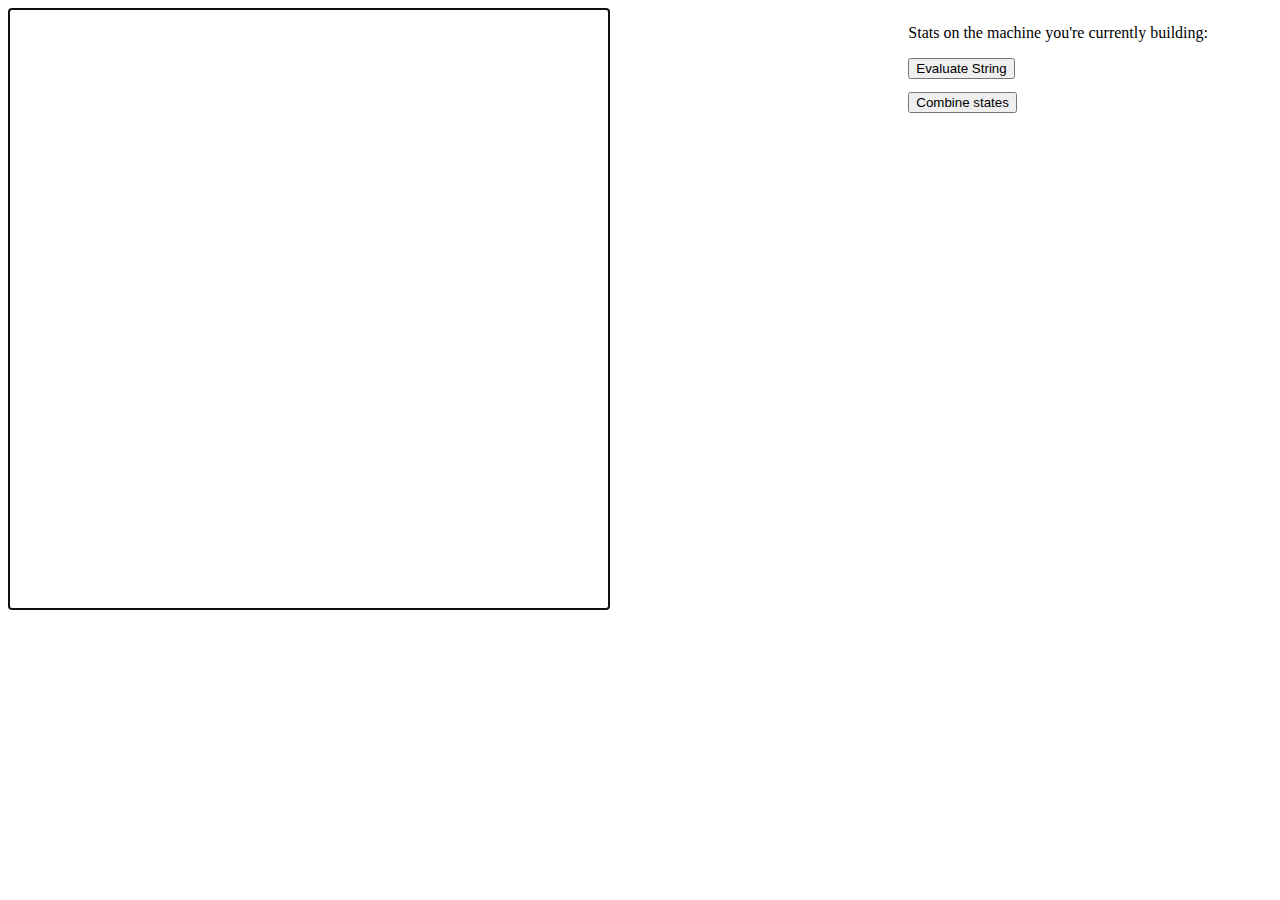
<file: index.html>
<!DOCTYPE html>
<html>
    <head>
        <meta http-equiv="Content-Type" content="text/html; charset=UTF-8">
        <title>State Machine Visualization</title>
        <link rel="stylesheet" type="text/css" href="style.css">
    </head>
    <body>

        <div id="wrapper">
            <p>Stats on the machine you're currently building:</p>
            <ul id="stats"></ul>
            <button id = "evalBtn" type="button">Evaluate String</button>
            <br>
            <button id = "combineStatesBtn" type="button">Combine states</button>
        </div>

        <canvas id="myCanvas" width="600"
            height="600" style="border: 1px solid black;"
            tabindex="1" autofocus>
        Sorry, but your browser does not support the HTML5 canvas tag.
        </canvas>

        <script src="js/util.js"></script>
        <script src="js/consts.js"></script>
        <script src="js/draw.js"></script>
        <script src="js/inputs.js"></script>

        <script src="js/RouteCircle.js"></script>

        <script src="js/dataStructure/SM.js"></script>
        <script src="js/dataStructure/Edge.js"></script>
        <script src="js/dataStructure/State.js"></script>
        <script src="js/dataStructure/Set.js"></script>

        <script src="js/dataStructure/DFA.js"></script>
        <script src="js/dataStructure/NFA.js"></script>

        <script src="js/visualSM.js"></script>

        <script src="js/update.js"></script>
        <script src="js/render.js"></script>
        <script src="js/main.js"></script>

    </body>
</html>
</file>
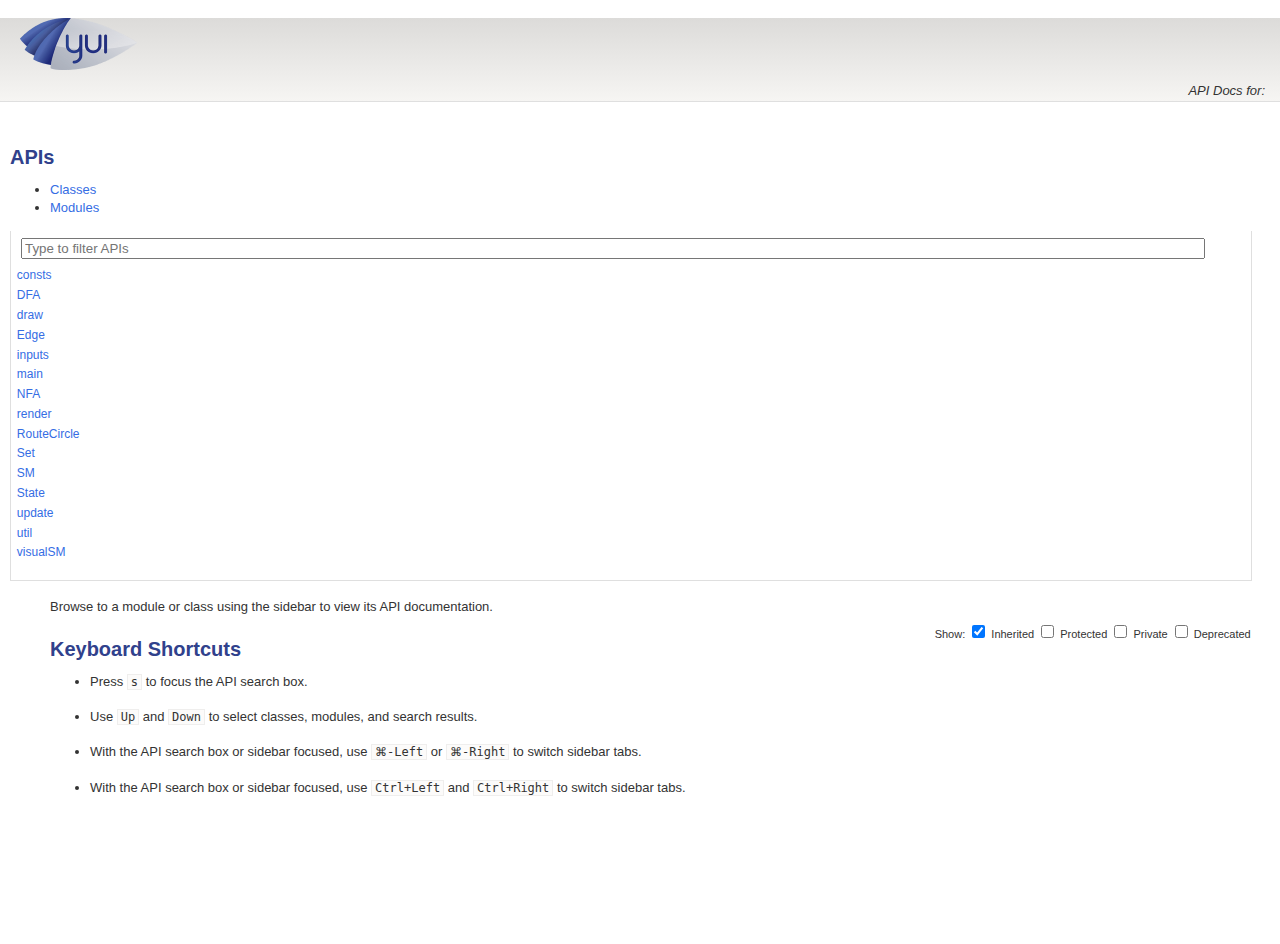
<file: out/index.html>
<!DOCTYPE html>
<html lang="en">
<head>
    <meta charset="utf-8">
    <title></title>
    <link rel="stylesheet" href="http://yui.yahooapis.com/3.9.1/build/cssgrids/cssgrids-min.css">
    <link rel="stylesheet" href="./assets/vendor/prettify/prettify-min.css">
    <link rel="stylesheet" href="./assets/css/main.css" id="site_styles">
    <link rel="icon" href="./assets/favicon.ico">
    <script src="http://yui.yahooapis.com/combo?3.9.1/build/yui/yui-min.js"></script>
</head>
<body class="yui3-skin-sam">

<div id="doc">
    <div id="hd" class="yui3-g header">
        <div class="yui3-u-3-4">
                <h1><img src="./assets/css/logo.png" title="" width="117" height="52"></h1>
        </div>
        <div class="yui3-u-1-4 version">
            <em>API Docs for: </em>
        </div>
    </div>
    <div id="bd" class="yui3-g">

        <div class="yui3-u-1-4">
            <div id="docs-sidebar" class="sidebar apidocs">
                <div id="api-list">
                    <h2 class="off-left">APIs</h2>
                    <div id="api-tabview" class="tabview">
                        <ul class="tabs">
                            <li><a href="#api-classes">Classes</a></li>
                            <li><a href="#api-modules">Modules</a></li>
                        </ul>
                
                        <div id="api-tabview-filter">
                            <input type="search" id="api-filter" placeholder="Type to filter APIs">
                        </div>
                
                        <div id="api-tabview-panel">
                            <ul id="api-classes" class="apis classes">
                                <li><a href="./classes/consts.html">consts</a></li>
                                <li><a href="./classes/DFA.html">DFA</a></li>
                                <li><a href="./classes/draw.html">draw</a></li>
                                <li><a href="./classes/Edge.html">Edge</a></li>
                                <li><a href="./classes/inputs.html">inputs</a></li>
                                <li><a href="./classes/main.html">main</a></li>
                                <li><a href="./classes/NFA.html">NFA</a></li>
                                <li><a href="./classes/render.html">render</a></li>
                                <li><a href="./classes/RouteCircle.html">RouteCircle</a></li>
                                <li><a href="./classes/Set.html">Set</a></li>
                                <li><a href="./classes/SM.html">SM</a></li>
                                <li><a href="./classes/State.html">State</a></li>
                                <li><a href="./classes/update.html">update</a></li>
                                <li><a href="./classes/util.html">util</a></li>
                                <li><a href="./classes/visualSM.html">visualSM</a></li>
                            </ul>
                
                
                            <ul id="api-modules" class="apis modules">
                            </ul>
                        </div>
                    </div>
                </div>
            </div>
        </div>
        <div class="yui3-u-3-4">
                <div id="api-options">
                    Show:
                    <label for="api-show-inherited">
                        <input type="checkbox" id="api-show-inherited" checked>
                        Inherited
                    </label>
            
                    <label for="api-show-protected">
                        <input type="checkbox" id="api-show-protected">
                        Protected
                    </label>
            
                    <label for="api-show-private">
                        <input type="checkbox" id="api-show-private">
                        Private
                    </label>
                    <label for="api-show-deprecated">
                        <input type="checkbox" id="api-show-deprecated">
                        Deprecated
                    </label>
            
                </div>
            
            <div class="apidocs">
                <div id="docs-main">
                    <div class="content">
    <div class="apidocs">
        <div id="docs-main" class="content">
            <p>
            Browse to a module or class using the sidebar to view its API documentation.
            </p>

            <h2>Keyboard Shortcuts</h2>

            <ul>
                <li><p>Press <kbd>s</kbd> to focus the API search box.</p></li>

                <li><p>Use <kbd>Up</kbd> and <kbd>Down</kbd> to select classes, modules, and search results.</p></li>

                <li class="mac-only"><p>With the API search box or sidebar focused, use <kbd><span class="cmd">&#x2318;</span>-Left</kbd> or <kbd><span class="cmd">&#x2318;</span>-Right</kbd> to switch sidebar tabs.</p></li>

                <li class="pc-only"><p>With the API search box or sidebar focused, use <kbd>Ctrl+Left</kbd> and <kbd>Ctrl+Right</kbd> to switch sidebar tabs.</p></li>
            </ul>
        </div>
    </div>


                    </div>
                </div>
            </div>
        </div>
    </div>
</div>
<script src="./assets/vendor/prettify/prettify-min.js"></script>
<script>prettyPrint();</script>
<script src="./assets/js/yui-prettify.js"></script>
<script src="./assets/../api.js"></script>
<script src="./assets/js/api-filter.js"></script>
<script src="./assets/js/api-list.js"></script>
<script src="./assets/js/api-search.js"></script>
<script src="./assets/js/apidocs.js"></script>
</body>
</html>
</file>
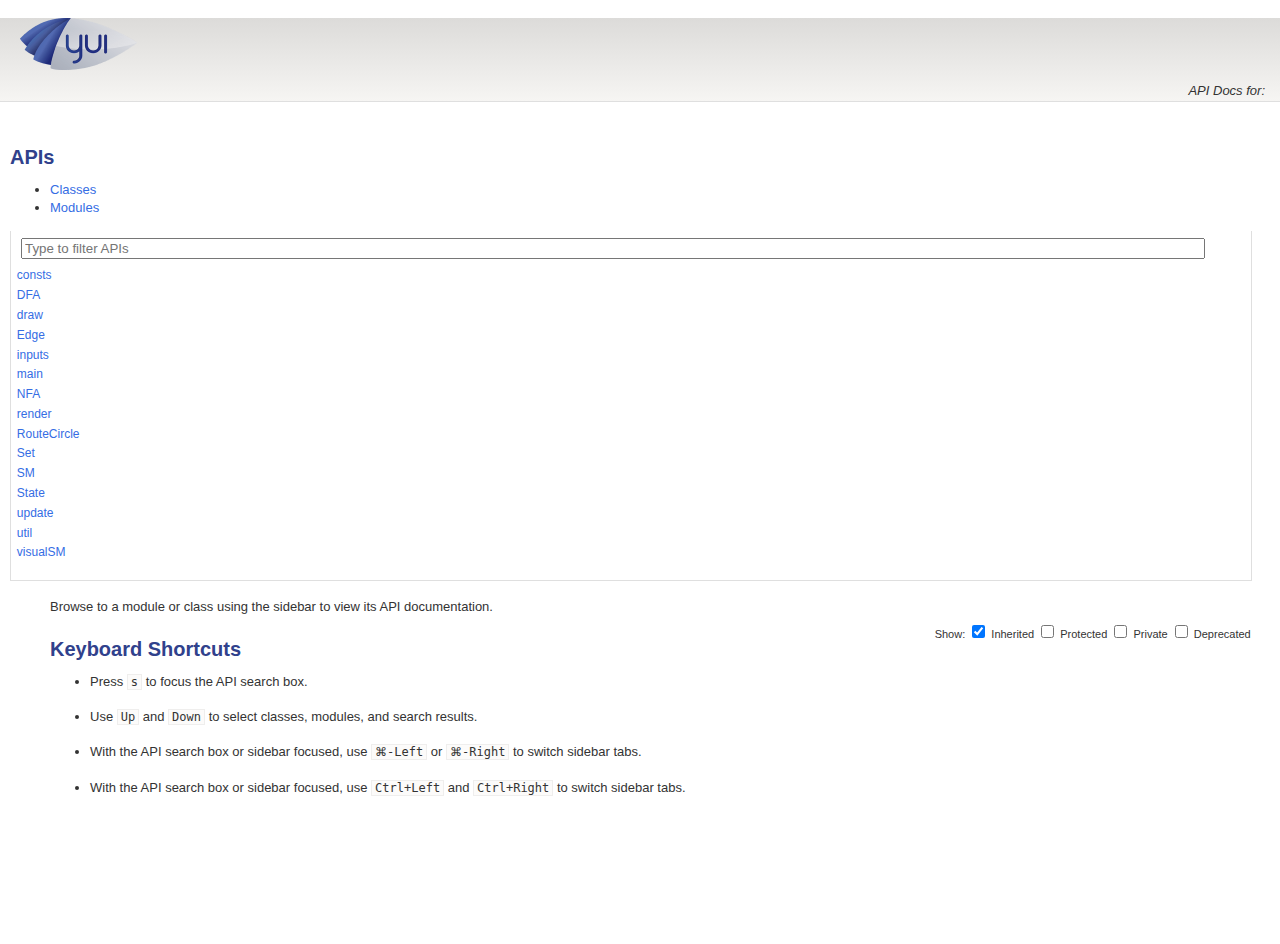
<file: out/assets/index.html>
<!doctype html>
<html>
    <head>
        <title>Redirector</title>
        <meta http-equiv="refresh" content="0;url=../">
    </head>
    <body>
        <a href="../">Click here to redirect</a>
    </body>
</html>
</file>
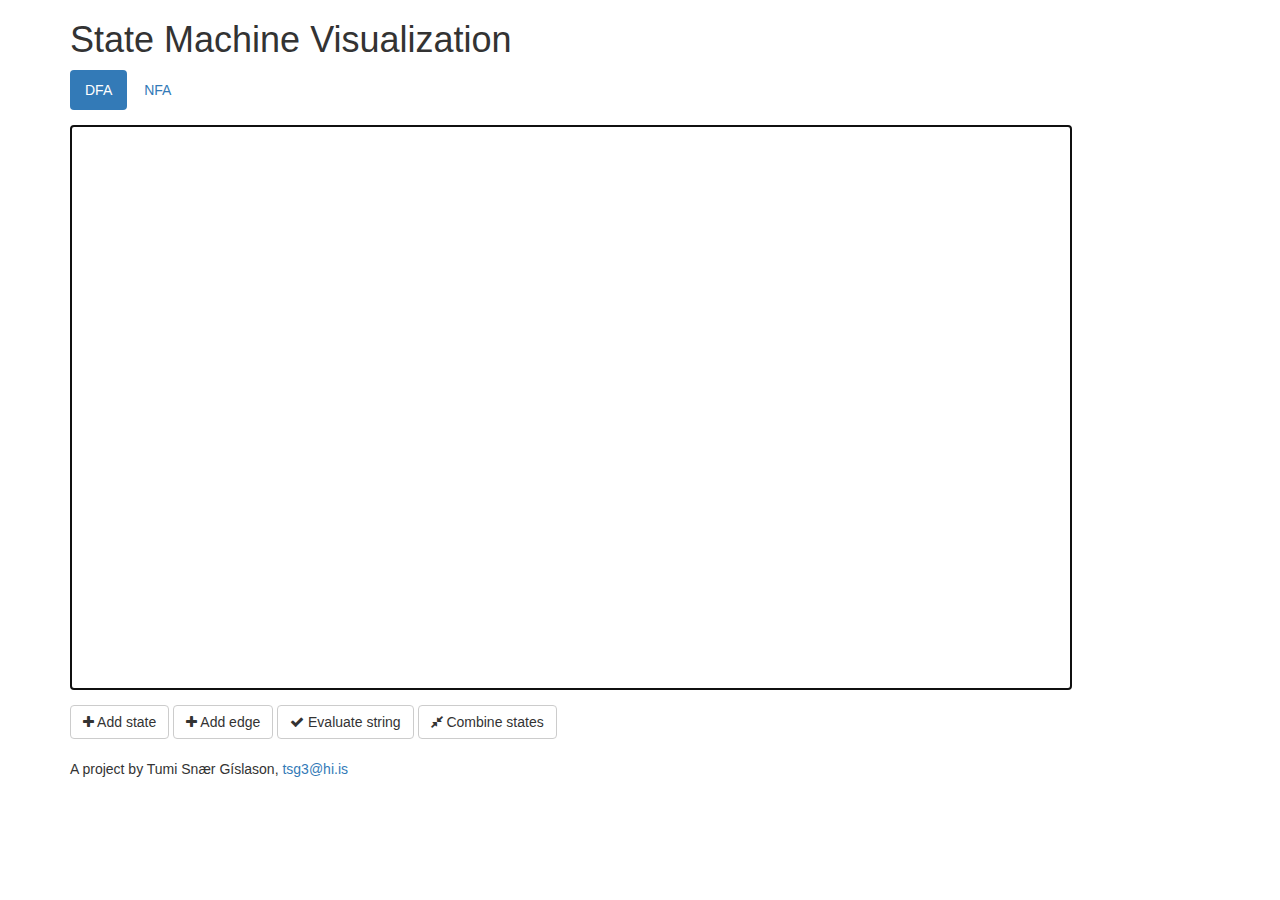
<file: bootstrap_ver.html>
<!DOCTYPE html>
<html lang="en">
  <head>
    <meta charset="utf-8">
    <meta http-equiv="X-UA-Compatible" content="IE=edge">
    <meta content='maximum-scale=1.0, initial-scale=1.0, width=device-width' name='viewport'>
    <title>State Machine Visualization</title>
    <link href="bootstrap-3.3.5-dist/css/bootstrap.min.css" rel="stylesheet">
    <link href="bootstrap_ver_style.css" rel="stylesheet">
    <link rel="stylesheet" href="https://maxcdn.bootstrapcdn.com/font-awesome/4.4.0/css/font-awesome.min.css">
  </head>
  <body class="container">
    <h1>State Machine Visualization</h1>
    <ul class="nav nav-pills">
      <li role="presentation" class="active"><a href="#">DFA</a></li>
      <li role="presentation"><a href="#">NFA</a></li>
    </ul>
    <div id="canvasContainer">
      <canvas id="myCanvas" width="1000" height="563" tabindex="1" autofocus>
        Sorry, but your browser does not support the HTML5 canvas tag.
      </canvas>
    </div>
    <div id="buttonContainer">
      <button id="addStateBtn" class="btn btn-default" type="button" data-toggle="tooltip" data-placement="bottom"
       title="Shortcut: Double click on canvas">
        <i class="fa fa-plus"></i> Add state
      </button>
      <button id="addEdgeBtn" class="btn btn-default" type="button" data-toggle="tooltip" data-placement="bottom"
       title="Shortcut: Shift+drag mouse on canvas">
        <i class="fa fa-plus"></i> Add edge
      </button>
      <button id="evalBtn" class="btn btn-default" type="button">
        <i class="fa fa-check"></i> Evaluate string
      </button>
      <button id="combineStatesBtn" class="btn btn-default" type="button">
        <i class="fa fa-compress"></i> Combine states
      </button>    
    </div>    
    <div id="myInfoFooter">
      <address>
        A project by Tumi Snær Gíslason, <a href="mailto:tsg3@hi.is">tsg3@hi.is</a>
      </address>  
    </div>
    <div id="stateModal" class="modal fade bs-example-modal-sm" tabindex="-1" role="dialog" aria-labelledby="stateModalLabel">
      <div class="modal-dialog">
        <div class="modal-content">
          <div class="modal-header">
            <button type="button" class="close" data-dismiss="modal" aria-label="Close"><span aria-hidden="true">&times;</span></button>
            <h4 class="modal-title" id="stateModalLabel">State</h4>
          </div>
          <div class="modal-body">
            <form>
              <div class="form-group">
                <label for="stateNameTextInput">Name</label>
                <input type="text" class="form-control" id="stateNameTextInput" placeholder="Name">
              </div>
              <div class="checkbox">
                <label>
                  <input type="checkbox"> Start state
                </label>
              </div>
              <div class="modalFormButtons">
                <button type="submit" class="btn btn-success"><i class="fa fa-pencil"></i> OK</button>
                <button type="submit" class="btn btn-danger" data-dismiss="modal" aria-label="Close"><i class="fa fa-times"></i> Cancel</button>
              </div>
            </form>  
          </div>
        </div>
      </div>
    </div>
    <div id="edgeModal" class="modal fade bs-example-modal-sm" tabindex="-1" role="dialog" aria-labelledby="edgeModalLabel">
      <div class="modal-dialog modal-sm">
        <div class="modal-content">
          <div class="modal-header">
            <button type="button" class="close" data-dismiss="modal" aria-label="Close"><span aria-hidden="true">&times;</span></button>
            <h4 class="modal-title" id="edgeModalLabel">Edge</h4>
          </div>
          <div class="modal-body">
            <form>
              <div class="form-group">
                <label for="edgeSymbolsTextInput">Symbols</label>
                <input type="text" class="form-control" id="edgeSymbolsTextInput" placeholder="Symbols">
                <p id="edgeSymbolsInfo"><i class="fa fa-info-circle"></i> Seperate symbols by whitespace</p>
              </div>
              <div class="modalFormButtons">
                <button type="submit" class="btn btn-success"><i class="fa fa-pencil"></i> OK</button>
                <button type="submit" class="btn btn-danger" data-dismiss="modal" aria-label="Close"><i class="fa fa-times"></i> Cancel</button>
              </div>
            </form>  
          </div>
        </div>
      </div>
    </div>
    <div id="evalStringModal" class="modal fade bs-example-modal-sm" tabindex="-1" role="dialog" aria-labelledby="evalStringModalLabel">
      <div class="modal-dialog modal-sm">
        <div class="modal-content">
           <div class="modal-header">
            <button type="button" class="close" data-dismiss="modal" aria-label="Close"><span aria-hidden="true">&times;</span></button>
            <h4 class="modal-title" id="evalStringModalLabel">Evaluate string</h4>
          </div>
          <div class="modal-body">
            <form>
              <div class="form-group">
                <label for="evalStringTextInput">String</label>
                <input type="text" class="form-control" id="evalStringTextInput" placeholder="String">
              </div>
              <div class="modalFormButtons">
                <button type="submit" class="btn btn-success"><i class="fa fa-check"></i> Evaluate</button>
                <button type="submit" class="btn btn-danger" data-dismiss="modal" aria-label="Close"><i class="fa fa-times"></i> Cancel</button>
              </div>
            </form>  
          </div>
        </div>
      </div>
    </div>
    <script src="https://ajax.googleapis.com/ajax/libs/jquery/1.11.3/jquery.min.js"></script>
    <script src="bootstrap-3.3.5-dist/js/bootstrap.min.js"></script>
    <script src="js/util.js"></script>
    <script src="js/consts.js"></script>
    <script src="js/draw.js"></script>
    <script src="js/inputs.js"></script>
    <script src="js/RouteCircle.js"></script>
    <script src="js/dataStructure/SM.js"></script>
    <script src="js/dataStructure/Edge.js"></script>
    <script src="js/dataStructure/State.js"></script>
    <script src="js/dataStructure/Set.js"></script>
    <script src="js/dataStructure/DFA.js"></script>
    <script src="js/dataStructure/NFA.js"></script>
    <script src="js/visualSM.js"></script>
    <script src="js/update.js"></script>
    <script src="js/render.js"></script>
    <script src="js/main.js"></script>
  </body>
</html>
</file>
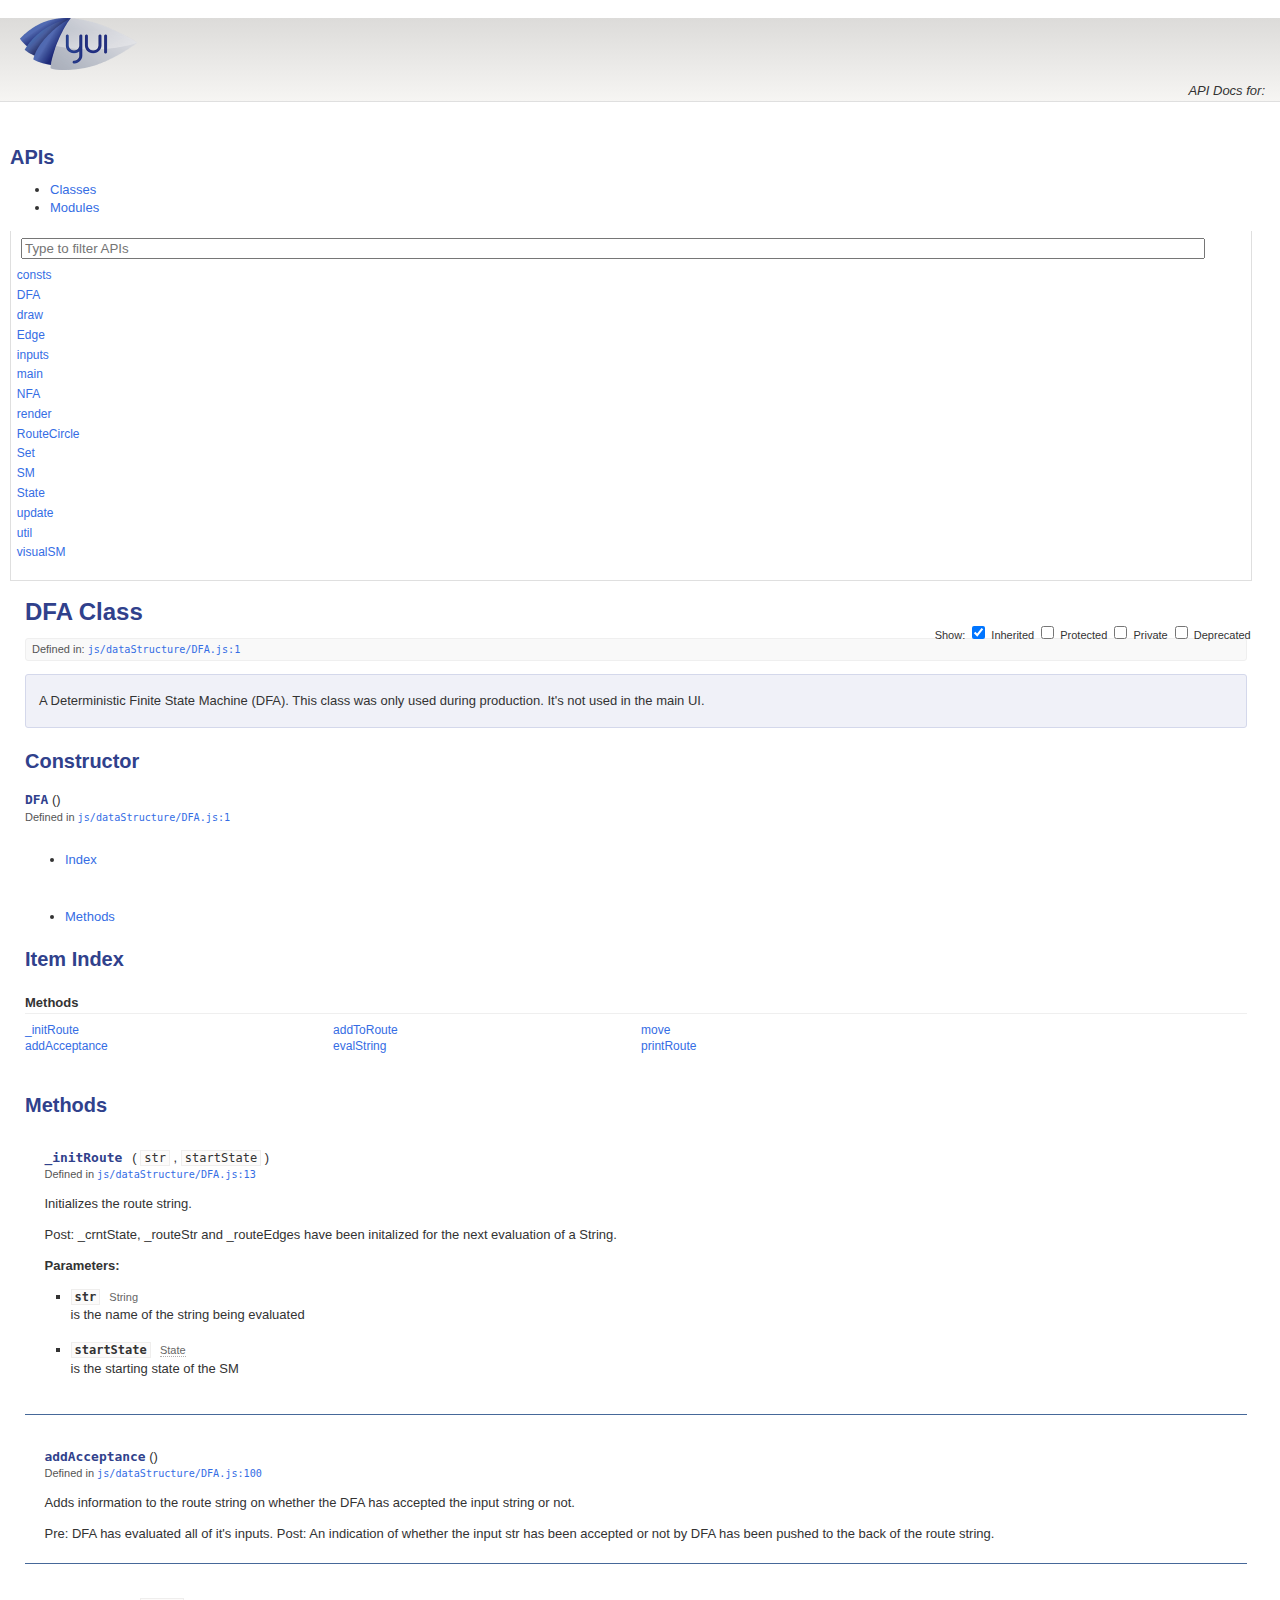
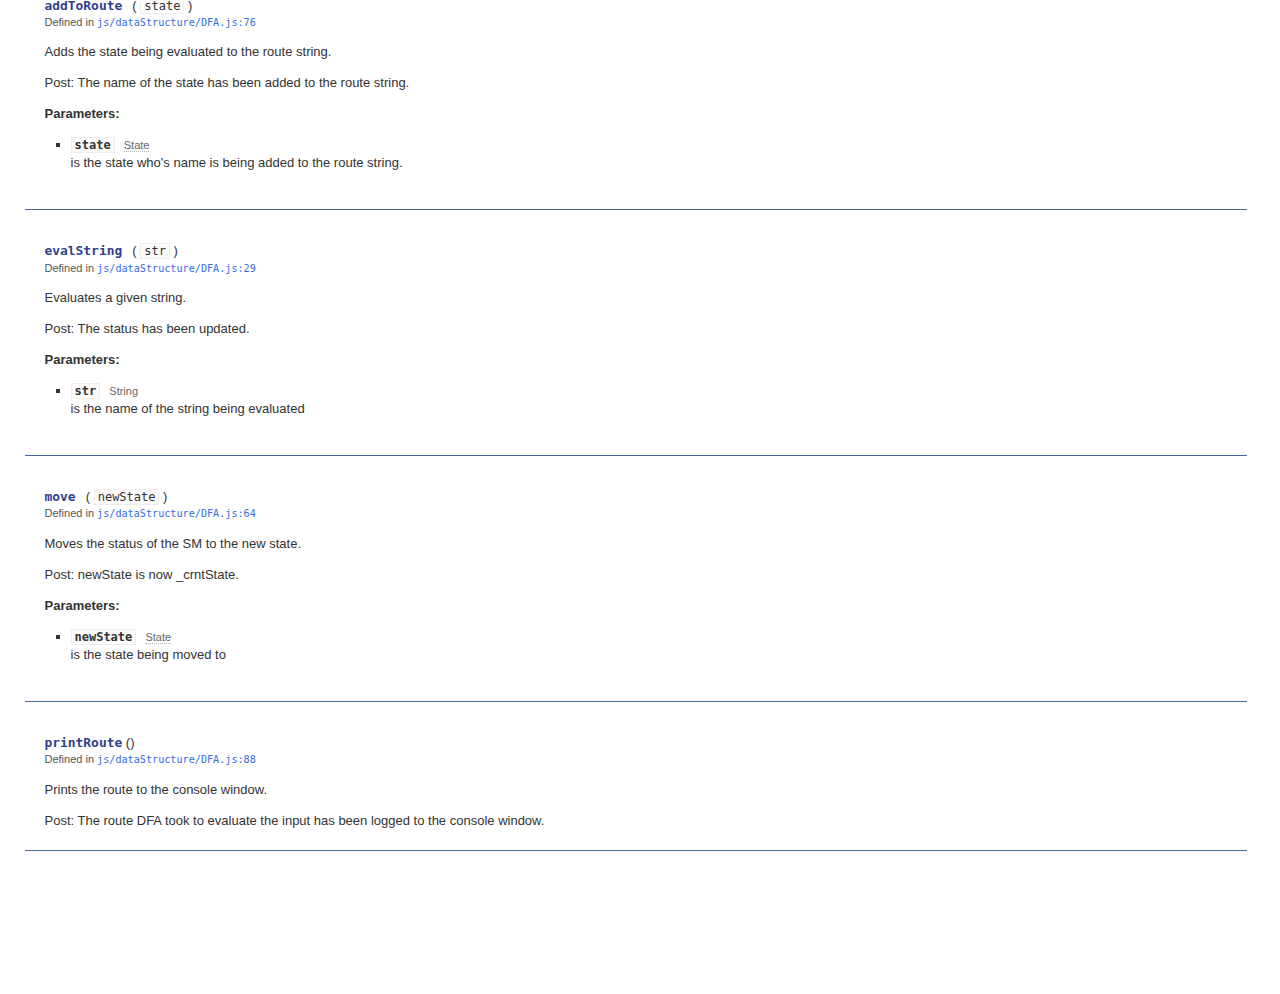
<file: out/classes/DFA.html>
<!DOCTYPE html>
<html lang="en">
<head>
    <meta charset="utf-8">
    <title>DFA</title>
    <link rel="stylesheet" href="http://yui.yahooapis.com/3.9.1/build/cssgrids/cssgrids-min.css">
    <link rel="stylesheet" href="../assets/vendor/prettify/prettify-min.css">
    <link rel="stylesheet" href="../assets/css/main.css" id="site_styles">
    <link rel="icon" href="../assets/favicon.ico">
    <script src="http://yui.yahooapis.com/combo?3.9.1/build/yui/yui-min.js"></script>
</head>
<body class="yui3-skin-sam">

<div id="doc">
    <div id="hd" class="yui3-g header">
        <div class="yui3-u-3-4">
                <h1><img src="../assets/css/logo.png" title="" width="117" height="52"></h1>
        </div>
        <div class="yui3-u-1-4 version">
            <em>API Docs for: </em>
        </div>
    </div>
    <div id="bd" class="yui3-g">

        <div class="yui3-u-1-4">
            <div id="docs-sidebar" class="sidebar apidocs">
                <div id="api-list">
                    <h2 class="off-left">APIs</h2>
                    <div id="api-tabview" class="tabview">
                        <ul class="tabs">
                            <li><a href="#api-classes">Classes</a></li>
                            <li><a href="#api-modules">Modules</a></li>
                        </ul>
                
                        <div id="api-tabview-filter">
                            <input type="search" id="api-filter" placeholder="Type to filter APIs">
                        </div>
                
                        <div id="api-tabview-panel">
                            <ul id="api-classes" class="apis classes">
                                <li><a href="../classes/consts.html">consts</a></li>
                                <li><a href="../classes/DFA.html">DFA</a></li>
                                <li><a href="../classes/draw.html">draw</a></li>
                                <li><a href="../classes/Edge.html">Edge</a></li>
                                <li><a href="../classes/inputs.html">inputs</a></li>
                                <li><a href="../classes/main.html">main</a></li>
                                <li><a href="../classes/NFA.html">NFA</a></li>
                                <li><a href="../classes/render.html">render</a></li>
                                <li><a href="../classes/RouteCircle.html">RouteCircle</a></li>
                                <li><a href="../classes/Set.html">Set</a></li>
                                <li><a href="../classes/SM.html">SM</a></li>
                                <li><a href="../classes/State.html">State</a></li>
                                <li><a href="../classes/update.html">update</a></li>
                                <li><a href="../classes/util.html">util</a></li>
                                <li><a href="../classes/visualSM.html">visualSM</a></li>
                            </ul>
                
                
                            <ul id="api-modules" class="apis modules">
                            </ul>
                        </div>
                    </div>
                </div>
            </div>
        </div>
        <div class="yui3-u-3-4">
                <div id="api-options">
                    Show:
                    <label for="api-show-inherited">
                        <input type="checkbox" id="api-show-inherited" checked>
                        Inherited
                    </label>
            
                    <label for="api-show-protected">
                        <input type="checkbox" id="api-show-protected">
                        Protected
                    </label>
            
                    <label for="api-show-private">
                        <input type="checkbox" id="api-show-private">
                        Private
                    </label>
                    <label for="api-show-deprecated">
                        <input type="checkbox" id="api-show-deprecated">
                        Deprecated
                    </label>
            
                </div>
            
            <div class="apidocs">
                <div id="docs-main">
                    <div class="content">
<h1>DFA Class</h1>
<div class="box meta">


        <div class="foundat">
            Defined in: <a href="../files/js_dataStructure_DFA.js.html#l1"><code>js&#x2F;dataStructure&#x2F;DFA.js:1</code></a>
        </div>


</div>


<div class="box intro">
    <p>A Deterministic Finite State Machine (DFA).
This class was only used during production.
It's not used in the main UI.</p>

</div>

    <div class="constructor">
        <h2>Constructor</h2>
<div id="method_DFA" class="method item">
    <h3 class="name"><code>DFA</code></h3>

        <span class="paren">()</span>








    <div class="meta">
                <p>
                Defined in
        <a href="../files/js_dataStructure_DFA.js.html#l1"><code>js&#x2F;dataStructure&#x2F;DFA.js:1</code></a>
        </p>



    </div>

    <div class="description">
        
    </div>




</div>
    </div>

<div id="classdocs" class="tabview">
    <ul class="api-class-tabs">
        <li class="api-class-tab index"><a href="#index">Index</a></li>

            <li class="api-class-tab methods"><a href="#methods">Methods</a></li>
    </ul>

    <div>
        <div id="index" class="api-class-tabpanel index">
            <h2 class="off-left">Item Index</h2>

                <div class="index-section methods">
                    <h3>Methods</h3>

                    <ul class="index-list methods">
                            <li class="index-item method">
                                <a href="#method__initRoute">_initRoute</a>

                            </li>
                            <li class="index-item method">
                                <a href="#method_addAcceptance">addAcceptance</a>

                            </li>
                            <li class="index-item method">
                                <a href="#method_addToRoute">addToRoute</a>

                            </li>
                            <li class="index-item method">
                                <a href="#method_evalString">evalString</a>

                            </li>
                            <li class="index-item method">
                                <a href="#method_move">move</a>

                            </li>
                            <li class="index-item method">
                                <a href="#method_printRoute">printRoute</a>

                            </li>
                    </ul>
                </div>



        </div>

            <div id="methods" class="api-class-tabpanel">
                <h2 class="off-left">Methods</h2>

<div id="method__initRoute" class="method item">
    <h3 class="name"><code>_initRoute</code></h3>

        <div class="args">
            <span class="paren">(</span><ul class="args-list inline commas">
                <li class="arg">
                        <code>str</code>
                </li>
                <li class="arg">
                        <code>startState</code>
                </li>
            </ul><span class="paren">)</span>
        </div>








    <div class="meta">
                <p>
                Defined in
        <a href="../files/js_dataStructure_DFA.js.html#l13"><code>js&#x2F;dataStructure&#x2F;DFA.js:13</code></a>
        </p>



    </div>

    <div class="description">
        <p>Initializes the route string.</p>
<p>Post: _crntState, _routeStr and _routeEdges have been initalized for
the next evaluation of a String.</p>

    </div>

        <div class="params">
            <h4>Parameters:</h4>

            <ul class="params-list">
                <li class="param">
                        <code class="param-name">str</code>
                        <span class="type">String</span>


                    <div class="param-description">
                        <p>is the name of the string being evaluated</p>

                    </div>

                </li>
                <li class="param">
                        <code class="param-name">startState</code>
                        <span class="type"><a href="../classes/State.html" class="crosslink">State</a></span>


                    <div class="param-description">
                        <p>is the starting state of the SM</p>

                    </div>

                </li>
            </ul>
        </div>



</div>
<div id="method_addAcceptance" class="method item">
    <h3 class="name"><code>addAcceptance</code></h3>

        <span class="paren">()</span>








    <div class="meta">
                <p>
                Defined in
        <a href="../files/js_dataStructure_DFA.js.html#l100"><code>js&#x2F;dataStructure&#x2F;DFA.js:100</code></a>
        </p>



    </div>

    <div class="description">
        <p>Adds information to the route string on whether the DFA
has accepted the input string or not.</p>
<p>Pre: DFA has evaluated all of it's inputs.
Post: An indication of whether the input str
has been accepted or not by DFA has been
pushed to the back of the route string.</p>

    </div>




</div>
<div id="method_addToRoute" class="method item">
    <h3 class="name"><code>addToRoute</code></h3>

        <div class="args">
            <span class="paren">(</span><ul class="args-list inline commas">
                <li class="arg">
                        <code>state</code>
                </li>
            </ul><span class="paren">)</span>
        </div>








    <div class="meta">
                <p>
                Defined in
        <a href="../files/js_dataStructure_DFA.js.html#l76"><code>js&#x2F;dataStructure&#x2F;DFA.js:76</code></a>
        </p>



    </div>

    <div class="description">
        <p>Adds the state being evaluated to the route string.</p>
<p>Post: The name of the state has been added to the route string.</p>

    </div>

        <div class="params">
            <h4>Parameters:</h4>

            <ul class="params-list">
                <li class="param">
                        <code class="param-name">state</code>
                        <span class="type"><a href="../classes/State.html" class="crosslink">State</a></span>


                    <div class="param-description">
                        <p>is the state who's name is being added to the route string.</p>

                    </div>

                </li>
            </ul>
        </div>



</div>
<div id="method_evalString" class="method item">
    <h3 class="name"><code>evalString</code></h3>

        <div class="args">
            <span class="paren">(</span><ul class="args-list inline commas">
                <li class="arg">
                        <code>str</code>
                </li>
            </ul><span class="paren">)</span>
        </div>








    <div class="meta">
                <p>
                Defined in
        <a href="../files/js_dataStructure_DFA.js.html#l29"><code>js&#x2F;dataStructure&#x2F;DFA.js:29</code></a>
        </p>



    </div>

    <div class="description">
        <p>Evaluates a given string.</p>
<p>Post: The status has been updated.</p>

    </div>

        <div class="params">
            <h4>Parameters:</h4>

            <ul class="params-list">
                <li class="param">
                        <code class="param-name">str</code>
                        <span class="type">String</span>


                    <div class="param-description">
                        <p>is the name of the string being evaluated</p>

                    </div>

                </li>
            </ul>
        </div>



</div>
<div id="method_move" class="method item">
    <h3 class="name"><code>move</code></h3>

        <div class="args">
            <span class="paren">(</span><ul class="args-list inline commas">
                <li class="arg">
                        <code>newState</code>
                </li>
            </ul><span class="paren">)</span>
        </div>








    <div class="meta">
                <p>
                Defined in
        <a href="../files/js_dataStructure_DFA.js.html#l64"><code>js&#x2F;dataStructure&#x2F;DFA.js:64</code></a>
        </p>



    </div>

    <div class="description">
        <p>Moves the status of the SM to the new state.</p>
<p>Post: newState is now _crntState.</p>

    </div>

        <div class="params">
            <h4>Parameters:</h4>

            <ul class="params-list">
                <li class="param">
                        <code class="param-name">newState</code>
                        <span class="type"><a href="../classes/State.html" class="crosslink">State</a></span>


                    <div class="param-description">
                        <p>is the state being moved to</p>

                    </div>

                </li>
            </ul>
        </div>



</div>
<div id="method_printRoute" class="method item">
    <h3 class="name"><code>printRoute</code></h3>

        <span class="paren">()</span>








    <div class="meta">
                <p>
                Defined in
        <a href="../files/js_dataStructure_DFA.js.html#l88"><code>js&#x2F;dataStructure&#x2F;DFA.js:88</code></a>
        </p>



    </div>

    <div class="description">
        <p>Prints the route to the console window.</p>
<p>Post: The route DFA took to evaluate the input
has been logged to the console window.</p>

    </div>




</div>
            </div>



    </div>
</div>
                    </div>
                </div>
            </div>
        </div>
    </div>
</div>
<script src="../assets/vendor/prettify/prettify-min.js"></script>
<script>prettyPrint();</script>
<script src="../assets/js/yui-prettify.js"></script>
<script src="../assets/../api.js"></script>
<script src="../assets/js/api-filter.js"></script>
<script src="../assets/js/api-list.js"></script>
<script src="../assets/js/api-search.js"></script>
<script src="../assets/js/apidocs.js"></script>
</body>
</html>
</file>
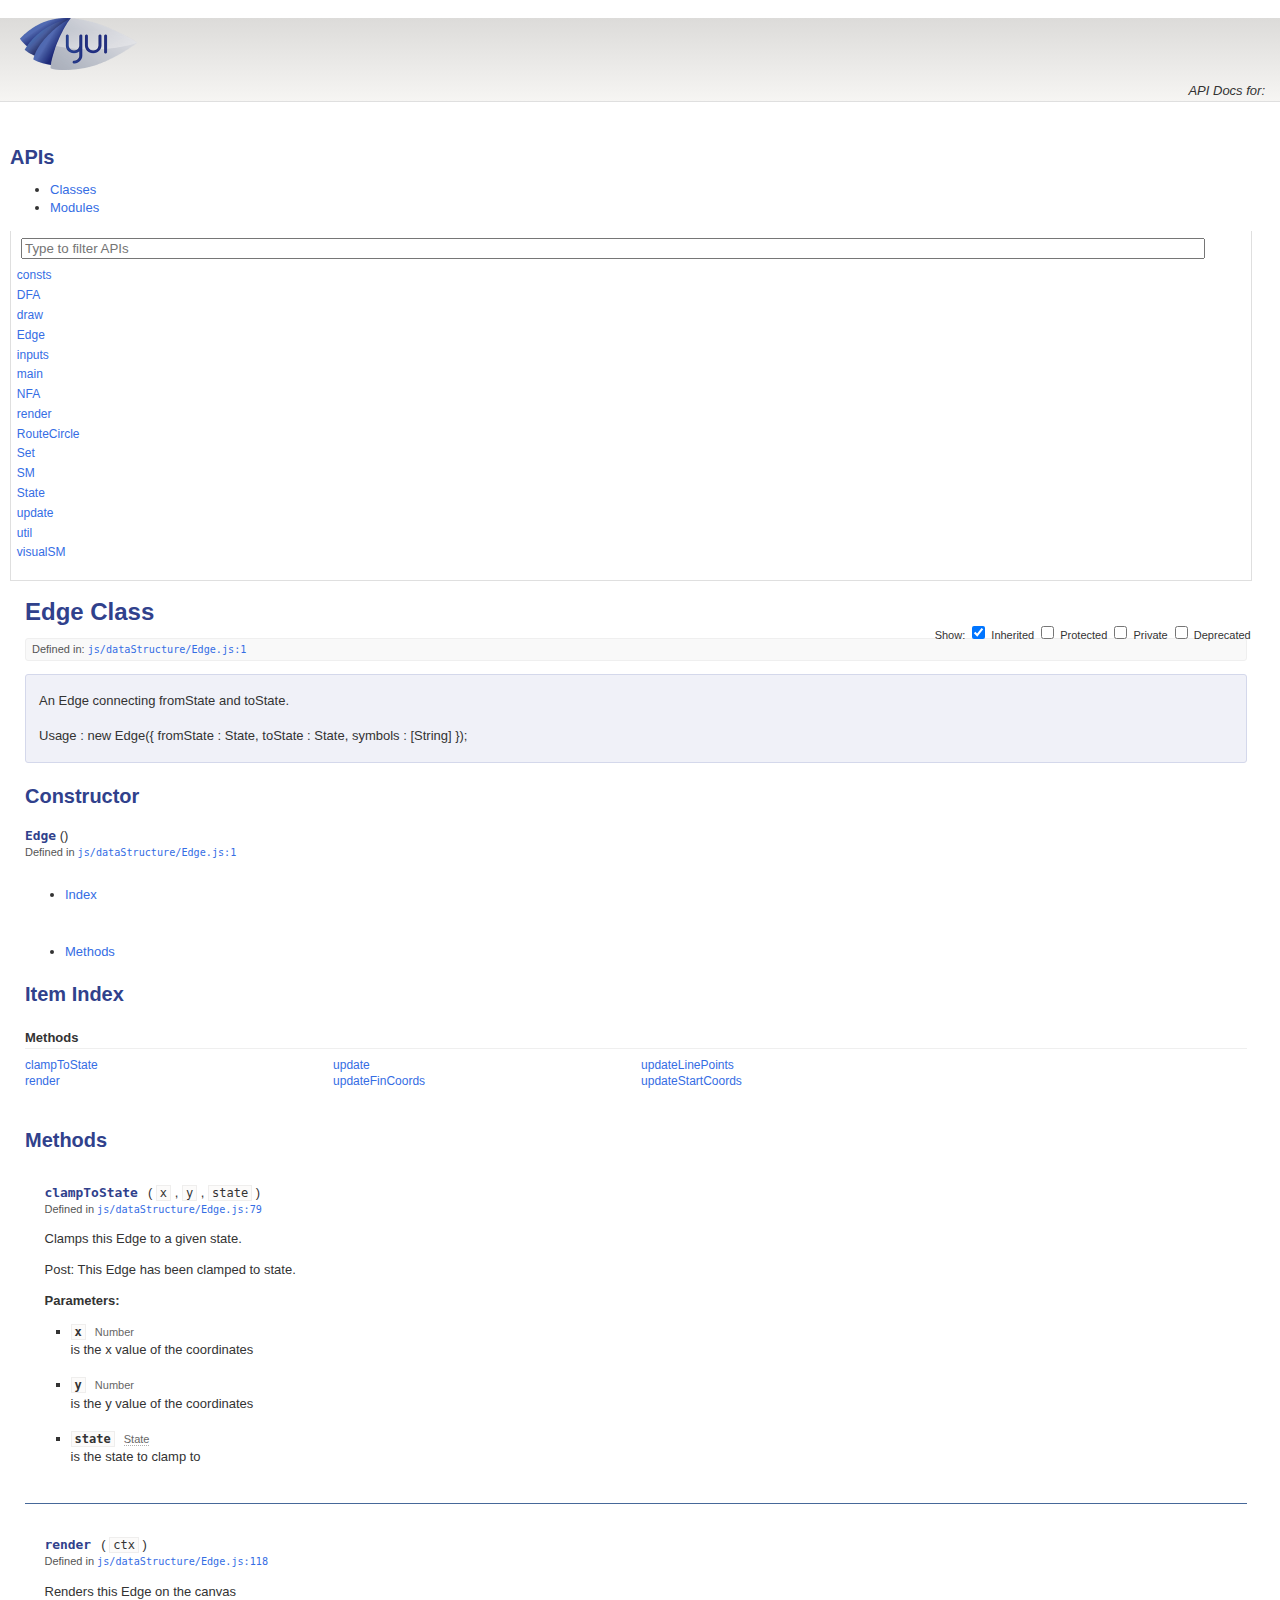
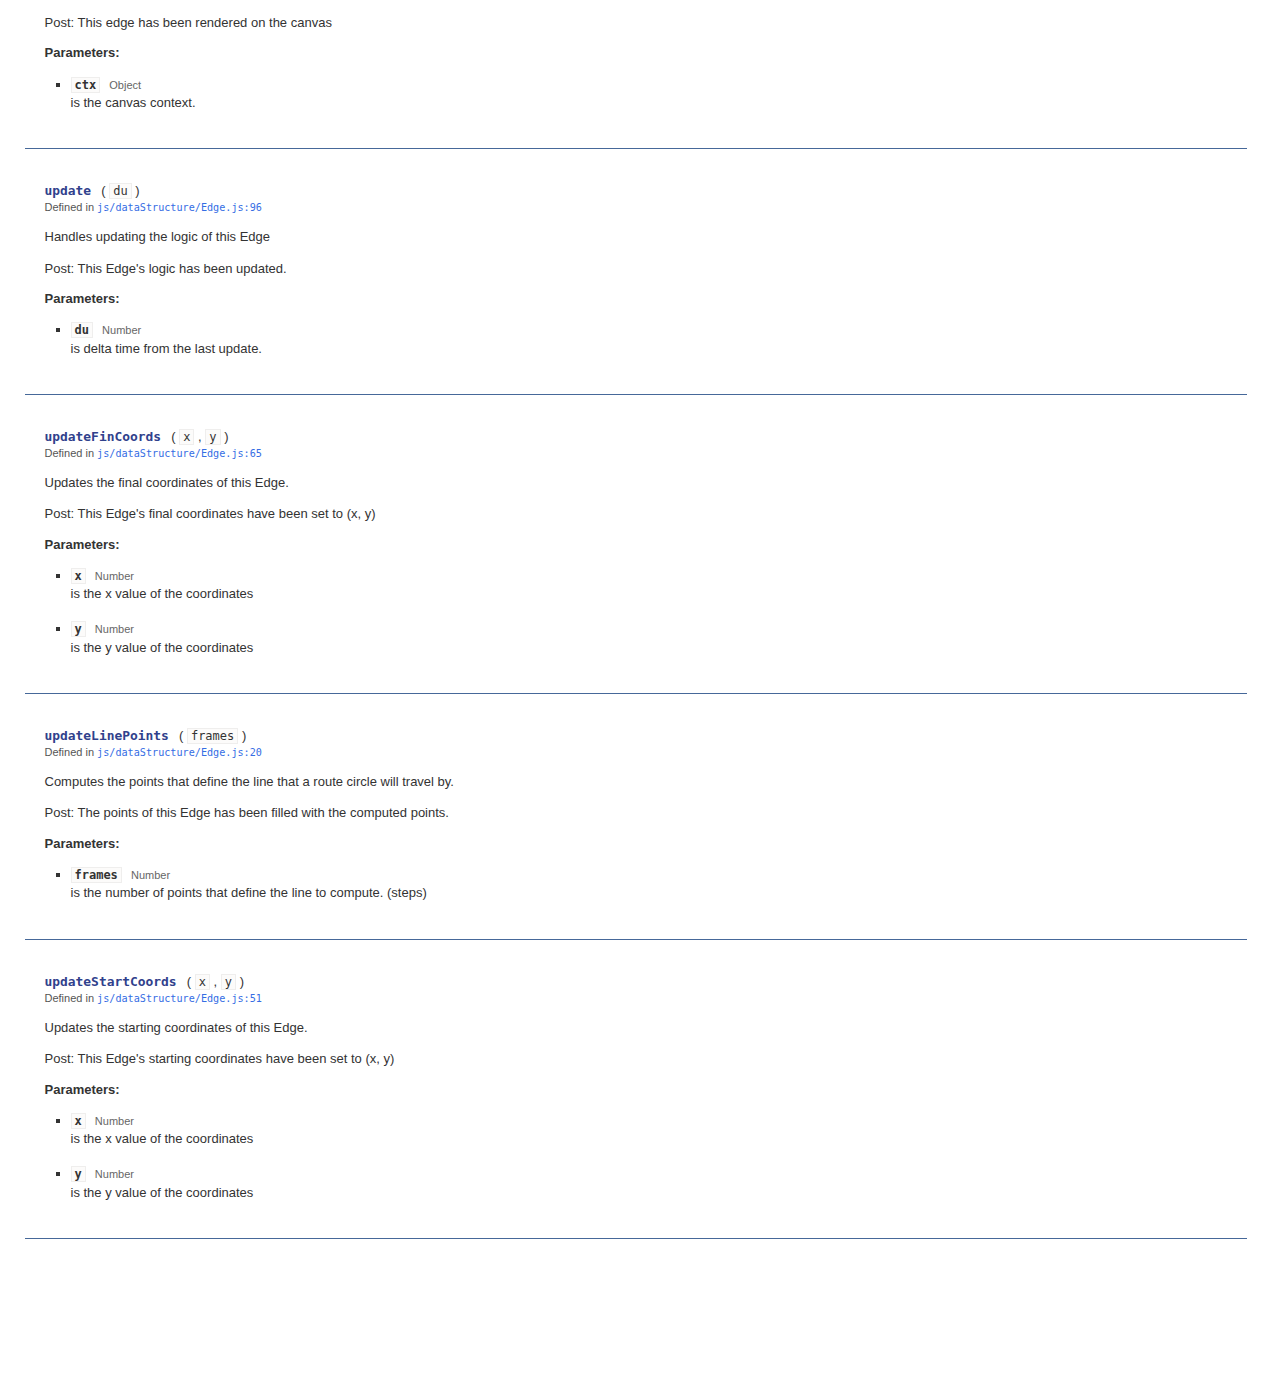
<file: out/classes/Edge.html>
<!DOCTYPE html>
<html lang="en">
<head>
    <meta charset="utf-8">
    <title>Edge</title>
    <link rel="stylesheet" href="http://yui.yahooapis.com/3.9.1/build/cssgrids/cssgrids-min.css">
    <link rel="stylesheet" href="../assets/vendor/prettify/prettify-min.css">
    <link rel="stylesheet" href="../assets/css/main.css" id="site_styles">
    <link rel="icon" href="../assets/favicon.ico">
    <script src="http://yui.yahooapis.com/combo?3.9.1/build/yui/yui-min.js"></script>
</head>
<body class="yui3-skin-sam">

<div id="doc">
    <div id="hd" class="yui3-g header">
        <div class="yui3-u-3-4">
                <h1><img src="../assets/css/logo.png" title="" width="117" height="52"></h1>
        </div>
        <div class="yui3-u-1-4 version">
            <em>API Docs for: </em>
        </div>
    </div>
    <div id="bd" class="yui3-g">

        <div class="yui3-u-1-4">
            <div id="docs-sidebar" class="sidebar apidocs">
                <div id="api-list">
                    <h2 class="off-left">APIs</h2>
                    <div id="api-tabview" class="tabview">
                        <ul class="tabs">
                            <li><a href="#api-classes">Classes</a></li>
                            <li><a href="#api-modules">Modules</a></li>
                        </ul>
                
                        <div id="api-tabview-filter">
                            <input type="search" id="api-filter" placeholder="Type to filter APIs">
                        </div>
                
                        <div id="api-tabview-panel">
                            <ul id="api-classes" class="apis classes">
                                <li><a href="../classes/consts.html">consts</a></li>
                                <li><a href="../classes/DFA.html">DFA</a></li>
                                <li><a href="../classes/draw.html">draw</a></li>
                                <li><a href="../classes/Edge.html">Edge</a></li>
                                <li><a href="../classes/inputs.html">inputs</a></li>
                                <li><a href="../classes/main.html">main</a></li>
                                <li><a href="../classes/NFA.html">NFA</a></li>
                                <li><a href="../classes/render.html">render</a></li>
                                <li><a href="../classes/RouteCircle.html">RouteCircle</a></li>
                                <li><a href="../classes/Set.html">Set</a></li>
                                <li><a href="../classes/SM.html">SM</a></li>
                                <li><a href="../classes/State.html">State</a></li>
                                <li><a href="../classes/update.html">update</a></li>
                                <li><a href="../classes/util.html">util</a></li>
                                <li><a href="../classes/visualSM.html">visualSM</a></li>
                            </ul>
                
                
                            <ul id="api-modules" class="apis modules">
                            </ul>
                        </div>
                    </div>
                </div>
            </div>
        </div>
        <div class="yui3-u-3-4">
                <div id="api-options">
                    Show:
                    <label for="api-show-inherited">
                        <input type="checkbox" id="api-show-inherited" checked>
                        Inherited
                    </label>
            
                    <label for="api-show-protected">
                        <input type="checkbox" id="api-show-protected">
                        Protected
                    </label>
            
                    <label for="api-show-private">
                        <input type="checkbox" id="api-show-private">
                        Private
                    </label>
                    <label for="api-show-deprecated">
                        <input type="checkbox" id="api-show-deprecated">
                        Deprecated
                    </label>
            
                </div>
            
            <div class="apidocs">
                <div id="docs-main">
                    <div class="content">
<h1>Edge Class</h1>
<div class="box meta">


        <div class="foundat">
            Defined in: <a href="../files/js_dataStructure_Edge.js.html#l1"><code>js&#x2F;dataStructure&#x2F;Edge.js:1</code></a>
        </div>


</div>


<div class="box intro">
    <p>An Edge connecting fromState and toState.</p>
<p>Usage :
new Edge({
fromState : State,
toState : State,
symbols : [String]
});</p>

</div>

    <div class="constructor">
        <h2>Constructor</h2>
<div id="method_Edge" class="method item">
    <h3 class="name"><code>Edge</code></h3>

        <span class="paren">()</span>








    <div class="meta">
                <p>
                Defined in
        <a href="../files/js_dataStructure_Edge.js.html#l1"><code>js&#x2F;dataStructure&#x2F;Edge.js:1</code></a>
        </p>



    </div>

    <div class="description">
        
    </div>




</div>
    </div>

<div id="classdocs" class="tabview">
    <ul class="api-class-tabs">
        <li class="api-class-tab index"><a href="#index">Index</a></li>

            <li class="api-class-tab methods"><a href="#methods">Methods</a></li>
    </ul>

    <div>
        <div id="index" class="api-class-tabpanel index">
            <h2 class="off-left">Item Index</h2>

                <div class="index-section methods">
                    <h3>Methods</h3>

                    <ul class="index-list methods">
                            <li class="index-item method">
                                <a href="#method_clampToState">clampToState</a>

                            </li>
                            <li class="index-item method">
                                <a href="#method_render">render</a>

                            </li>
                            <li class="index-item method">
                                <a href="#method_update">update</a>

                            </li>
                            <li class="index-item method">
                                <a href="#method_updateFinCoords">updateFinCoords</a>

                            </li>
                            <li class="index-item method">
                                <a href="#method_updateLinePoints">updateLinePoints</a>

                            </li>
                            <li class="index-item method">
                                <a href="#method_updateStartCoords">updateStartCoords</a>

                            </li>
                    </ul>
                </div>



        </div>

            <div id="methods" class="api-class-tabpanel">
                <h2 class="off-left">Methods</h2>

<div id="method_clampToState" class="method item">
    <h3 class="name"><code>clampToState</code></h3>

        <div class="args">
            <span class="paren">(</span><ul class="args-list inline commas">
                <li class="arg">
                        <code>x</code>
                </li>
                <li class="arg">
                        <code>y</code>
                </li>
                <li class="arg">
                        <code>state</code>
                </li>
            </ul><span class="paren">)</span>
        </div>








    <div class="meta">
                <p>
                Defined in
        <a href="../files/js_dataStructure_Edge.js.html#l79"><code>js&#x2F;dataStructure&#x2F;Edge.js:79</code></a>
        </p>



    </div>

    <div class="description">
        <p>Clamps this Edge to a given state.</p>
<p>Post: This Edge has been clamped to state.</p>

    </div>

        <div class="params">
            <h4>Parameters:</h4>

            <ul class="params-list">
                <li class="param">
                        <code class="param-name">x</code>
                        <span class="type">Number</span>


                    <div class="param-description">
                        <p>is the x value of the coordinates</p>

                    </div>

                </li>
                <li class="param">
                        <code class="param-name">y</code>
                        <span class="type">Number</span>


                    <div class="param-description">
                        <p>is the y value of the coordinates</p>

                    </div>

                </li>
                <li class="param">
                        <code class="param-name">state</code>
                        <span class="type"><a href="../classes/State.html" class="crosslink">State</a></span>


                    <div class="param-description">
                        <p>is the state to clamp to</p>

                    </div>

                </li>
            </ul>
        </div>



</div>
<div id="method_render" class="method item">
    <h3 class="name"><code>render</code></h3>

        <div class="args">
            <span class="paren">(</span><ul class="args-list inline commas">
                <li class="arg">
                        <code>ctx</code>
                </li>
            </ul><span class="paren">)</span>
        </div>








    <div class="meta">
                <p>
                Defined in
        <a href="../files/js_dataStructure_Edge.js.html#l118"><code>js&#x2F;dataStructure&#x2F;Edge.js:118</code></a>
        </p>



    </div>

    <div class="description">
        <p>Renders this Edge on the canvas</p>
<p>Post: This edge has been rendered on the canvas</p>

    </div>

        <div class="params">
            <h4>Parameters:</h4>

            <ul class="params-list">
                <li class="param">
                        <code class="param-name">ctx</code>
                        <span class="type">Object</span>


                    <div class="param-description">
                        <p>is the canvas context.</p>

                    </div>

                </li>
            </ul>
        </div>



</div>
<div id="method_update" class="method item">
    <h3 class="name"><code>update</code></h3>

        <div class="args">
            <span class="paren">(</span><ul class="args-list inline commas">
                <li class="arg">
                        <code>du</code>
                </li>
            </ul><span class="paren">)</span>
        </div>








    <div class="meta">
                <p>
                Defined in
        <a href="../files/js_dataStructure_Edge.js.html#l96"><code>js&#x2F;dataStructure&#x2F;Edge.js:96</code></a>
        </p>



    </div>

    <div class="description">
        <p>Handles updating the logic of this Edge</p>
<p>Post: This Edge's logic has been updated.</p>

    </div>

        <div class="params">
            <h4>Parameters:</h4>

            <ul class="params-list">
                <li class="param">
                        <code class="param-name">du</code>
                        <span class="type">Number</span>


                    <div class="param-description">
                        <p>is delta time from the last update.</p>

                    </div>

                </li>
            </ul>
        </div>



</div>
<div id="method_updateFinCoords" class="method item">
    <h3 class="name"><code>updateFinCoords</code></h3>

        <div class="args">
            <span class="paren">(</span><ul class="args-list inline commas">
                <li class="arg">
                        <code>x</code>
                </li>
                <li class="arg">
                        <code>y</code>
                </li>
            </ul><span class="paren">)</span>
        </div>








    <div class="meta">
                <p>
                Defined in
        <a href="../files/js_dataStructure_Edge.js.html#l65"><code>js&#x2F;dataStructure&#x2F;Edge.js:65</code></a>
        </p>



    </div>

    <div class="description">
        <p>Updates the final coordinates of this Edge.</p>
<p>Post: This Edge's final coordinates have been set to (x, y)</p>

    </div>

        <div class="params">
            <h4>Parameters:</h4>

            <ul class="params-list">
                <li class="param">
                        <code class="param-name">x</code>
                        <span class="type">Number</span>


                    <div class="param-description">
                        <p>is the x value of the coordinates</p>

                    </div>

                </li>
                <li class="param">
                        <code class="param-name">y</code>
                        <span class="type">Number</span>


                    <div class="param-description">
                        <p>is the y value of the coordinates</p>

                    </div>

                </li>
            </ul>
        </div>



</div>
<div id="method_updateLinePoints" class="method item">
    <h3 class="name"><code>updateLinePoints</code></h3>

        <div class="args">
            <span class="paren">(</span><ul class="args-list inline commas">
                <li class="arg">
                        <code>frames</code>
                </li>
            </ul><span class="paren">)</span>
        </div>








    <div class="meta">
                <p>
                Defined in
        <a href="../files/js_dataStructure_Edge.js.html#l20"><code>js&#x2F;dataStructure&#x2F;Edge.js:20</code></a>
        </p>



    </div>

    <div class="description">
        <p>Computes the points that define the line that a route circle
will travel by.</p>
<p>Post: The points of this Edge has been filled with the computed points.</p>

    </div>

        <div class="params">
            <h4>Parameters:</h4>

            <ul class="params-list">
                <li class="param">
                        <code class="param-name">frames</code>
                        <span class="type">Number</span>


                    <div class="param-description">
                        <p>is the number of points that define the line to compute. (steps)</p>

                    </div>

                </li>
            </ul>
        </div>



</div>
<div id="method_updateStartCoords" class="method item">
    <h3 class="name"><code>updateStartCoords</code></h3>

        <div class="args">
            <span class="paren">(</span><ul class="args-list inline commas">
                <li class="arg">
                        <code>x</code>
                </li>
                <li class="arg">
                        <code>y</code>
                </li>
            </ul><span class="paren">)</span>
        </div>








    <div class="meta">
                <p>
                Defined in
        <a href="../files/js_dataStructure_Edge.js.html#l51"><code>js&#x2F;dataStructure&#x2F;Edge.js:51</code></a>
        </p>



    </div>

    <div class="description">
        <p>Updates the starting coordinates of this Edge.</p>
<p>Post: This Edge's starting coordinates have been set to (x, y)</p>

    </div>

        <div class="params">
            <h4>Parameters:</h4>

            <ul class="params-list">
                <li class="param">
                        <code class="param-name">x</code>
                        <span class="type">Number</span>


                    <div class="param-description">
                        <p>is the x value of the coordinates</p>

                    </div>

                </li>
                <li class="param">
                        <code class="param-name">y</code>
                        <span class="type">Number</span>


                    <div class="param-description">
                        <p>is the y value of the coordinates</p>

                    </div>

                </li>
            </ul>
        </div>



</div>
            </div>



    </div>
</div>
                    </div>
                </div>
            </div>
        </div>
    </div>
</div>
<script src="../assets/vendor/prettify/prettify-min.js"></script>
<script>prettyPrint();</script>
<script src="../assets/js/yui-prettify.js"></script>
<script src="../assets/../api.js"></script>
<script src="../assets/js/api-filter.js"></script>
<script src="../assets/js/api-list.js"></script>
<script src="../assets/js/api-search.js"></script>
<script src="../assets/js/apidocs.js"></script>
</body>
</html>
</file>
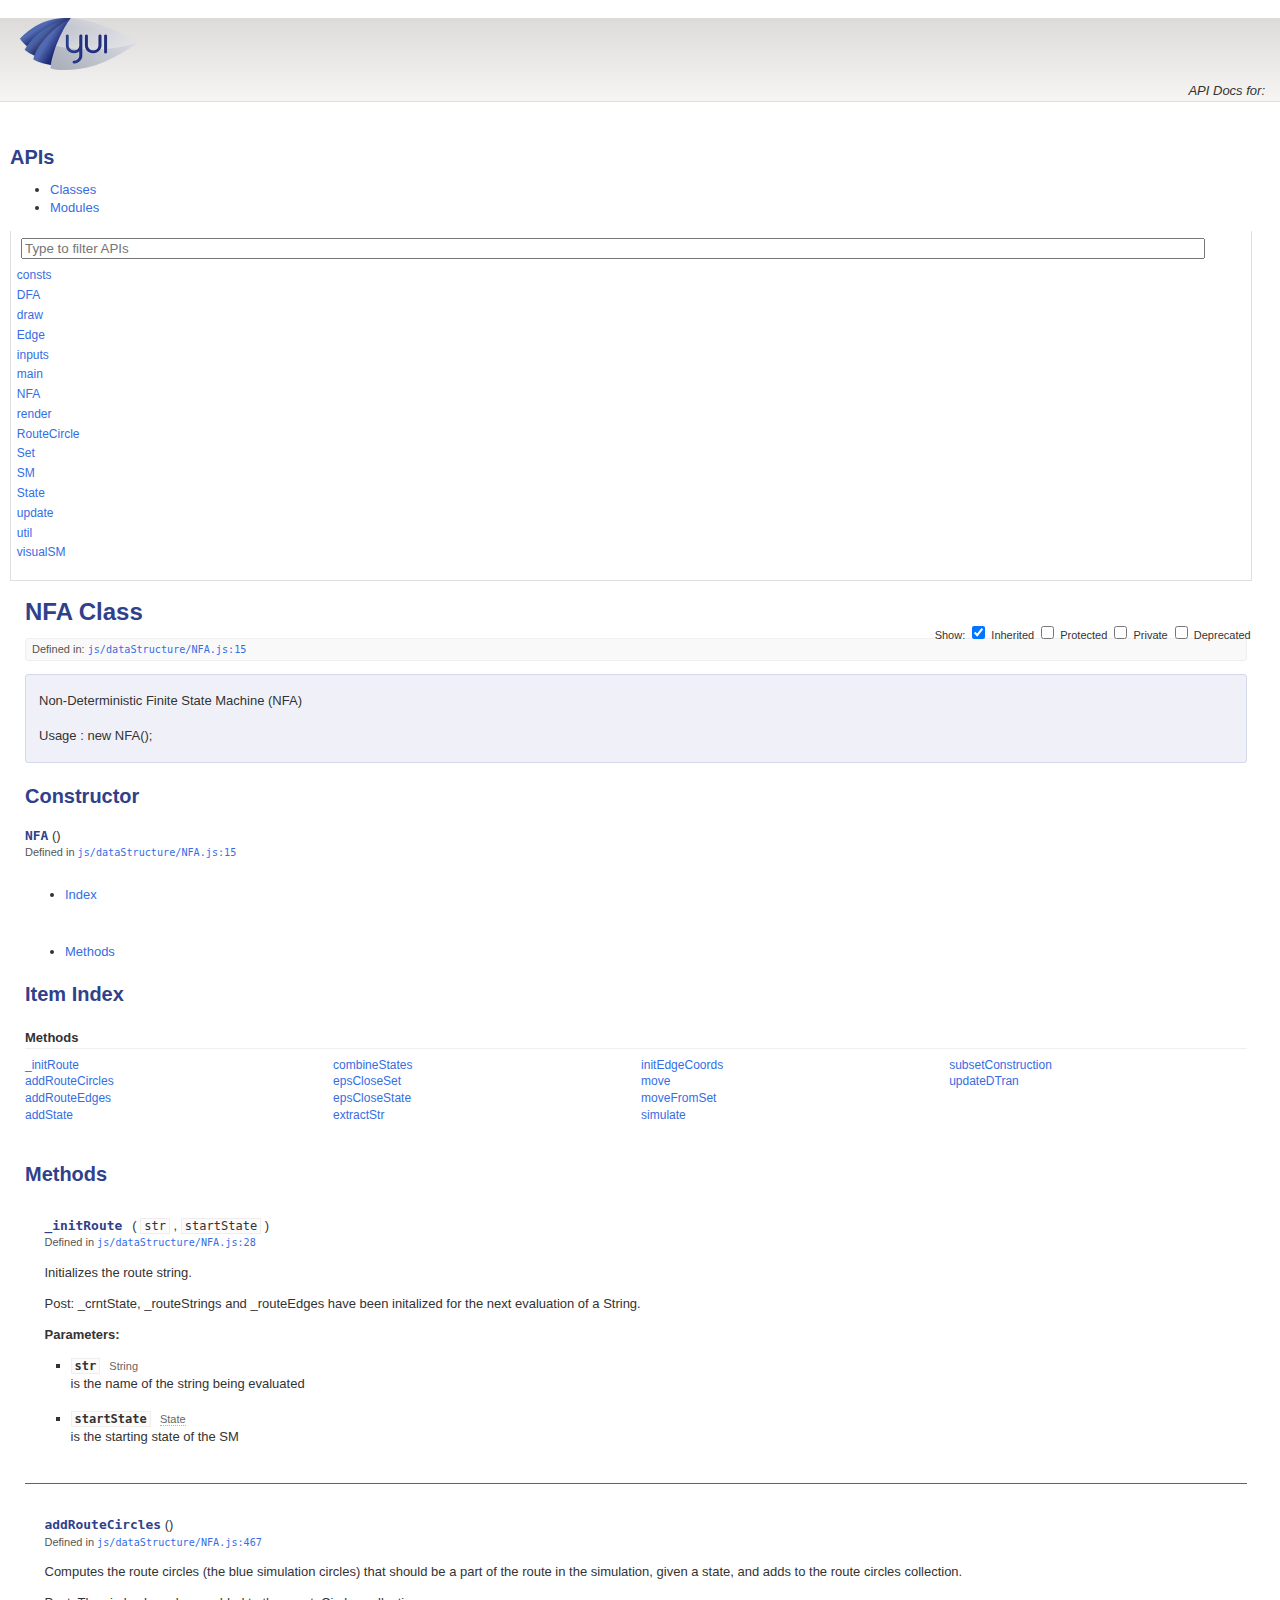
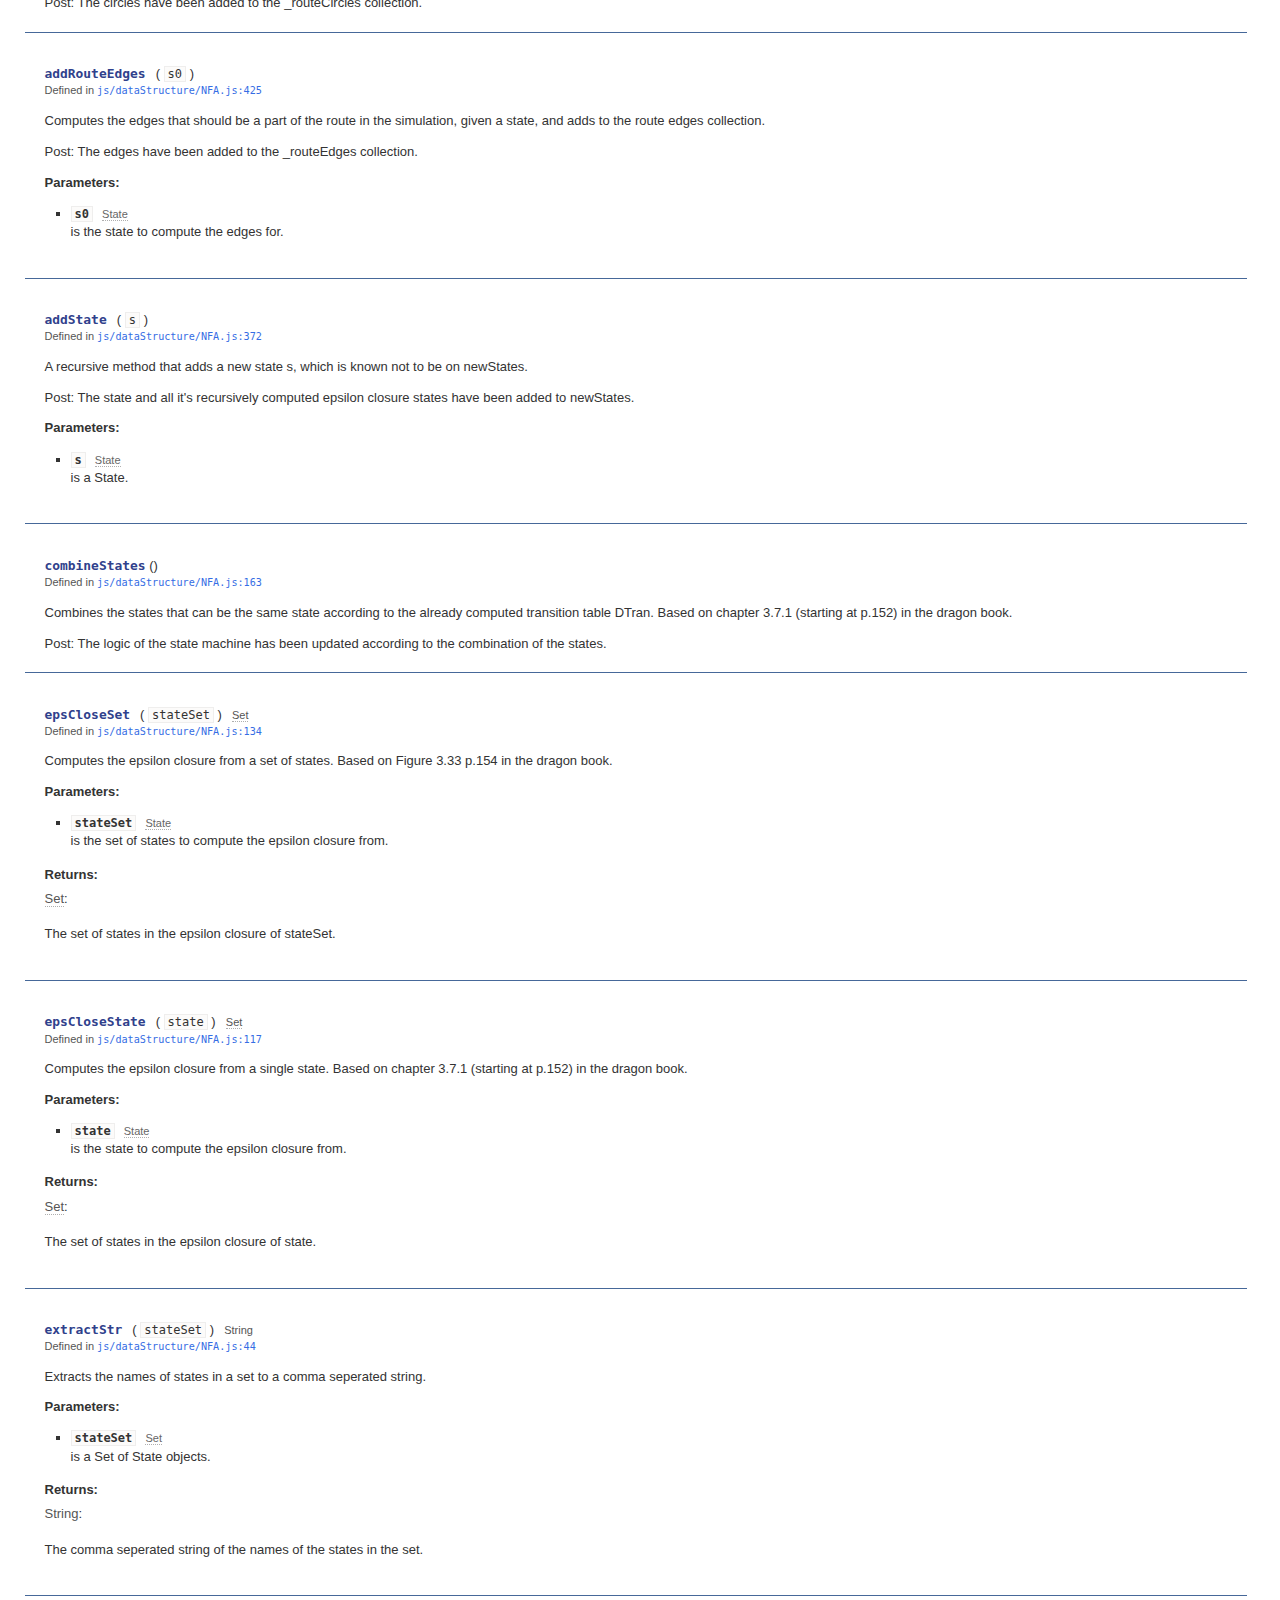
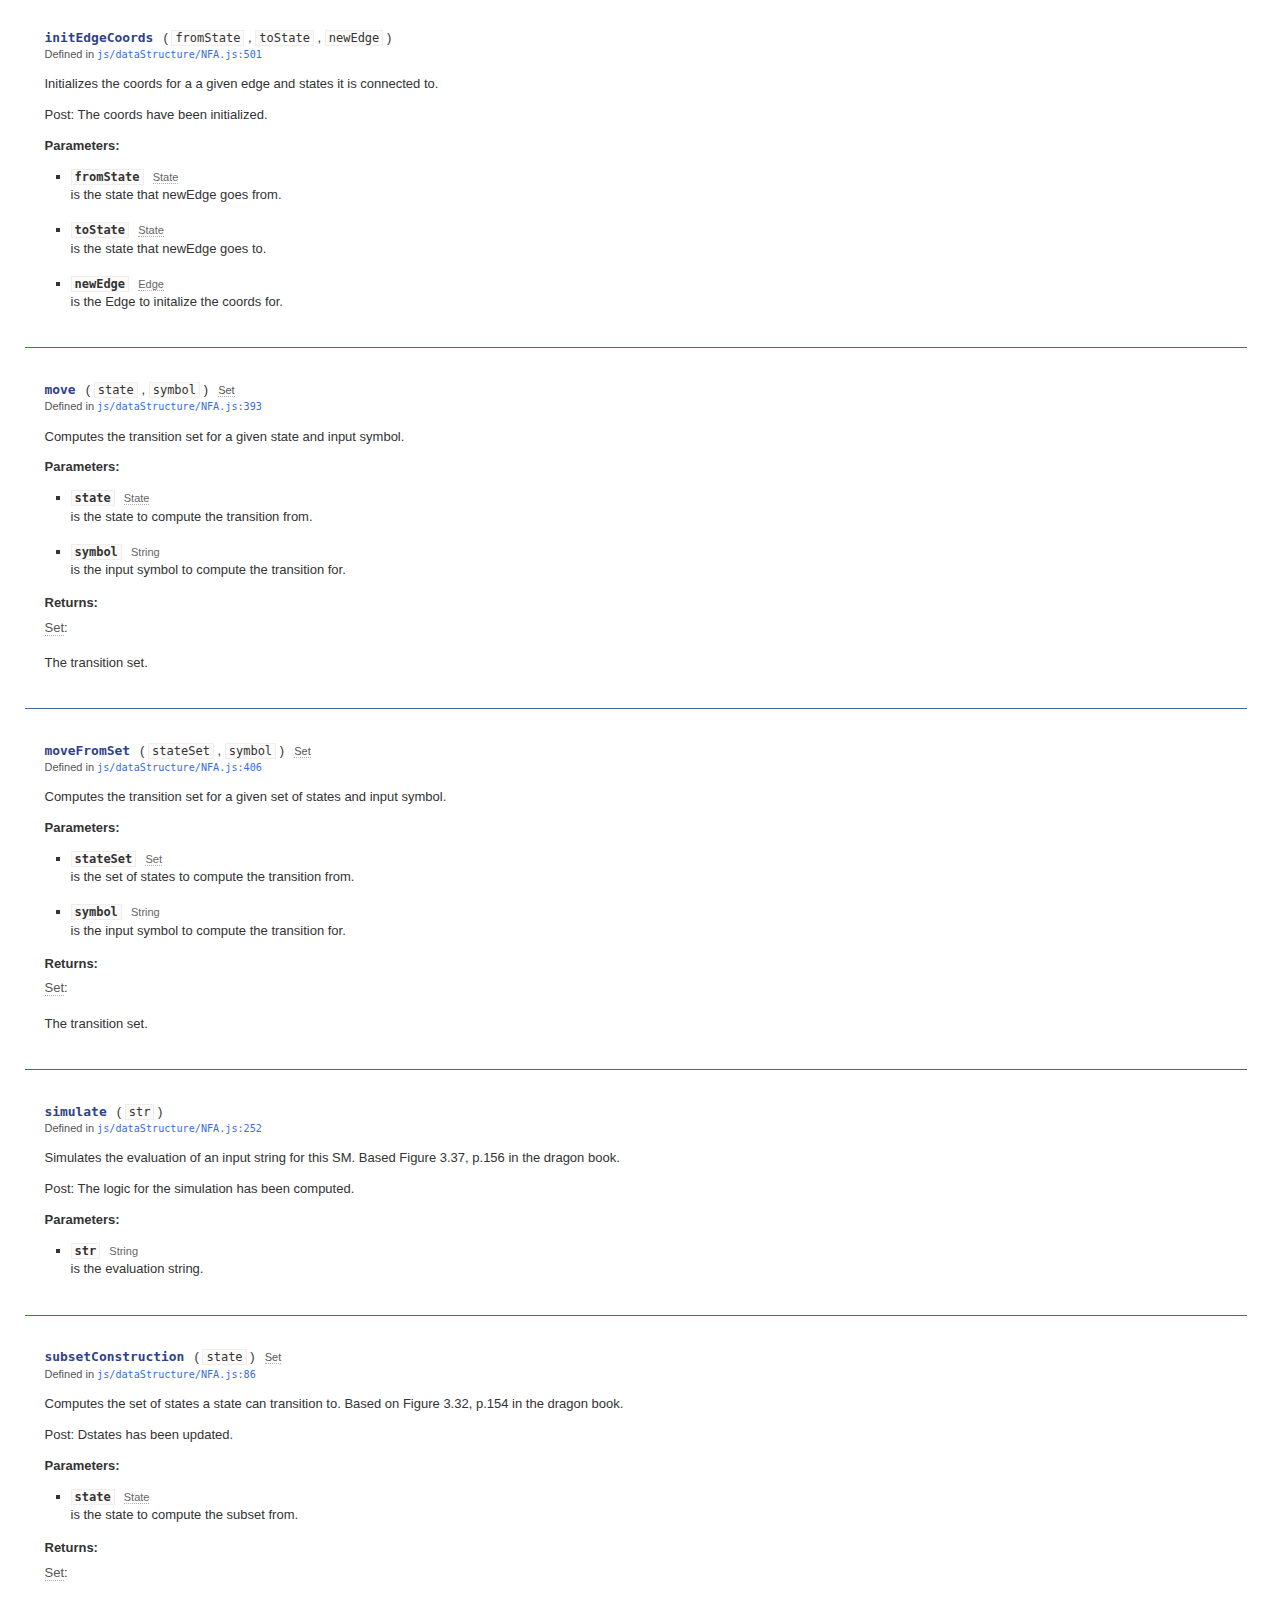
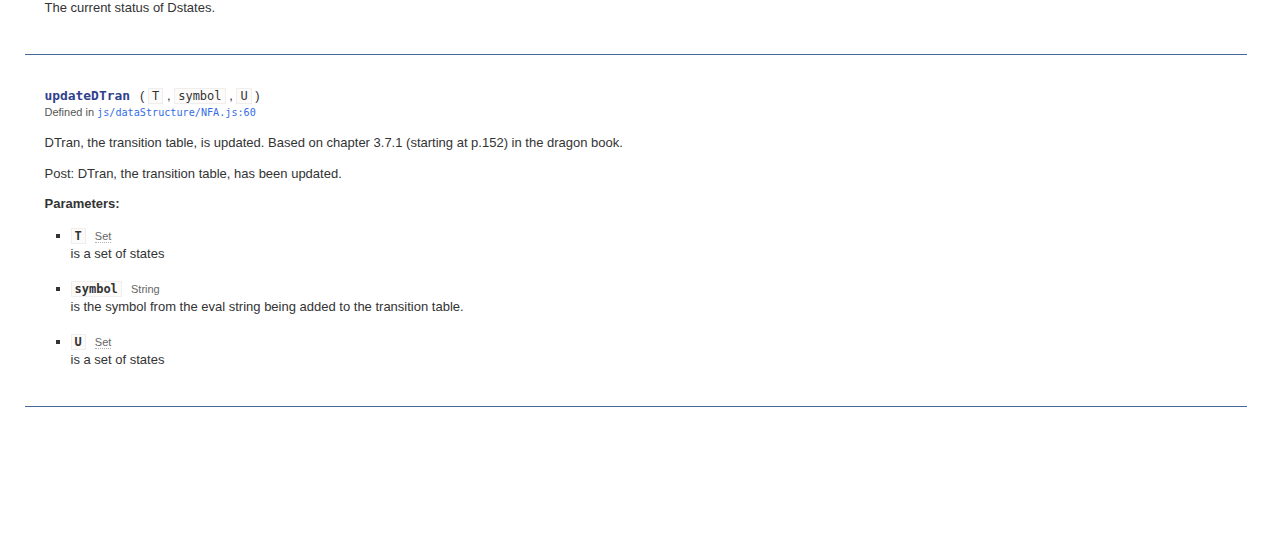
<file: out/classes/NFA.html>
<!DOCTYPE html>
<html lang="en">
<head>
    <meta charset="utf-8">
    <title>NFA</title>
    <link rel="stylesheet" href="http://yui.yahooapis.com/3.9.1/build/cssgrids/cssgrids-min.css">
    <link rel="stylesheet" href="../assets/vendor/prettify/prettify-min.css">
    <link rel="stylesheet" href="../assets/css/main.css" id="site_styles">
    <link rel="icon" href="../assets/favicon.ico">
    <script src="http://yui.yahooapis.com/combo?3.9.1/build/yui/yui-min.js"></script>
</head>
<body class="yui3-skin-sam">

<div id="doc">
    <div id="hd" class="yui3-g header">
        <div class="yui3-u-3-4">
                <h1><img src="../assets/css/logo.png" title="" width="117" height="52"></h1>
        </div>
        <div class="yui3-u-1-4 version">
            <em>API Docs for: </em>
        </div>
    </div>
    <div id="bd" class="yui3-g">

        <div class="yui3-u-1-4">
            <div id="docs-sidebar" class="sidebar apidocs">
                <div id="api-list">
                    <h2 class="off-left">APIs</h2>
                    <div id="api-tabview" class="tabview">
                        <ul class="tabs">
                            <li><a href="#api-classes">Classes</a></li>
                            <li><a href="#api-modules">Modules</a></li>
                        </ul>
                
                        <div id="api-tabview-filter">
                            <input type="search" id="api-filter" placeholder="Type to filter APIs">
                        </div>
                
                        <div id="api-tabview-panel">
                            <ul id="api-classes" class="apis classes">
                                <li><a href="../classes/consts.html">consts</a></li>
                                <li><a href="../classes/DFA.html">DFA</a></li>
                                <li><a href="../classes/draw.html">draw</a></li>
                                <li><a href="../classes/Edge.html">Edge</a></li>
                                <li><a href="../classes/inputs.html">inputs</a></li>
                                <li><a href="../classes/main.html">main</a></li>
                                <li><a href="../classes/NFA.html">NFA</a></li>
                                <li><a href="../classes/render.html">render</a></li>
                                <li><a href="../classes/RouteCircle.html">RouteCircle</a></li>
                                <li><a href="../classes/Set.html">Set</a></li>
                                <li><a href="../classes/SM.html">SM</a></li>
                                <li><a href="../classes/State.html">State</a></li>
                                <li><a href="../classes/update.html">update</a></li>
                                <li><a href="../classes/util.html">util</a></li>
                                <li><a href="../classes/visualSM.html">visualSM</a></li>
                            </ul>
                
                
                            <ul id="api-modules" class="apis modules">
                            </ul>
                        </div>
                    </div>
                </div>
            </div>
        </div>
        <div class="yui3-u-3-4">
                <div id="api-options">
                    Show:
                    <label for="api-show-inherited">
                        <input type="checkbox" id="api-show-inherited" checked>
                        Inherited
                    </label>
            
                    <label for="api-show-protected">
                        <input type="checkbox" id="api-show-protected">
                        Protected
                    </label>
            
                    <label for="api-show-private">
                        <input type="checkbox" id="api-show-private">
                        Private
                    </label>
                    <label for="api-show-deprecated">
                        <input type="checkbox" id="api-show-deprecated">
                        Deprecated
                    </label>
            
                </div>
            
            <div class="apidocs">
                <div id="docs-main">
                    <div class="content">
<h1>NFA Class</h1>
<div class="box meta">


        <div class="foundat">
            Defined in: <a href="../files/js_dataStructure_NFA.js.html#l15"><code>js&#x2F;dataStructure&#x2F;NFA.js:15</code></a>
        </div>


</div>


<div class="box intro">
    <p>Non-Deterministic Finite State Machine (NFA)</p>
<p>Usage :
new NFA();</p>

</div>

    <div class="constructor">
        <h2>Constructor</h2>
<div id="method_NFA" class="method item">
    <h3 class="name"><code>NFA</code></h3>

        <span class="paren">()</span>








    <div class="meta">
                <p>
                Defined in
        <a href="../files/js_dataStructure_NFA.js.html#l15"><code>js&#x2F;dataStructure&#x2F;NFA.js:15</code></a>
        </p>



    </div>

    <div class="description">
        
    </div>




</div>
    </div>

<div id="classdocs" class="tabview">
    <ul class="api-class-tabs">
        <li class="api-class-tab index"><a href="#index">Index</a></li>

            <li class="api-class-tab methods"><a href="#methods">Methods</a></li>
    </ul>

    <div>
        <div id="index" class="api-class-tabpanel index">
            <h2 class="off-left">Item Index</h2>

                <div class="index-section methods">
                    <h3>Methods</h3>

                    <ul class="index-list methods">
                            <li class="index-item method">
                                <a href="#method__initRoute">_initRoute</a>

                            </li>
                            <li class="index-item method">
                                <a href="#method_addRouteCircles">addRouteCircles</a>

                            </li>
                            <li class="index-item method">
                                <a href="#method_addRouteEdges">addRouteEdges</a>

                            </li>
                            <li class="index-item method">
                                <a href="#method_addState">addState</a>

                            </li>
                            <li class="index-item method">
                                <a href="#method_combineStates">combineStates</a>

                            </li>
                            <li class="index-item method">
                                <a href="#method_epsCloseSet">epsCloseSet</a>

                            </li>
                            <li class="index-item method">
                                <a href="#method_epsCloseState">epsCloseState</a>

                            </li>
                            <li class="index-item method">
                                <a href="#method_extractStr">extractStr</a>

                            </li>
                            <li class="index-item method">
                                <a href="#method_initEdgeCoords">initEdgeCoords</a>

                            </li>
                            <li class="index-item method">
                                <a href="#method_move">move</a>

                            </li>
                            <li class="index-item method">
                                <a href="#method_moveFromSet">moveFromSet</a>

                            </li>
                            <li class="index-item method">
                                <a href="#method_simulate">simulate</a>

                            </li>
                            <li class="index-item method">
                                <a href="#method_subsetConstruction">subsetConstruction</a>

                            </li>
                            <li class="index-item method">
                                <a href="#method_updateDTran">updateDTran</a>

                            </li>
                    </ul>
                </div>



        </div>

            <div id="methods" class="api-class-tabpanel">
                <h2 class="off-left">Methods</h2>

<div id="method__initRoute" class="method item">
    <h3 class="name"><code>_initRoute</code></h3>

        <div class="args">
            <span class="paren">(</span><ul class="args-list inline commas">
                <li class="arg">
                        <code>str</code>
                </li>
                <li class="arg">
                        <code>startState</code>
                </li>
            </ul><span class="paren">)</span>
        </div>








    <div class="meta">
                <p>
                Defined in
        <a href="../files/js_dataStructure_NFA.js.html#l28"><code>js&#x2F;dataStructure&#x2F;NFA.js:28</code></a>
        </p>



    </div>

    <div class="description">
        <p>Initializes the route string.</p>
<p>Post: _crntState, _routeStrings and _routeEdges have been initalized for
the next evaluation of a String.</p>

    </div>

        <div class="params">
            <h4>Parameters:</h4>

            <ul class="params-list">
                <li class="param">
                        <code class="param-name">str</code>
                        <span class="type">String</span>


                    <div class="param-description">
                        <p>is the name of the string being evaluated</p>

                    </div>

                </li>
                <li class="param">
                        <code class="param-name">startState</code>
                        <span class="type"><a href="../classes/State.html" class="crosslink">State</a></span>


                    <div class="param-description">
                        <p>is the starting state of the SM</p>

                    </div>

                </li>
            </ul>
        </div>



</div>
<div id="method_addRouteCircles" class="method item">
    <h3 class="name"><code>addRouteCircles</code></h3>

        <span class="paren">()</span>








    <div class="meta">
                <p>
                Defined in
        <a href="../files/js_dataStructure_NFA.js.html#l467"><code>js&#x2F;dataStructure&#x2F;NFA.js:467</code></a>
        </p>



    </div>

    <div class="description">
        <p>Computes the route circles (the blue simulation circles)
that should be a part of the route in the simulation,
given a state, and adds to the route circles collection.</p>
<p>Post: The circles have been added to the _routeCircles collection.</p>

    </div>




</div>
<div id="method_addRouteEdges" class="method item">
    <h3 class="name"><code>addRouteEdges</code></h3>

        <div class="args">
            <span class="paren">(</span><ul class="args-list inline commas">
                <li class="arg">
                        <code>s0</code>
                </li>
            </ul><span class="paren">)</span>
        </div>








    <div class="meta">
                <p>
                Defined in
        <a href="../files/js_dataStructure_NFA.js.html#l425"><code>js&#x2F;dataStructure&#x2F;NFA.js:425</code></a>
        </p>



    </div>

    <div class="description">
        <p>Computes the edges that should be a part of the route in the simulation,
given a state, and adds to the route edges collection.</p>
<p>Post: The edges have been added to the _routeEdges collection.</p>

    </div>

        <div class="params">
            <h4>Parameters:</h4>

            <ul class="params-list">
                <li class="param">
                        <code class="param-name">s0</code>
                        <span class="type"><a href="../classes/State.html" class="crosslink">State</a></span>


                    <div class="param-description">
                        <p>is  the state to compute the edges for.</p>

                    </div>

                </li>
            </ul>
        </div>



</div>
<div id="method_addState" class="method item">
    <h3 class="name"><code>addState</code></h3>

        <div class="args">
            <span class="paren">(</span><ul class="args-list inline commas">
                <li class="arg">
                        <code>s</code>
                </li>
            </ul><span class="paren">)</span>
        </div>








    <div class="meta">
                <p>
                Defined in
        <a href="../files/js_dataStructure_NFA.js.html#l372"><code>js&#x2F;dataStructure&#x2F;NFA.js:372</code></a>
        </p>



    </div>

    <div class="description">
        <p>A recursive method that adds a new state s, which is known not to be
on newStates.</p>
<p>Post: The state and all it's recursively computed epsilon closure states
have been added to newStates.</p>

    </div>

        <div class="params">
            <h4>Parameters:</h4>

            <ul class="params-list">
                <li class="param">
                        <code class="param-name">s</code>
                        <span class="type"><a href="../classes/State.html" class="crosslink">State</a></span>


                    <div class="param-description">
                        <p>is a State.</p>

                    </div>

                </li>
            </ul>
        </div>



</div>
<div id="method_combineStates" class="method item">
    <h3 class="name"><code>combineStates</code></h3>

        <span class="paren">()</span>








    <div class="meta">
                <p>
                Defined in
        <a href="../files/js_dataStructure_NFA.js.html#l163"><code>js&#x2F;dataStructure&#x2F;NFA.js:163</code></a>
        </p>



    </div>

    <div class="description">
        <p>Combines the states that can be the same state according to
the already computed transition table DTran.
Based on chapter 3.7.1 (starting at p.152) in the dragon book.</p>
<p>Post: The logic of the state machine has been updated according
to the combination of the states.</p>

    </div>




</div>
<div id="method_epsCloseSet" class="method item">
    <h3 class="name"><code>epsCloseSet</code></h3>

        <div class="args">
            <span class="paren">(</span><ul class="args-list inline commas">
                <li class="arg">
                        <code>stateSet</code>
                </li>
            </ul><span class="paren">)</span>
        </div>

        <span class="returns-inline">
            <span class="type"><a href="../classes/Set.html" class="crosslink">Set</a></span>
        </span>







    <div class="meta">
                <p>
                Defined in
        <a href="../files/js_dataStructure_NFA.js.html#l134"><code>js&#x2F;dataStructure&#x2F;NFA.js:134</code></a>
        </p>



    </div>

    <div class="description">
        <p>Computes the epsilon closure from a set of states.
Based on Figure 3.33 p.154 in the dragon book.</p>

    </div>

        <div class="params">
            <h4>Parameters:</h4>

            <ul class="params-list">
                <li class="param">
                        <code class="param-name">stateSet</code>
                        <span class="type"><a href="../classes/State.html" class="crosslink">State</a></span>


                    <div class="param-description">
                        <p>is the set of states to compute the epsilon closure from.</p>

                    </div>

                </li>
            </ul>
        </div>

        <div class="returns">
            <h4>Returns:</h4>

            <div class="returns-description">
                        <span class="type"><a href="../classes/Set.html" class="crosslink">Set</a></span>:
                    <p>The set of states in the epsilon closure of stateSet.</p>

            </div>
        </div>


</div>
<div id="method_epsCloseState" class="method item">
    <h3 class="name"><code>epsCloseState</code></h3>

        <div class="args">
            <span class="paren">(</span><ul class="args-list inline commas">
                <li class="arg">
                        <code>state</code>
                </li>
            </ul><span class="paren">)</span>
        </div>

        <span class="returns-inline">
            <span class="type"><a href="../classes/Set.html" class="crosslink">Set</a></span>
        </span>







    <div class="meta">
                <p>
                Defined in
        <a href="../files/js_dataStructure_NFA.js.html#l117"><code>js&#x2F;dataStructure&#x2F;NFA.js:117</code></a>
        </p>



    </div>

    <div class="description">
        <p>Computes the epsilon closure from a single state.
Based on chapter 3.7.1 (starting at p.152) in the dragon book.</p>

    </div>

        <div class="params">
            <h4>Parameters:</h4>

            <ul class="params-list">
                <li class="param">
                        <code class="param-name">state</code>
                        <span class="type"><a href="../classes/State.html" class="crosslink">State</a></span>


                    <div class="param-description">
                        <p>is the state to compute the epsilon closure from.</p>

                    </div>

                </li>
            </ul>
        </div>

        <div class="returns">
            <h4>Returns:</h4>

            <div class="returns-description">
                        <span class="type"><a href="../classes/Set.html" class="crosslink">Set</a></span>:
                    <p>The set of states in the epsilon closure of state.</p>

            </div>
        </div>


</div>
<div id="method_extractStr" class="method item">
    <h3 class="name"><code>extractStr</code></h3>

        <div class="args">
            <span class="paren">(</span><ul class="args-list inline commas">
                <li class="arg">
                        <code>stateSet</code>
                </li>
            </ul><span class="paren">)</span>
        </div>

        <span class="returns-inline">
            <span class="type">String</span>
        </span>







    <div class="meta">
                <p>
                Defined in
        <a href="../files/js_dataStructure_NFA.js.html#l44"><code>js&#x2F;dataStructure&#x2F;NFA.js:44</code></a>
        </p>



    </div>

    <div class="description">
        <p>Extracts the names of states in a set to a comma seperated string.</p>

    </div>

        <div class="params">
            <h4>Parameters:</h4>

            <ul class="params-list">
                <li class="param">
                        <code class="param-name">stateSet</code>
                        <span class="type"><a href="../classes/Set.html" class="crosslink">Set</a></span>


                    <div class="param-description">
                        <p>is a Set of State objects.</p>

                    </div>

                </li>
            </ul>
        </div>

        <div class="returns">
            <h4>Returns:</h4>

            <div class="returns-description">
                        <span class="type">String</span>:
                    <p>The comma seperated string of the names of the states in the set.</p>

            </div>
        </div>


</div>
<div id="method_initEdgeCoords" class="method item">
    <h3 class="name"><code>initEdgeCoords</code></h3>

        <div class="args">
            <span class="paren">(</span><ul class="args-list inline commas">
                <li class="arg">
                        <code>fromState</code>
                </li>
                <li class="arg">
                        <code>toState</code>
                </li>
                <li class="arg">
                        <code>newEdge</code>
                </li>
            </ul><span class="paren">)</span>
        </div>








    <div class="meta">
                <p>
                Defined in
        <a href="../files/js_dataStructure_NFA.js.html#l501"><code>js&#x2F;dataStructure&#x2F;NFA.js:501</code></a>
        </p>



    </div>

    <div class="description">
        <p>Initializes the coords for a a given edge and states it is
connected to.</p>
<p>Post: The coords have been initialized.</p>

    </div>

        <div class="params">
            <h4>Parameters:</h4>

            <ul class="params-list">
                <li class="param">
                        <code class="param-name">fromState</code>
                        <span class="type"><a href="../classes/State.html" class="crosslink">State</a></span>


                    <div class="param-description">
                        <p>is the state that newEdge goes from.</p>

                    </div>

                </li>
                <li class="param">
                        <code class="param-name">toState</code>
                        <span class="type"><a href="../classes/State.html" class="crosslink">State</a></span>


                    <div class="param-description">
                        <p>is the state that newEdge goes to.</p>

                    </div>

                </li>
                <li class="param">
                        <code class="param-name">newEdge</code>
                        <span class="type"><a href="../classes/Edge.html" class="crosslink">Edge</a></span>


                    <div class="param-description">
                        <p>is the Edge to initalize the coords for.</p>

                    </div>

                </li>
            </ul>
        </div>



</div>
<div id="method_move" class="method item">
    <h3 class="name"><code>move</code></h3>

        <div class="args">
            <span class="paren">(</span><ul class="args-list inline commas">
                <li class="arg">
                        <code>state</code>
                </li>
                <li class="arg">
                        <code>symbol</code>
                </li>
            </ul><span class="paren">)</span>
        </div>

        <span class="returns-inline">
            <span class="type"><a href="../classes/Set.html" class="crosslink">Set</a></span>
        </span>







    <div class="meta">
                <p>
                Defined in
        <a href="../files/js_dataStructure_NFA.js.html#l393"><code>js&#x2F;dataStructure&#x2F;NFA.js:393</code></a>
        </p>



    </div>

    <div class="description">
        <p>Computes the transition set for a given state and input symbol.</p>

    </div>

        <div class="params">
            <h4>Parameters:</h4>

            <ul class="params-list">
                <li class="param">
                        <code class="param-name">state</code>
                        <span class="type"><a href="../classes/State.html" class="crosslink">State</a></span>


                    <div class="param-description">
                        <p>is the state to compute the transition from.</p>

                    </div>

                </li>
                <li class="param">
                        <code class="param-name">symbol</code>
                        <span class="type">String</span>


                    <div class="param-description">
                        <p>is the input symbol to compute the transition for.</p>

                    </div>

                </li>
            </ul>
        </div>

        <div class="returns">
            <h4>Returns:</h4>

            <div class="returns-description">
                        <span class="type"><a href="../classes/Set.html" class="crosslink">Set</a></span>:
                    <p>The transition set.</p>

            </div>
        </div>


</div>
<div id="method_moveFromSet" class="method item">
    <h3 class="name"><code>moveFromSet</code></h3>

        <div class="args">
            <span class="paren">(</span><ul class="args-list inline commas">
                <li class="arg">
                        <code>stateSet</code>
                </li>
                <li class="arg">
                        <code>symbol</code>
                </li>
            </ul><span class="paren">)</span>
        </div>

        <span class="returns-inline">
            <span class="type"><a href="../classes/Set.html" class="crosslink">Set</a></span>
        </span>







    <div class="meta">
                <p>
                Defined in
        <a href="../files/js_dataStructure_NFA.js.html#l406"><code>js&#x2F;dataStructure&#x2F;NFA.js:406</code></a>
        </p>



    </div>

    <div class="description">
        <p>Computes the transition set for a given set of states and input symbol.</p>

    </div>

        <div class="params">
            <h4>Parameters:</h4>

            <ul class="params-list">
                <li class="param">
                        <code class="param-name">stateSet</code>
                        <span class="type"><a href="../classes/Set.html" class="crosslink">Set</a></span>


                    <div class="param-description">
                        <p>is the set of states to compute the transition from.</p>

                    </div>

                </li>
                <li class="param">
                        <code class="param-name">symbol</code>
                        <span class="type">String</span>


                    <div class="param-description">
                        <p>is the input symbol to compute the transition for.</p>

                    </div>

                </li>
            </ul>
        </div>

        <div class="returns">
            <h4>Returns:</h4>

            <div class="returns-description">
                        <span class="type"><a href="../classes/Set.html" class="crosslink">Set</a></span>:
                    <p>The transition set.</p>

            </div>
        </div>


</div>
<div id="method_simulate" class="method item">
    <h3 class="name"><code>simulate</code></h3>

        <div class="args">
            <span class="paren">(</span><ul class="args-list inline commas">
                <li class="arg">
                        <code>str</code>
                </li>
            </ul><span class="paren">)</span>
        </div>








    <div class="meta">
                <p>
                Defined in
        <a href="../files/js_dataStructure_NFA.js.html#l252"><code>js&#x2F;dataStructure&#x2F;NFA.js:252</code></a>
        </p>



    </div>

    <div class="description">
        <p>Simulates the evaluation of an input string for this SM.
Based Figure 3.37, p.156 in the dragon book.</p>
<p>Post: The logic for the simulation has been computed.</p>

    </div>

        <div class="params">
            <h4>Parameters:</h4>

            <ul class="params-list">
                <li class="param">
                        <code class="param-name">str</code>
                        <span class="type">String</span>


                    <div class="param-description">
                        <p>is the evaluation string.</p>

                    </div>

                </li>
            </ul>
        </div>



</div>
<div id="method_subsetConstruction" class="method item">
    <h3 class="name"><code>subsetConstruction</code></h3>

        <div class="args">
            <span class="paren">(</span><ul class="args-list inline commas">
                <li class="arg">
                        <code>state</code>
                </li>
            </ul><span class="paren">)</span>
        </div>

        <span class="returns-inline">
            <span class="type"><a href="../classes/Set.html" class="crosslink">Set</a></span>
        </span>







    <div class="meta">
                <p>
                Defined in
        <a href="../files/js_dataStructure_NFA.js.html#l86"><code>js&#x2F;dataStructure&#x2F;NFA.js:86</code></a>
        </p>



    </div>

    <div class="description">
        <p>Computes the set of states a state can transition to.
Based on Figure 3.32, p.154 in the dragon book.</p>
<p>Post: Dstates has been updated.</p>

    </div>

        <div class="params">
            <h4>Parameters:</h4>

            <ul class="params-list">
                <li class="param">
                        <code class="param-name">state</code>
                        <span class="type"><a href="../classes/State.html" class="crosslink">State</a></span>


                    <div class="param-description">
                        <p>is the state to compute the subset from.</p>

                    </div>

                </li>
            </ul>
        </div>

        <div class="returns">
            <h4>Returns:</h4>

            <div class="returns-description">
                        <span class="type"><a href="../classes/Set.html" class="crosslink">Set</a></span>:
                    <p>The current status of Dstates.</p>

            </div>
        </div>


</div>
<div id="method_updateDTran" class="method item">
    <h3 class="name"><code>updateDTran</code></h3>

        <div class="args">
            <span class="paren">(</span><ul class="args-list inline commas">
                <li class="arg">
                        <code>T</code>
                </li>
                <li class="arg">
                        <code>symbol</code>
                </li>
                <li class="arg">
                        <code>U</code>
                </li>
            </ul><span class="paren">)</span>
        </div>








    <div class="meta">
                <p>
                Defined in
        <a href="../files/js_dataStructure_NFA.js.html#l60"><code>js&#x2F;dataStructure&#x2F;NFA.js:60</code></a>
        </p>



    </div>

    <div class="description">
        <p>DTran, the transition table, is updated.
Based on chapter 3.7.1 (starting at p.152) in the dragon book.</p>
<p>Post: DTran, the transition table, has been updated.</p>

    </div>

        <div class="params">
            <h4>Parameters:</h4>

            <ul class="params-list">
                <li class="param">
                        <code class="param-name">T</code>
                        <span class="type"><a href="../classes/Set.html" class="crosslink">Set</a></span>


                    <div class="param-description">
                        <p>is a set of states</p>

                    </div>

                </li>
                <li class="param">
                        <code class="param-name">symbol</code>
                        <span class="type">String</span>


                    <div class="param-description">
                        <p>is the symbol from the eval string being
added to the transition table.</p>

                    </div>

                </li>
                <li class="param">
                        <code class="param-name">U</code>
                        <span class="type"><a href="../classes/Set.html" class="crosslink">Set</a></span>


                    <div class="param-description">
                        <p>is a set of states</p>

                    </div>

                </li>
            </ul>
        </div>



</div>
            </div>



    </div>
</div>
                    </div>
                </div>
            </div>
        </div>
    </div>
</div>
<script src="../assets/vendor/prettify/prettify-min.js"></script>
<script>prettyPrint();</script>
<script src="../assets/js/yui-prettify.js"></script>
<script src="../assets/../api.js"></script>
<script src="../assets/js/api-filter.js"></script>
<script src="../assets/js/api-list.js"></script>
<script src="../assets/js/api-search.js"></script>
<script src="../assets/js/apidocs.js"></script>
</body>
</html>
</file>
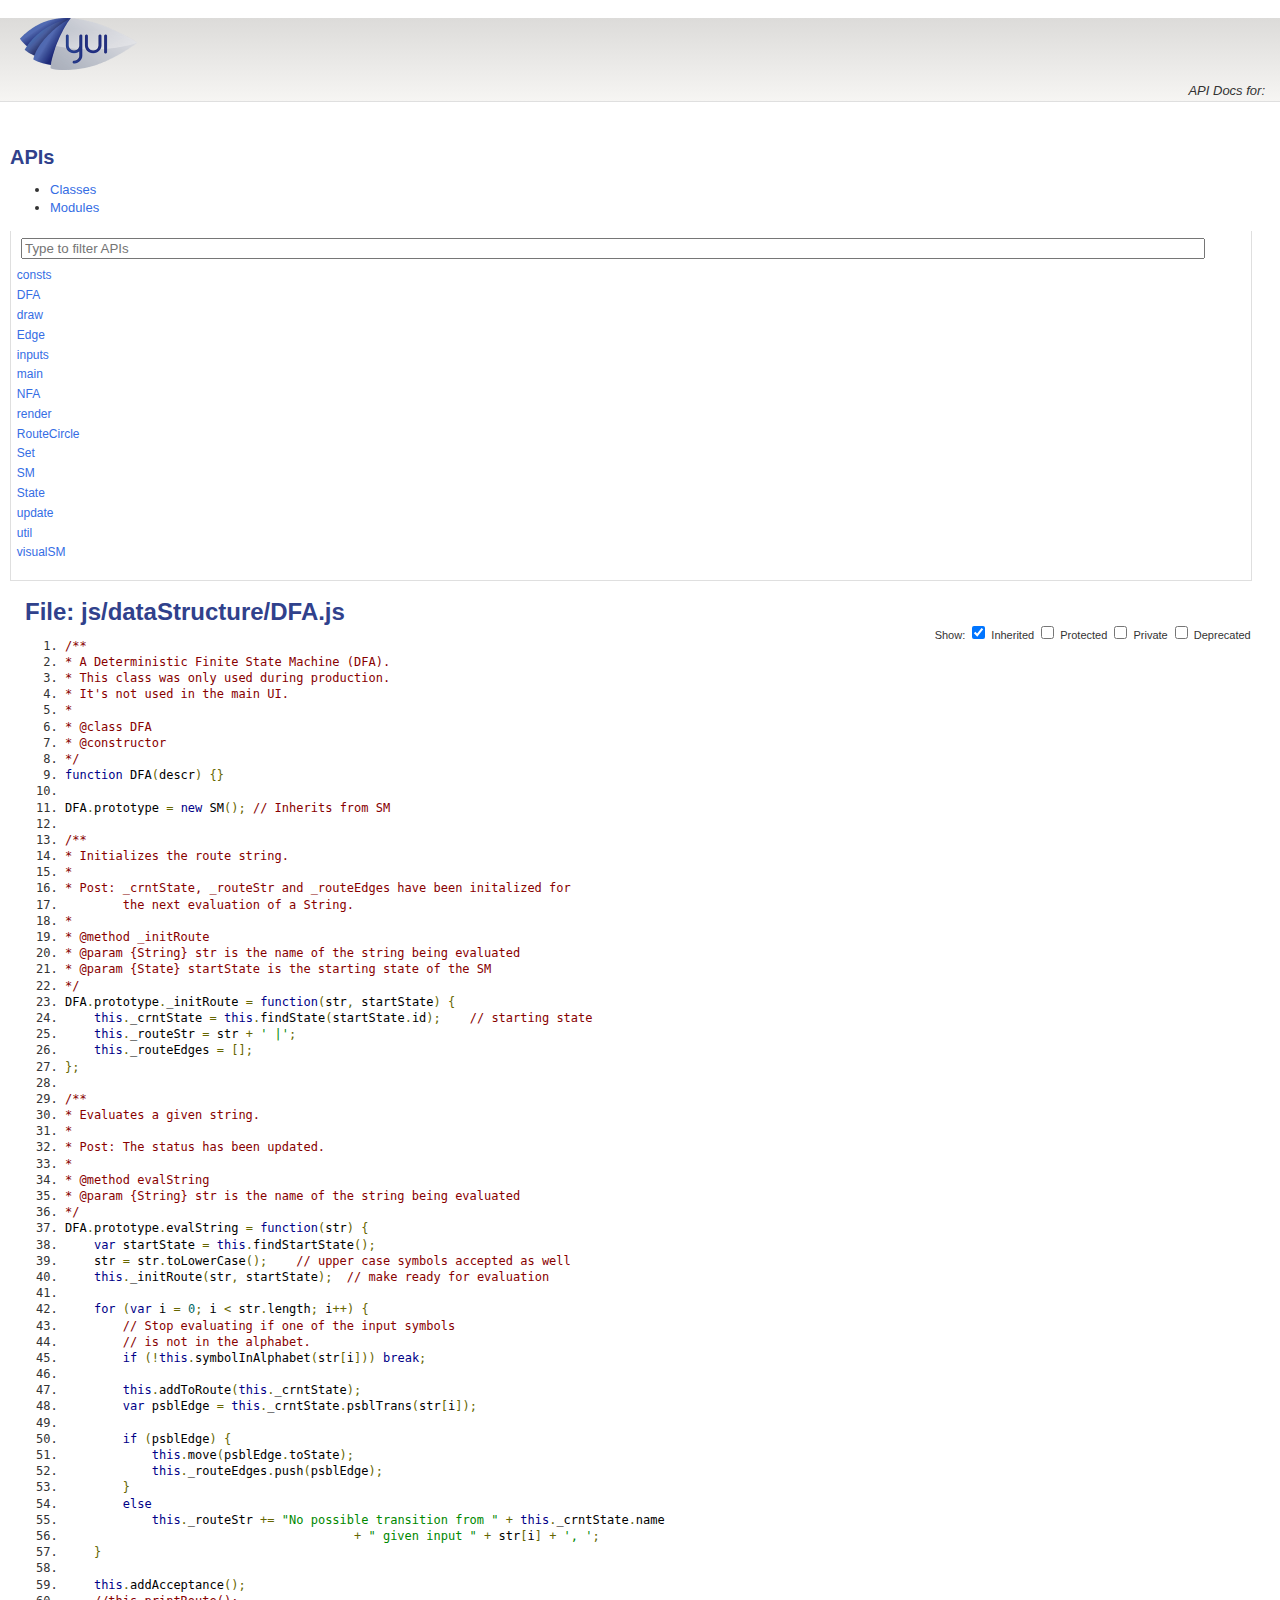
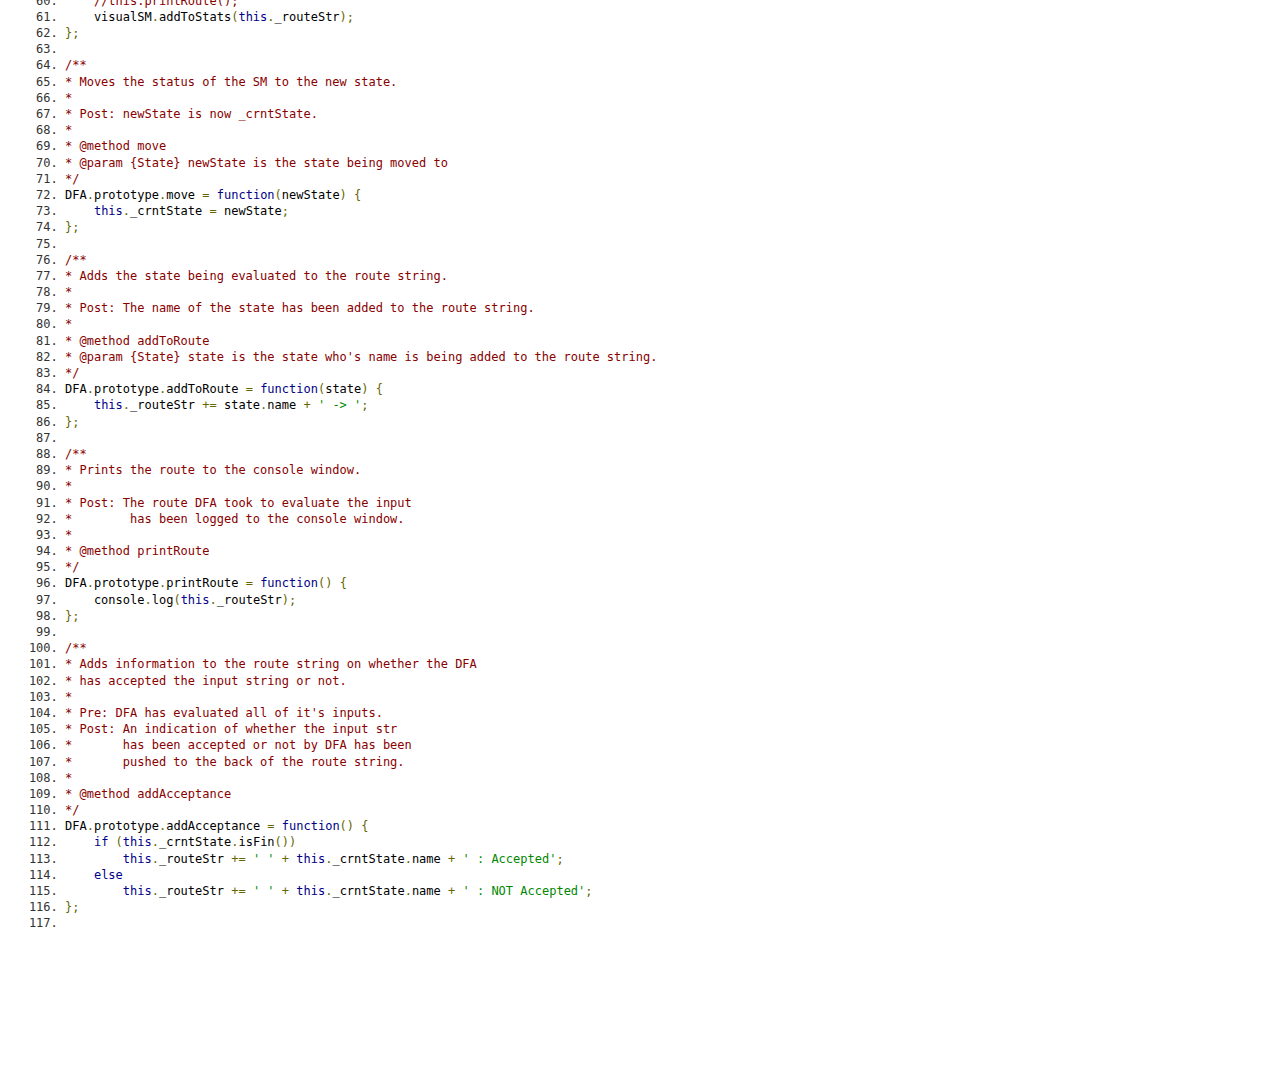
<file: out/files/js_dataStructure_DFA.js.html>
<!DOCTYPE html>
<html lang="en">
<head>
    <meta charset="utf-8">
    <title>js/dataStructure/DFA.js</title>
    <link rel="stylesheet" href="http://yui.yahooapis.com/3.9.1/build/cssgrids/cssgrids-min.css">
    <link rel="stylesheet" href="../assets/vendor/prettify/prettify-min.css">
    <link rel="stylesheet" href="../assets/css/main.css" id="site_styles">
    <link rel="icon" href="../assets/favicon.ico">
    <script src="http://yui.yahooapis.com/combo?3.9.1/build/yui/yui-min.js"></script>
</head>
<body class="yui3-skin-sam">

<div id="doc">
    <div id="hd" class="yui3-g header">
        <div class="yui3-u-3-4">
                <h1><img src="../assets/css/logo.png" title="" width="117" height="52"></h1>
        </div>
        <div class="yui3-u-1-4 version">
            <em>API Docs for: </em>
        </div>
    </div>
    <div id="bd" class="yui3-g">

        <div class="yui3-u-1-4">
            <div id="docs-sidebar" class="sidebar apidocs">
                <div id="api-list">
                    <h2 class="off-left">APIs</h2>
                    <div id="api-tabview" class="tabview">
                        <ul class="tabs">
                            <li><a href="#api-classes">Classes</a></li>
                            <li><a href="#api-modules">Modules</a></li>
                        </ul>
                
                        <div id="api-tabview-filter">
                            <input type="search" id="api-filter" placeholder="Type to filter APIs">
                        </div>
                
                        <div id="api-tabview-panel">
                            <ul id="api-classes" class="apis classes">
                                <li><a href="../classes/consts.html">consts</a></li>
                                <li><a href="../classes/DFA.html">DFA</a></li>
                                <li><a href="../classes/draw.html">draw</a></li>
                                <li><a href="../classes/Edge.html">Edge</a></li>
                                <li><a href="../classes/inputs.html">inputs</a></li>
                                <li><a href="../classes/main.html">main</a></li>
                                <li><a href="../classes/NFA.html">NFA</a></li>
                                <li><a href="../classes/render.html">render</a></li>
                                <li><a href="../classes/RouteCircle.html">RouteCircle</a></li>
                                <li><a href="../classes/Set.html">Set</a></li>
                                <li><a href="../classes/SM.html">SM</a></li>
                                <li><a href="../classes/State.html">State</a></li>
                                <li><a href="../classes/update.html">update</a></li>
                                <li><a href="../classes/util.html">util</a></li>
                                <li><a href="../classes/visualSM.html">visualSM</a></li>
                            </ul>
                
                
                            <ul id="api-modules" class="apis modules">
                            </ul>
                        </div>
                    </div>
                </div>
            </div>
        </div>
        <div class="yui3-u-3-4">
                <div id="api-options">
                    Show:
                    <label for="api-show-inherited">
                        <input type="checkbox" id="api-show-inherited" checked>
                        Inherited
                    </label>
            
                    <label for="api-show-protected">
                        <input type="checkbox" id="api-show-protected">
                        Protected
                    </label>
            
                    <label for="api-show-private">
                        <input type="checkbox" id="api-show-private">
                        Private
                    </label>
                    <label for="api-show-deprecated">
                        <input type="checkbox" id="api-show-deprecated">
                        Deprecated
                    </label>
            
                </div>
            
            <div class="apidocs">
                <div id="docs-main">
                    <div class="content">
<h1 class="file-heading">File: js/dataStructure/DFA.js</h1>

<div class="file">
    <pre class="code prettyprint linenums">
/**
* A Deterministic Finite State Machine (DFA).
* This class was only used during production.
* It&#x27;s not used in the main UI.
*
* @class DFA
* @constructor
*/
function DFA(descr) {}

DFA.prototype = new SM(); // Inherits from SM

/**
* Initializes the route string.
*
* Post: _crntState, _routeStr and _routeEdges have been initalized for 
        the next evaluation of a String.
*
* @method _initRoute
* @param {String} str is the name of the string being evaluated
* @param {State} startState is the starting state of the SM
*/
DFA.prototype._initRoute = function(str, startState) {
    this._crntState = this.findState(startState.id);    // starting state
    this._routeStr = str + &#x27; |&#x27;;
    this._routeEdges = [];
};

/**
* Evaluates a given string.
*
* Post: The status has been updated.
*
* @method evalString
* @param {String} str is the name of the string being evaluated
*/
DFA.prototype.evalString = function(str) {
    var startState = this.findStartState();
    str = str.toLowerCase();    // upper case symbols accepted as well
    this._initRoute(str, startState);  // make ready for evaluation

    for (var i = 0; i &lt; str.length; i++) {
        // Stop evaluating if one of the input symbols
        // is not in the alphabet.
        if (!this.symbolInAlphabet(str[i])) break;

        this.addToRoute(this._crntState);
        var psblEdge = this._crntState.psblTrans(str[i]);

        if (psblEdge) {
            this.move(psblEdge.toState);
            this._routeEdges.push(psblEdge);
        }
        else
            this._routeStr += &quot;No possible transition from &quot; + this._crntState.name
                                        + &quot; given input &quot; + str[i] + &#x27;, &#x27;;
    }

    this.addAcceptance();
    //this.printRoute();
    visualSM.addToStats(this._routeStr);
};

/**
* Moves the status of the SM to the new state.
*
* Post: newState is now _crntState.
*
* @method move
* @param {State} newState is the state being moved to
*/
DFA.prototype.move = function(newState) {
    this._crntState = newState;
};

/**
* Adds the state being evaluated to the route string.
*
* Post: The name of the state has been added to the route string.
*
* @method addToRoute
* @param {State} state is the state who&#x27;s name is being added to the route string.
*/
DFA.prototype.addToRoute = function(state) {
    this._routeStr += state.name + &#x27; -&gt; &#x27;;
};

/**
* Prints the route to the console window.
*
* Post: The route DFA took to evaluate the input
*        has been logged to the console window.
*
* @method printRoute
*/
DFA.prototype.printRoute = function() {
    console.log(this._routeStr);
};

/**
* Adds information to the route string on whether the DFA
* has accepted the input string or not.
*
* Pre: DFA has evaluated all of it&#x27;s inputs. 
* Post: An indication of whether the input str
*       has been accepted or not by DFA has been
*       pushed to the back of the route string.
*
* @method addAcceptance
*/
DFA.prototype.addAcceptance = function() {
    if (this._crntState.isFin())
        this._routeStr += &#x27; &#x27; + this._crntState.name + &#x27; : Accepted&#x27;;
    else
        this._routeStr += &#x27; &#x27; + this._crntState.name + &#x27; : NOT Accepted&#x27;;
};
    </pre>
</div>
                    </div>
                </div>
            </div>
        </div>
    </div>
</div>
<script src="../assets/vendor/prettify/prettify-min.js"></script>
<script>prettyPrint();</script>
<script src="../assets/js/yui-prettify.js"></script>
<script src="../assets/../api.js"></script>
<script src="../assets/js/api-filter.js"></script>
<script src="../assets/js/api-list.js"></script>
<script src="../assets/js/api-search.js"></script>
<script src="../assets/js/apidocs.js"></script>
</body>
</html>
</file>
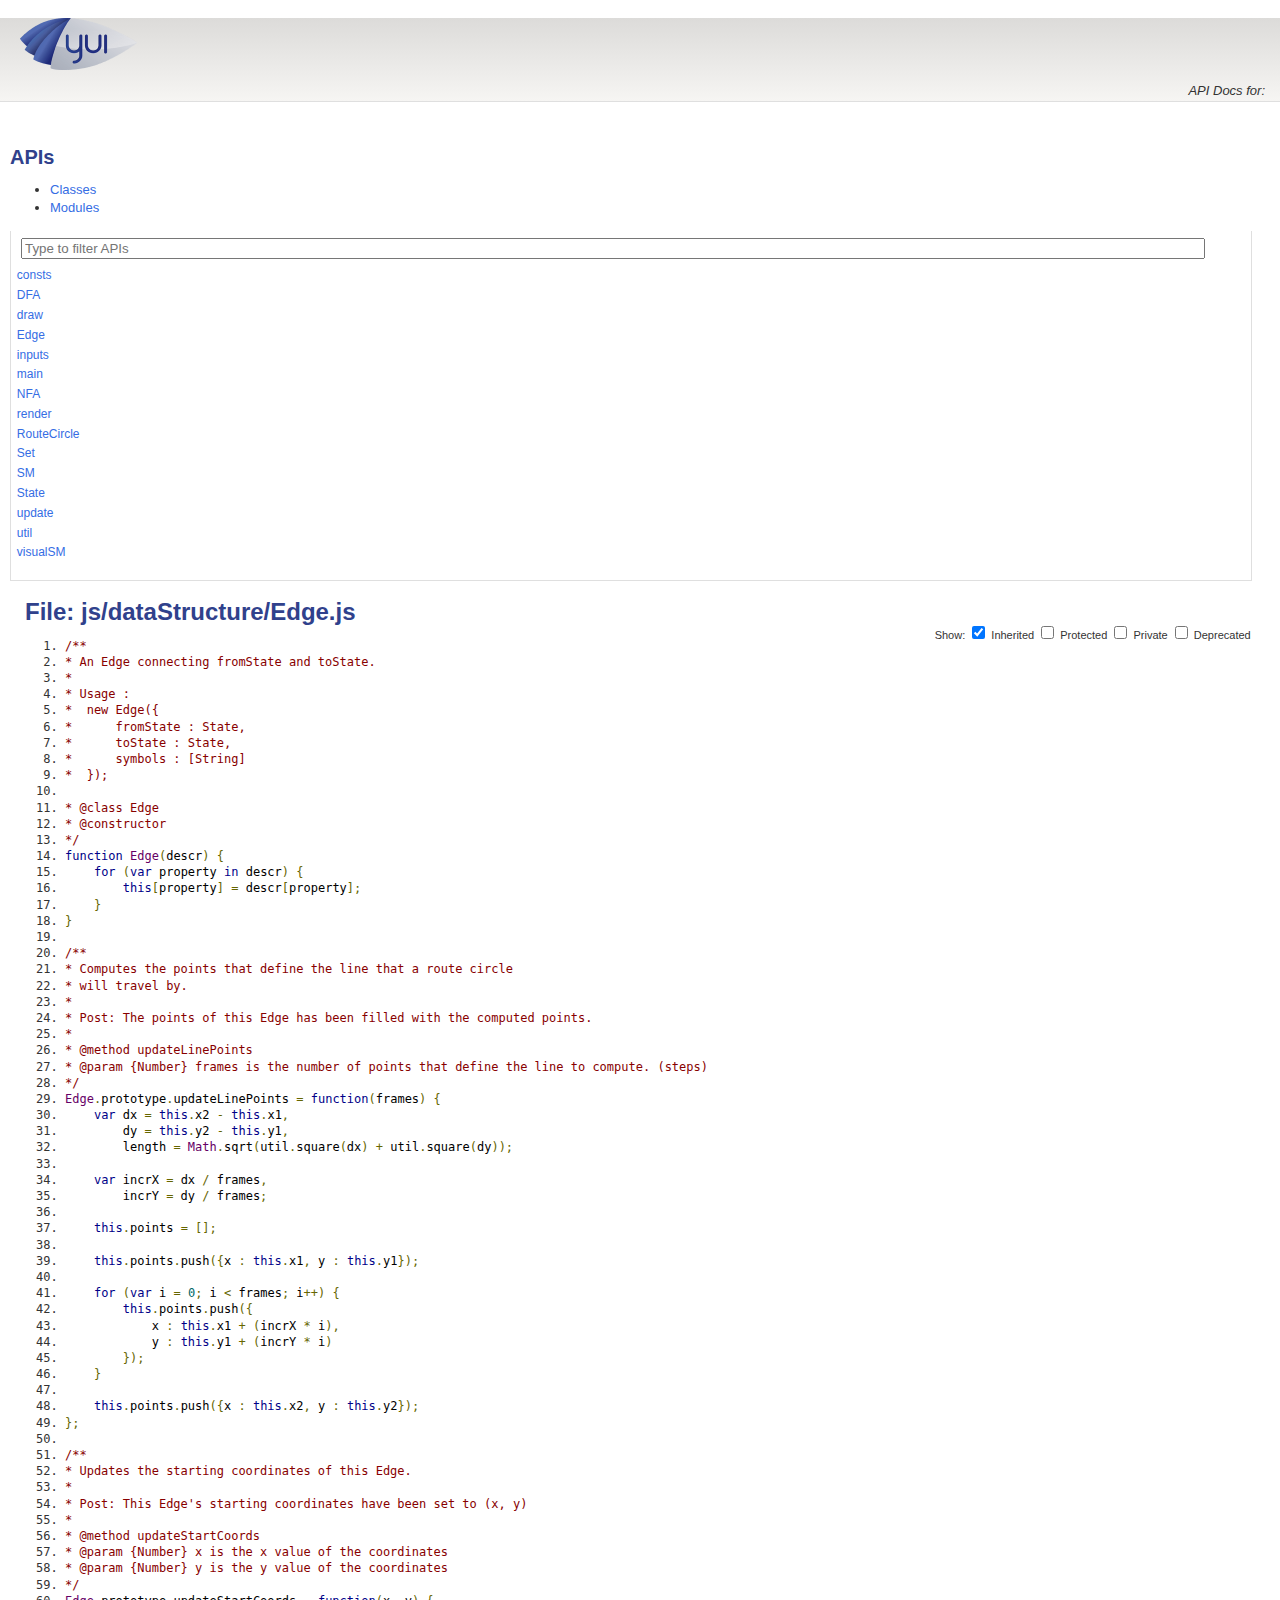
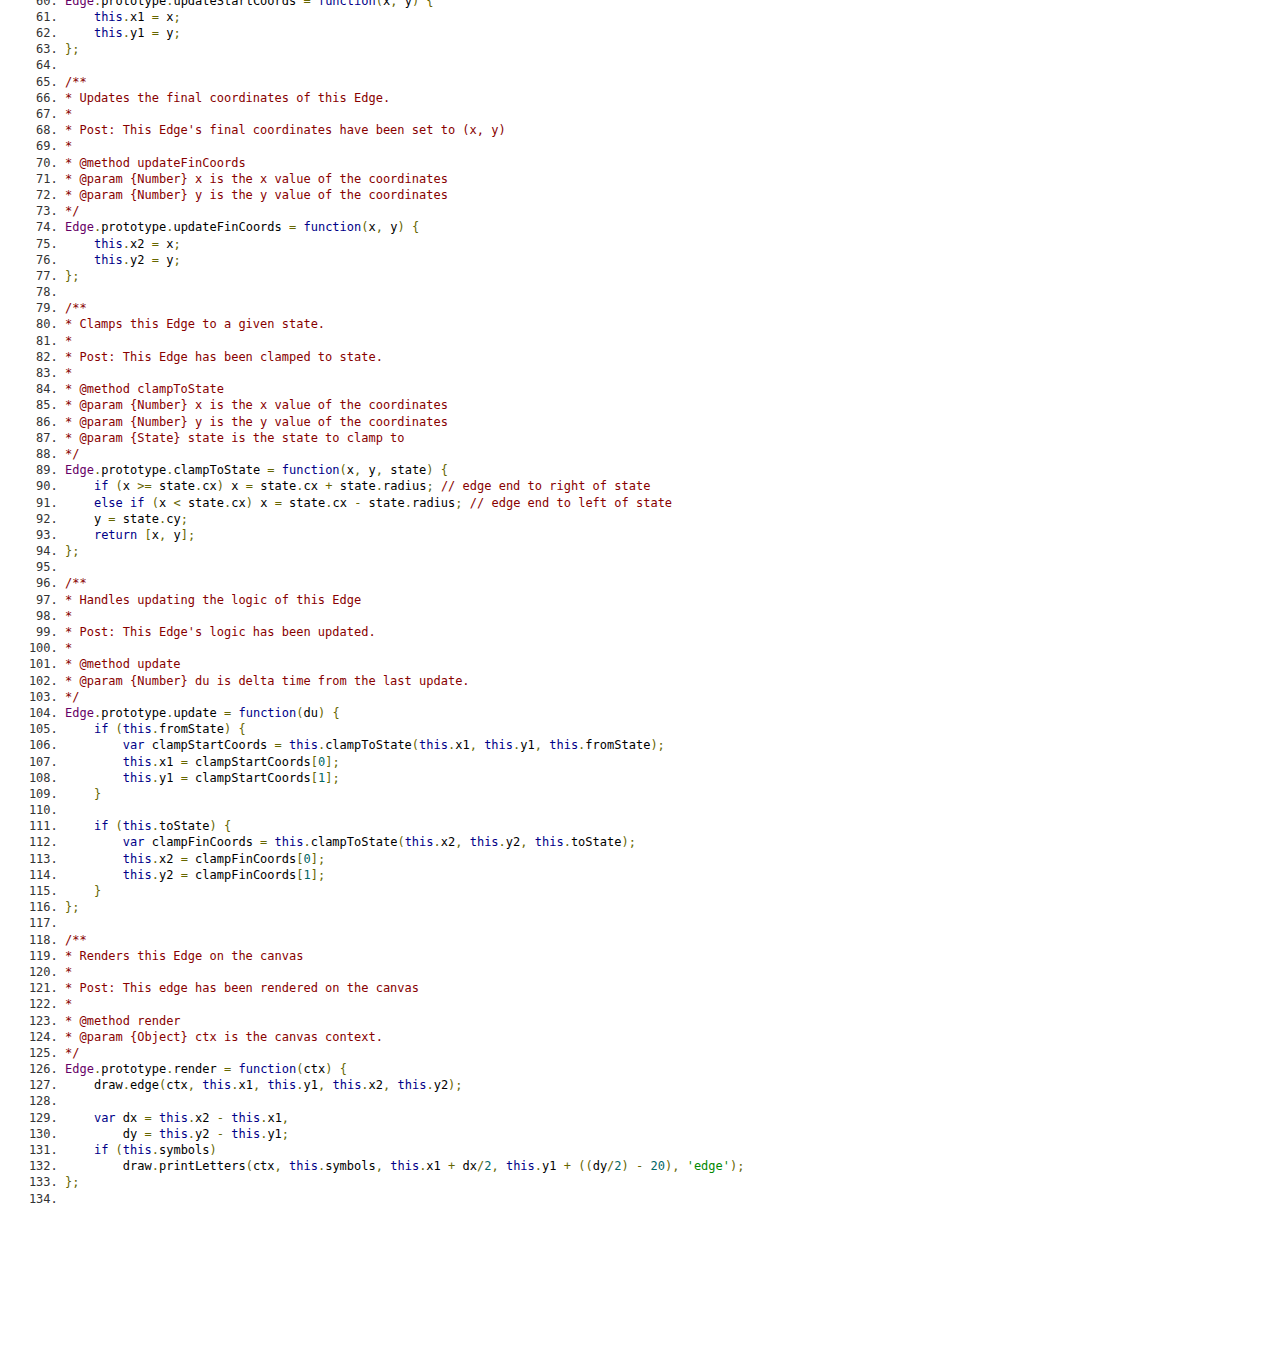
<file: out/files/js_dataStructure_Edge.js.html>
<!DOCTYPE html>
<html lang="en">
<head>
    <meta charset="utf-8">
    <title>js/dataStructure/Edge.js</title>
    <link rel="stylesheet" href="http://yui.yahooapis.com/3.9.1/build/cssgrids/cssgrids-min.css">
    <link rel="stylesheet" href="../assets/vendor/prettify/prettify-min.css">
    <link rel="stylesheet" href="../assets/css/main.css" id="site_styles">
    <link rel="icon" href="../assets/favicon.ico">
    <script src="http://yui.yahooapis.com/combo?3.9.1/build/yui/yui-min.js"></script>
</head>
<body class="yui3-skin-sam">

<div id="doc">
    <div id="hd" class="yui3-g header">
        <div class="yui3-u-3-4">
                <h1><img src="../assets/css/logo.png" title="" width="117" height="52"></h1>
        </div>
        <div class="yui3-u-1-4 version">
            <em>API Docs for: </em>
        </div>
    </div>
    <div id="bd" class="yui3-g">

        <div class="yui3-u-1-4">
            <div id="docs-sidebar" class="sidebar apidocs">
                <div id="api-list">
                    <h2 class="off-left">APIs</h2>
                    <div id="api-tabview" class="tabview">
                        <ul class="tabs">
                            <li><a href="#api-classes">Classes</a></li>
                            <li><a href="#api-modules">Modules</a></li>
                        </ul>
                
                        <div id="api-tabview-filter">
                            <input type="search" id="api-filter" placeholder="Type to filter APIs">
                        </div>
                
                        <div id="api-tabview-panel">
                            <ul id="api-classes" class="apis classes">
                                <li><a href="../classes/consts.html">consts</a></li>
                                <li><a href="../classes/DFA.html">DFA</a></li>
                                <li><a href="../classes/draw.html">draw</a></li>
                                <li><a href="../classes/Edge.html">Edge</a></li>
                                <li><a href="../classes/inputs.html">inputs</a></li>
                                <li><a href="../classes/main.html">main</a></li>
                                <li><a href="../classes/NFA.html">NFA</a></li>
                                <li><a href="../classes/render.html">render</a></li>
                                <li><a href="../classes/RouteCircle.html">RouteCircle</a></li>
                                <li><a href="../classes/Set.html">Set</a></li>
                                <li><a href="../classes/SM.html">SM</a></li>
                                <li><a href="../classes/State.html">State</a></li>
                                <li><a href="../classes/update.html">update</a></li>
                                <li><a href="../classes/util.html">util</a></li>
                                <li><a href="../classes/visualSM.html">visualSM</a></li>
                            </ul>
                
                
                            <ul id="api-modules" class="apis modules">
                            </ul>
                        </div>
                    </div>
                </div>
            </div>
        </div>
        <div class="yui3-u-3-4">
                <div id="api-options">
                    Show:
                    <label for="api-show-inherited">
                        <input type="checkbox" id="api-show-inherited" checked>
                        Inherited
                    </label>
            
                    <label for="api-show-protected">
                        <input type="checkbox" id="api-show-protected">
                        Protected
                    </label>
            
                    <label for="api-show-private">
                        <input type="checkbox" id="api-show-private">
                        Private
                    </label>
                    <label for="api-show-deprecated">
                        <input type="checkbox" id="api-show-deprecated">
                        Deprecated
                    </label>
            
                </div>
            
            <div class="apidocs">
                <div id="docs-main">
                    <div class="content">
<h1 class="file-heading">File: js/dataStructure/Edge.js</h1>

<div class="file">
    <pre class="code prettyprint linenums">
/**
* An Edge connecting fromState and toState.
*
* Usage :
*  new Edge({
*      fromState : State,
*      toState : State,
*      symbols : [String]
*  });

* @class Edge
* @constructor
*/
function Edge(descr) {
    for (var property in descr) {
        this[property] = descr[property];
    }
}

/**
* Computes the points that define the line that a route circle
* will travel by.
*
* Post: The points of this Edge has been filled with the computed points.
*
* @method updateLinePoints
* @param {Number} frames is the number of points that define the line to compute. (steps)
*/
Edge.prototype.updateLinePoints = function(frames) {
    var dx = this.x2 - this.x1,
        dy = this.y2 - this.y1,
        length = Math.sqrt(util.square(dx) + util.square(dy));

    var incrX = dx / frames,
        incrY = dy / frames;

    this.points = [];

    this.points.push({x : this.x1, y : this.y1});

    for (var i = 0; i &lt; frames; i++) {
        this.points.push({
            x : this.x1 + (incrX * i),
            y : this.y1 + (incrY * i)
        });
    }

    this.points.push({x : this.x2, y : this.y2});
};

/**
* Updates the starting coordinates of this Edge.
*
* Post: This Edge&#x27;s starting coordinates have been set to (x, y)
*
* @method updateStartCoords
* @param {Number} x is the x value of the coordinates
* @param {Number} y is the y value of the coordinates
*/
Edge.prototype.updateStartCoords = function(x, y) {
    this.x1 = x;
    this.y1 = y;
};

/**
* Updates the final coordinates of this Edge.
*
* Post: This Edge&#x27;s final coordinates have been set to (x, y)
*
* @method updateFinCoords
* @param {Number} x is the x value of the coordinates
* @param {Number} y is the y value of the coordinates
*/
Edge.prototype.updateFinCoords = function(x, y) {
    this.x2 = x;
    this.y2 = y;
};

/**
* Clamps this Edge to a given state.
*
* Post: This Edge has been clamped to state.
*
* @method clampToState
* @param {Number} x is the x value of the coordinates
* @param {Number} y is the y value of the coordinates
* @param {State} state is the state to clamp to
*/
Edge.prototype.clampToState = function(x, y, state) {
    if (x &gt;= state.cx) x = state.cx + state.radius; // edge end to right of state
    else if (x &lt; state.cx) x = state.cx - state.radius; // edge end to left of state
    y = state.cy;
    return [x, y];
};

/**
* Handles updating the logic of this Edge
*
* Post: This Edge&#x27;s logic has been updated.
*
* @method update
* @param {Number} du is delta time from the last update.
*/
Edge.prototype.update = function(du) {
    if (this.fromState) {
        var clampStartCoords = this.clampToState(this.x1, this.y1, this.fromState);
        this.x1 = clampStartCoords[0];
        this.y1 = clampStartCoords[1];
    }

    if (this.toState) {
        var clampFinCoords = this.clampToState(this.x2, this.y2, this.toState);
        this.x2 = clampFinCoords[0];
        this.y2 = clampFinCoords[1];
    }
};

/**
* Renders this Edge on the canvas
*
* Post: This edge has been rendered on the canvas
*
* @method render
* @param {Object} ctx is the canvas context.
*/
Edge.prototype.render = function(ctx) {
    draw.edge(ctx, this.x1, this.y1, this.x2, this.y2);

    var dx = this.x2 - this.x1,
        dy = this.y2 - this.y1;
    if (this.symbols)
        draw.printLetters(ctx, this.symbols, this.x1 + dx/2, this.y1 + ((dy/2) - 20), &#x27;edge&#x27;);
};
    </pre>
</div>
                    </div>
                </div>
            </div>
        </div>
    </div>
</div>
<script src="../assets/vendor/prettify/prettify-min.js"></script>
<script>prettyPrint();</script>
<script src="../assets/js/yui-prettify.js"></script>
<script src="../assets/../api.js"></script>
<script src="../assets/js/api-filter.js"></script>
<script src="../assets/js/api-list.js"></script>
<script src="../assets/js/api-search.js"></script>
<script src="../assets/js/apidocs.js"></script>
</body>
</html>
</file>
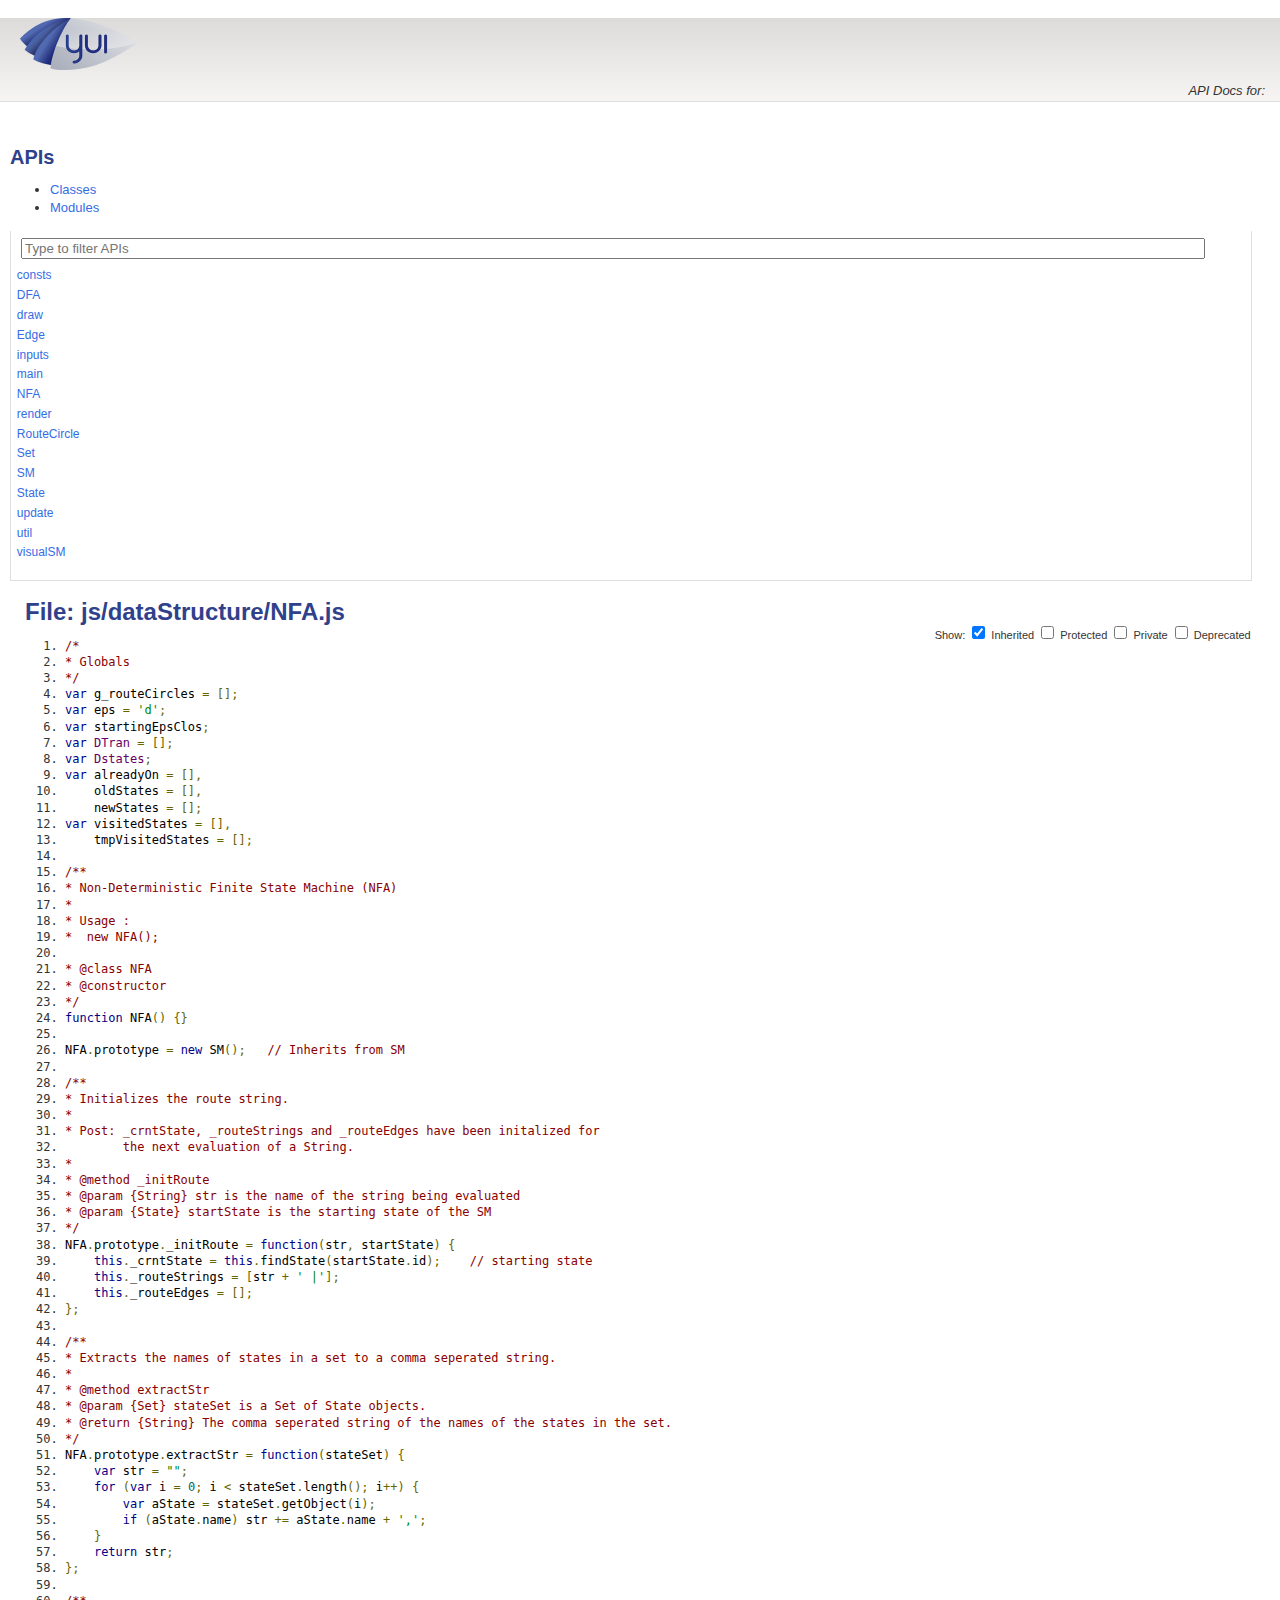
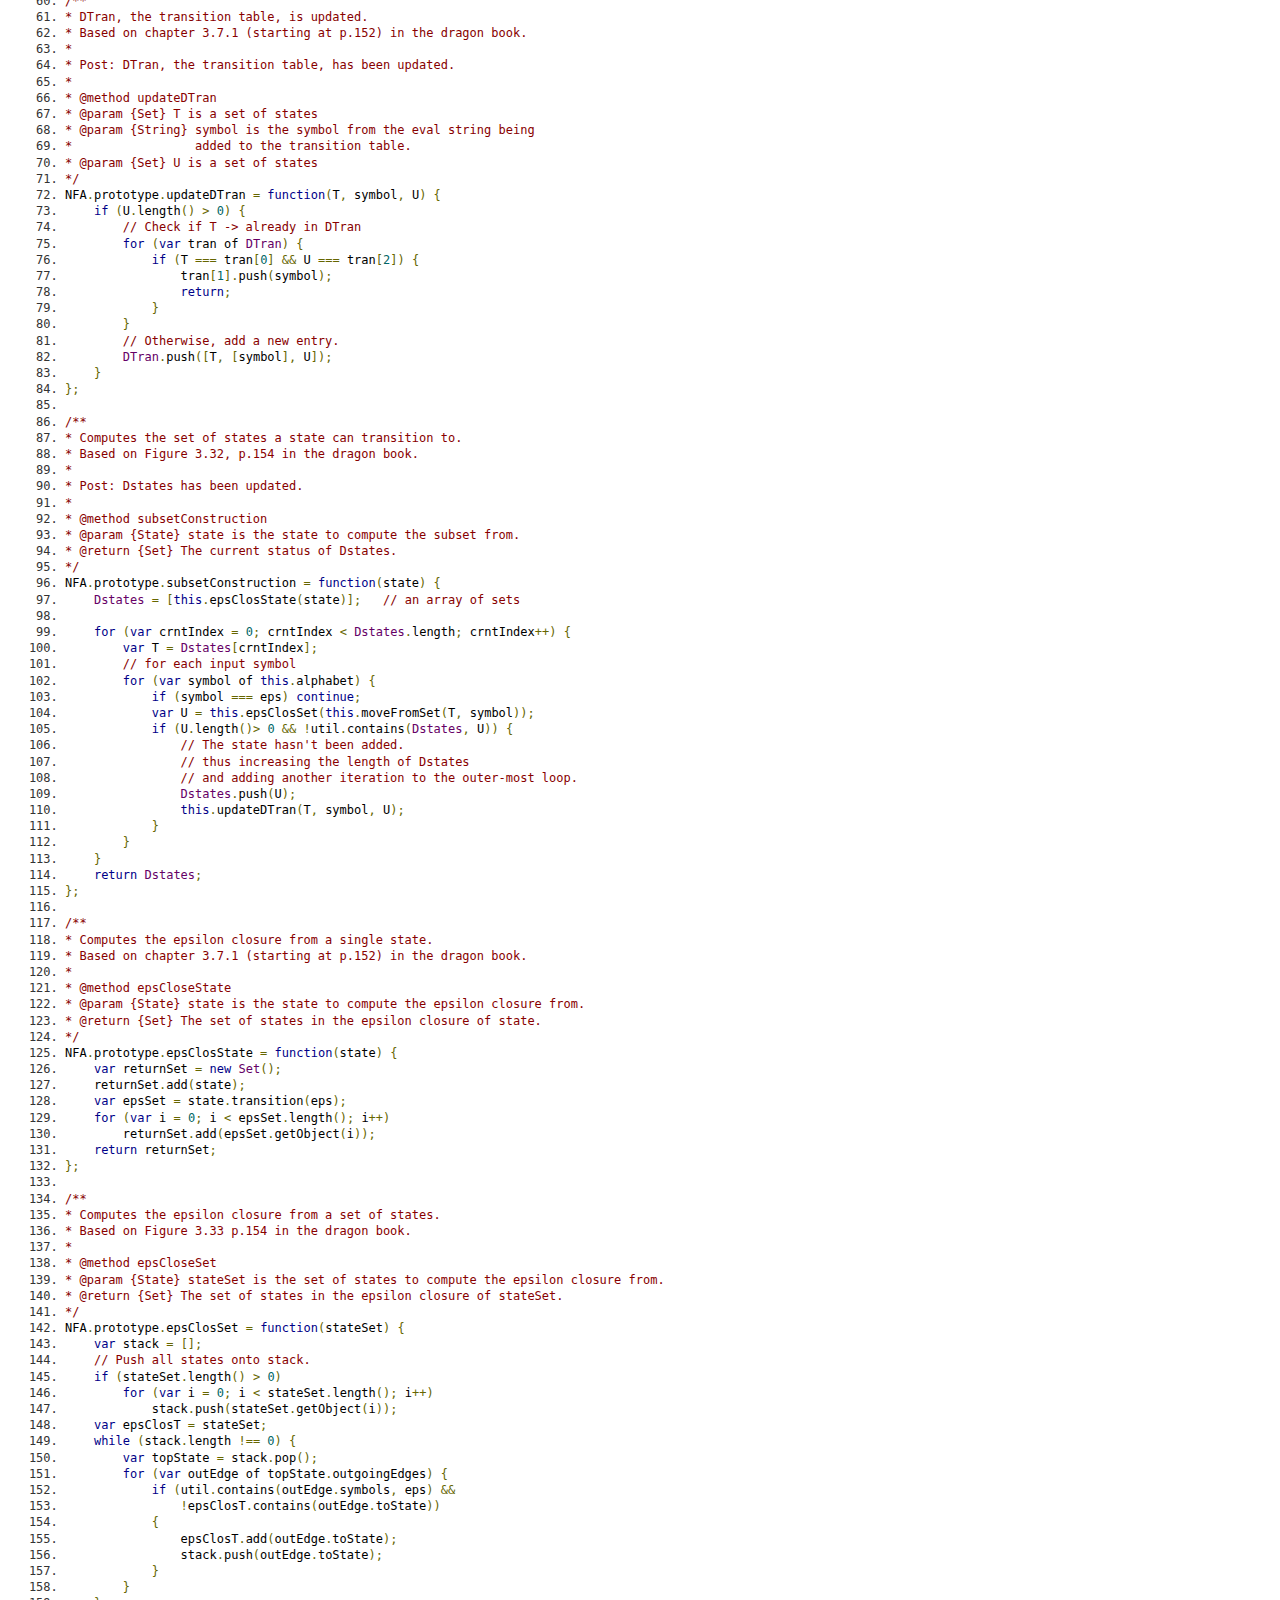
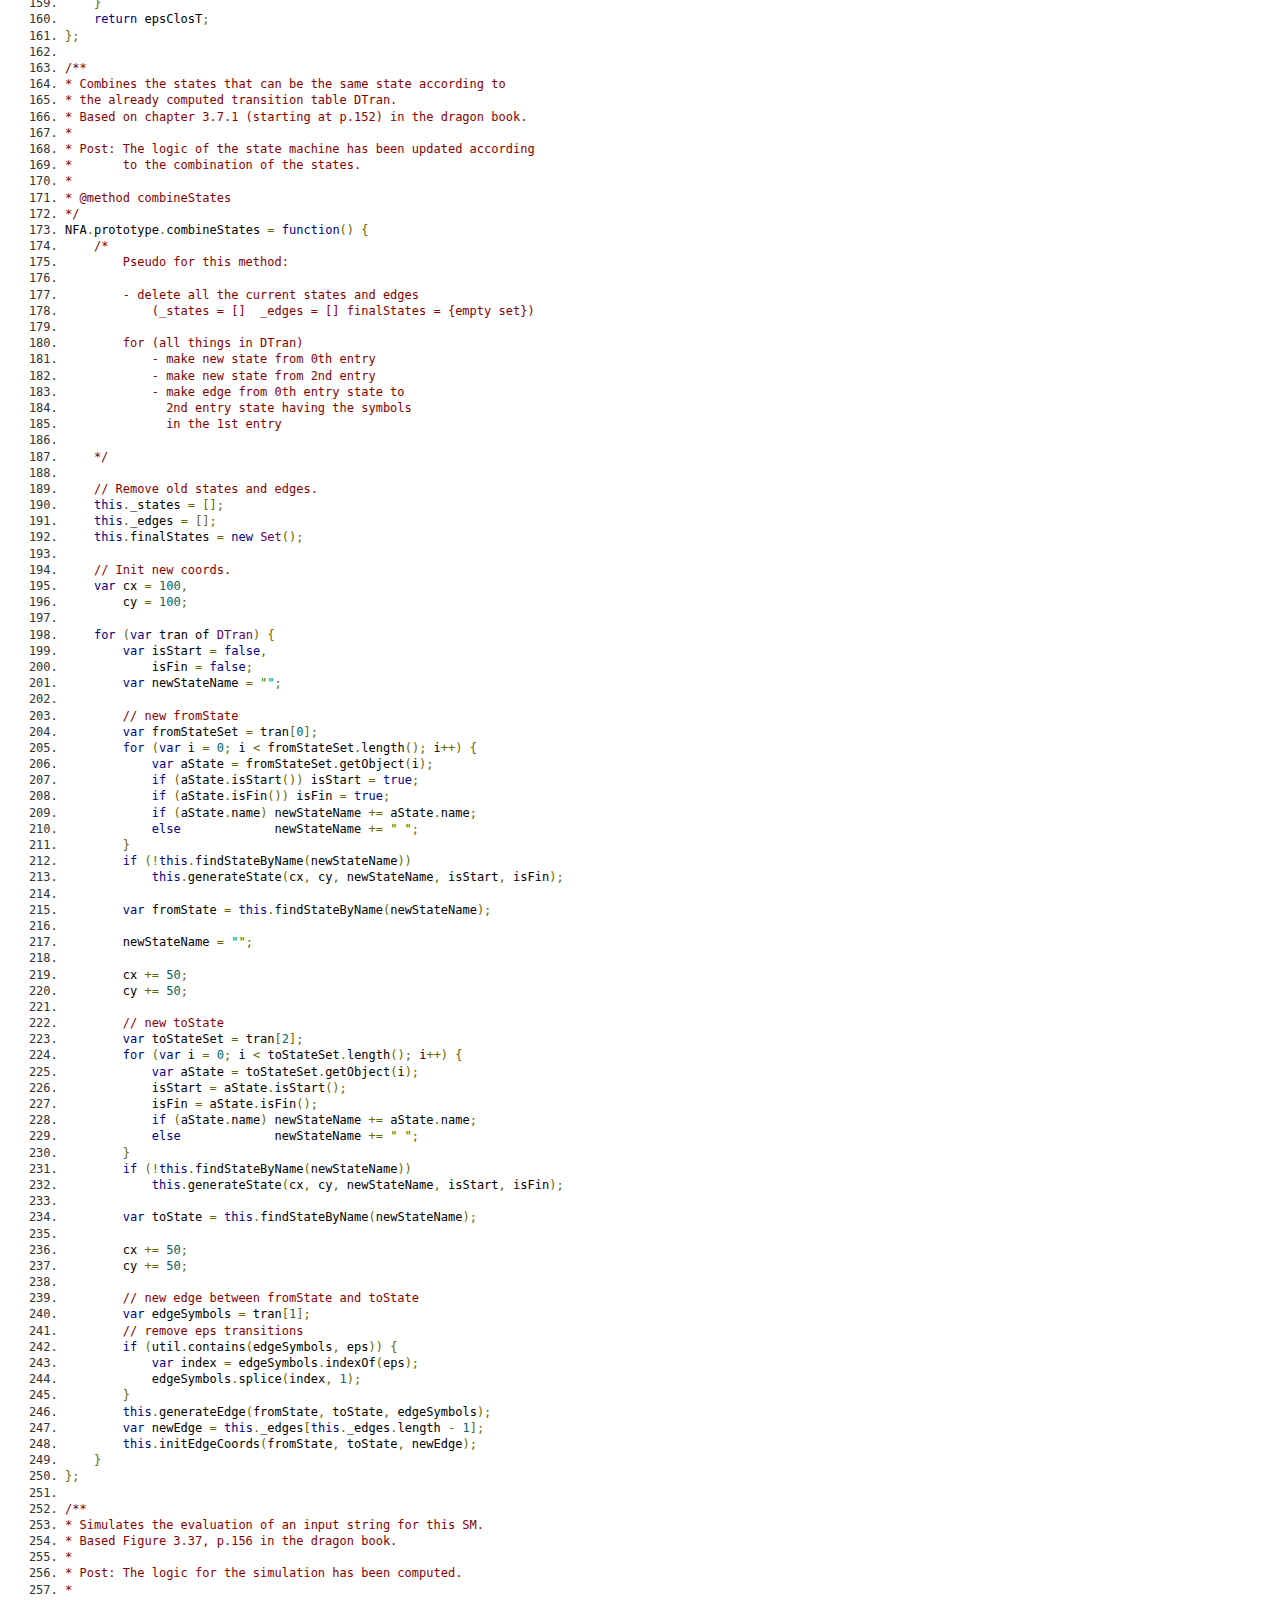
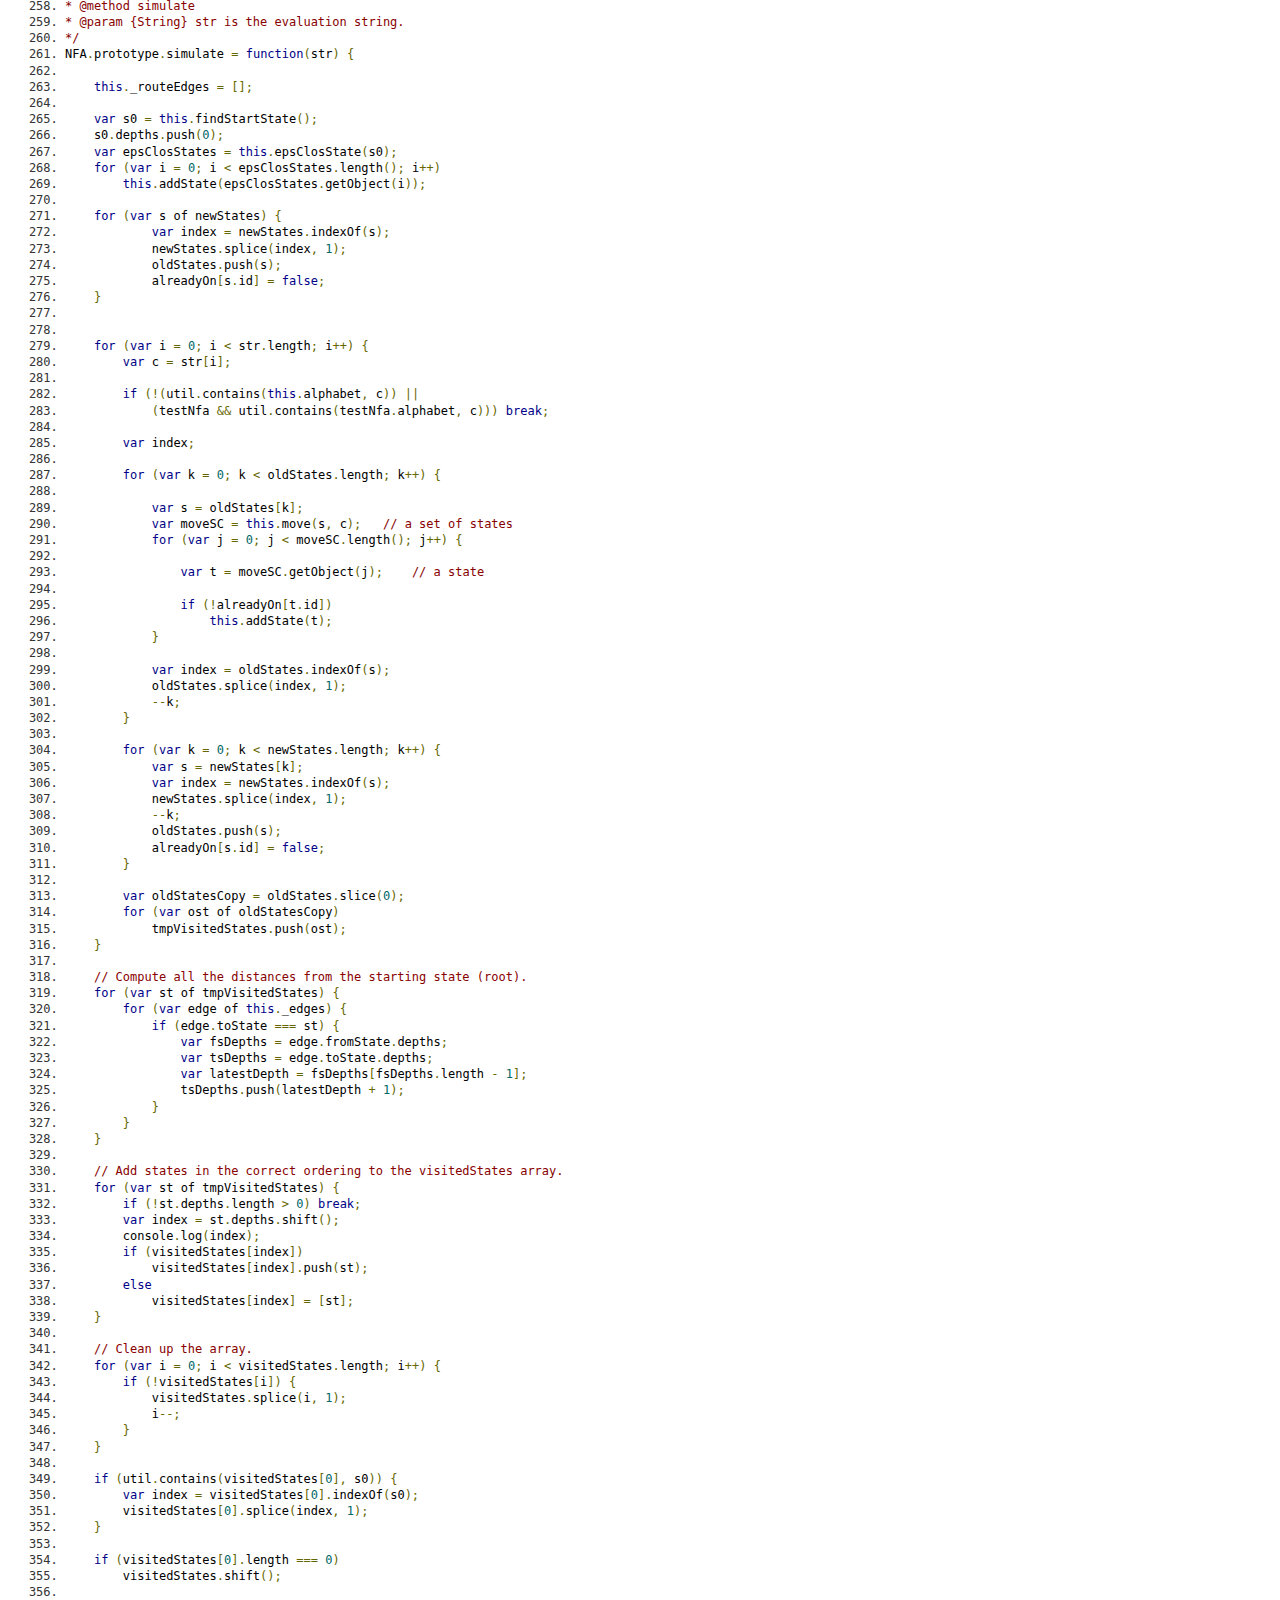
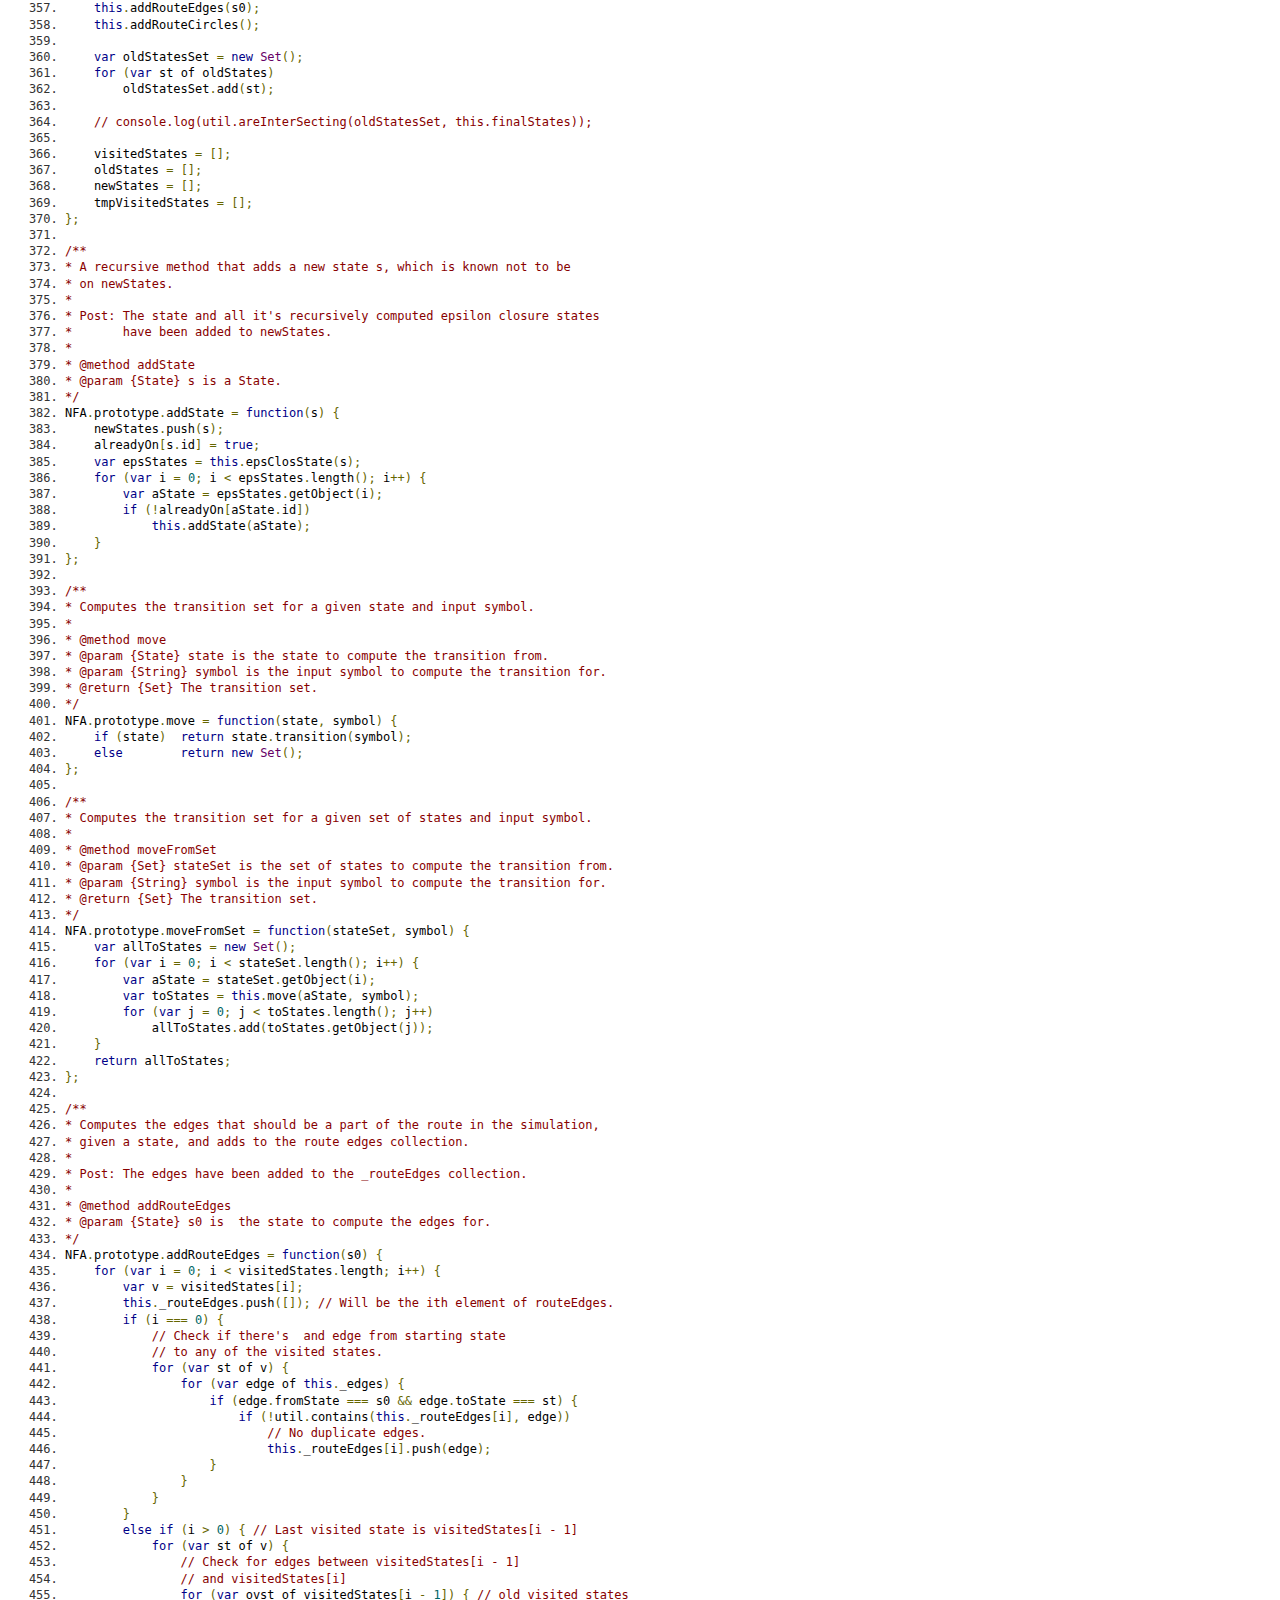
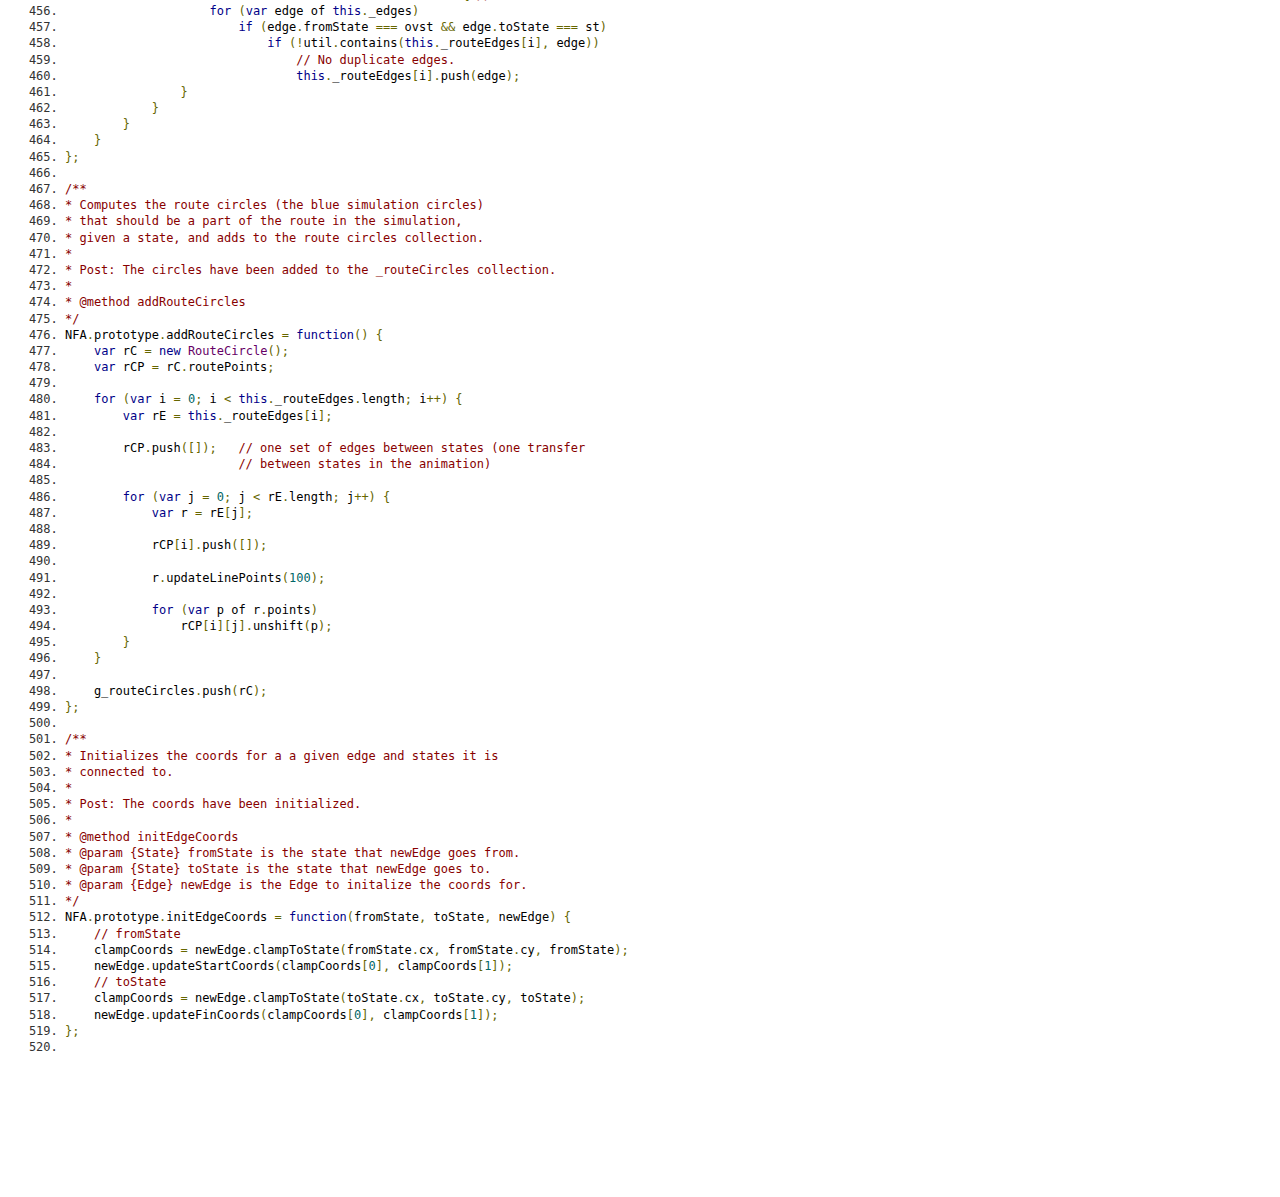
<file: out/files/js_dataStructure_NFA.js.html>
<!DOCTYPE html>
<html lang="en">
<head>
    <meta charset="utf-8">
    <title>js/dataStructure/NFA.js</title>
    <link rel="stylesheet" href="http://yui.yahooapis.com/3.9.1/build/cssgrids/cssgrids-min.css">
    <link rel="stylesheet" href="../assets/vendor/prettify/prettify-min.css">
    <link rel="stylesheet" href="../assets/css/main.css" id="site_styles">
    <link rel="icon" href="../assets/favicon.ico">
    <script src="http://yui.yahooapis.com/combo?3.9.1/build/yui/yui-min.js"></script>
</head>
<body class="yui3-skin-sam">

<div id="doc">
    <div id="hd" class="yui3-g header">
        <div class="yui3-u-3-4">
                <h1><img src="../assets/css/logo.png" title="" width="117" height="52"></h1>
        </div>
        <div class="yui3-u-1-4 version">
            <em>API Docs for: </em>
        </div>
    </div>
    <div id="bd" class="yui3-g">

        <div class="yui3-u-1-4">
            <div id="docs-sidebar" class="sidebar apidocs">
                <div id="api-list">
                    <h2 class="off-left">APIs</h2>
                    <div id="api-tabview" class="tabview">
                        <ul class="tabs">
                            <li><a href="#api-classes">Classes</a></li>
                            <li><a href="#api-modules">Modules</a></li>
                        </ul>
                
                        <div id="api-tabview-filter">
                            <input type="search" id="api-filter" placeholder="Type to filter APIs">
                        </div>
                
                        <div id="api-tabview-panel">
                            <ul id="api-classes" class="apis classes">
                                <li><a href="../classes/consts.html">consts</a></li>
                                <li><a href="../classes/DFA.html">DFA</a></li>
                                <li><a href="../classes/draw.html">draw</a></li>
                                <li><a href="../classes/Edge.html">Edge</a></li>
                                <li><a href="../classes/inputs.html">inputs</a></li>
                                <li><a href="../classes/main.html">main</a></li>
                                <li><a href="../classes/NFA.html">NFA</a></li>
                                <li><a href="../classes/render.html">render</a></li>
                                <li><a href="../classes/RouteCircle.html">RouteCircle</a></li>
                                <li><a href="../classes/Set.html">Set</a></li>
                                <li><a href="../classes/SM.html">SM</a></li>
                                <li><a href="../classes/State.html">State</a></li>
                                <li><a href="../classes/update.html">update</a></li>
                                <li><a href="../classes/util.html">util</a></li>
                                <li><a href="../classes/visualSM.html">visualSM</a></li>
                            </ul>
                
                
                            <ul id="api-modules" class="apis modules">
                            </ul>
                        </div>
                    </div>
                </div>
            </div>
        </div>
        <div class="yui3-u-3-4">
                <div id="api-options">
                    Show:
                    <label for="api-show-inherited">
                        <input type="checkbox" id="api-show-inherited" checked>
                        Inherited
                    </label>
            
                    <label for="api-show-protected">
                        <input type="checkbox" id="api-show-protected">
                        Protected
                    </label>
            
                    <label for="api-show-private">
                        <input type="checkbox" id="api-show-private">
                        Private
                    </label>
                    <label for="api-show-deprecated">
                        <input type="checkbox" id="api-show-deprecated">
                        Deprecated
                    </label>
            
                </div>
            
            <div class="apidocs">
                <div id="docs-main">
                    <div class="content">
<h1 class="file-heading">File: js/dataStructure/NFA.js</h1>

<div class="file">
    <pre class="code prettyprint linenums">
/*
* Globals
*/
var g_routeCircles = [];
var eps = &#x27;d&#x27;;
var startingEpsClos;
var DTran = [];
var Dstates;
var alreadyOn = [],
    oldStates = [],
    newStates = [];
var visitedStates = [],
    tmpVisitedStates = [];

/**
* Non-Deterministic Finite State Machine (NFA)
*
* Usage :
*  new NFA();

* @class NFA
* @constructor
*/
function NFA() {}

NFA.prototype = new SM();   // Inherits from SM

/**
* Initializes the route string.
*
* Post: _crntState, _routeStrings and _routeEdges have been initalized for 
        the next evaluation of a String.
*
* @method _initRoute
* @param {String} str is the name of the string being evaluated
* @param {State} startState is the starting state of the SM
*/
NFA.prototype._initRoute = function(str, startState) {
    this._crntState = this.findState(startState.id);    // starting state
    this._routeStrings = [str + &#x27; |&#x27;];
    this._routeEdges = [];
};

/**
* Extracts the names of states in a set to a comma seperated string. 
*
* @method extractStr
* @param {Set} stateSet is a Set of State objects.
* @return {String} The comma seperated string of the names of the states in the set.
*/
NFA.prototype.extractStr = function(stateSet) {
    var str = &quot;&quot;;
    for (var i = 0; i &lt; stateSet.length(); i++) {
        var aState = stateSet.getObject(i);
        if (aState.name) str += aState.name + &#x27;,&#x27;;        
    }
    return str;
};

/**
* DTran, the transition table, is updated.
* Based on chapter 3.7.1 (starting at p.152) in the dragon book.
*
* Post: DTran, the transition table, has been updated.
*
* @method updateDTran
* @param {Set} T is a set of states
* @param {String} symbol is the symbol from the eval string being
*                 added to the transition table.
* @param {Set} U is a set of states 
*/
NFA.prototype.updateDTran = function(T, symbol, U) {
    if (U.length() &gt; 0) {
        // Check if T -&gt; already in DTran
        for (var tran of DTran) {
            if (T === tran[0] &amp;&amp; U === tran[2]) {
                tran[1].push(symbol);
                return;
            }
        }
        // Otherwise, add a new entry.
        DTran.push([T, [symbol], U]);
    }
};

/**
* Computes the set of states a state can transition to.
* Based on Figure 3.32, p.154 in the dragon book.
*
* Post: Dstates has been updated.
*
* @method subsetConstruction
* @param {State} state is the state to compute the subset from.
* @return {Set} The current status of Dstates.
*/
NFA.prototype.subsetConstruction = function(state) {
    Dstates = [this.epsClosState(state)];   // an array of sets

    for (var crntIndex = 0; crntIndex &lt; Dstates.length; crntIndex++) {
        var T = Dstates[crntIndex];
        // for each input symbol
        for (var symbol of this.alphabet) {
            if (symbol === eps) continue;
            var U = this.epsClosSet(this.moveFromSet(T, symbol));
            if (U.length()&gt; 0 &amp;&amp; !util.contains(Dstates, U)) {
                // The state hasn&#x27;t been added.
                // thus increasing the length of Dstates
                // and adding another iteration to the outer-most loop.
                Dstates.push(U);
                this.updateDTran(T, symbol, U);
            }
        }
    }
    return Dstates;
};

/**
* Computes the epsilon closure from a single state.
* Based on chapter 3.7.1 (starting at p.152) in the dragon book.
*
* @method epsCloseState
* @param {State} state is the state to compute the epsilon closure from.
* @return {Set} The set of states in the epsilon closure of state.
*/
NFA.prototype.epsClosState = function(state) {
    var returnSet = new Set();
    returnSet.add(state);
    var epsSet = state.transition(eps);
    for (var i = 0; i &lt; epsSet.length(); i++)
        returnSet.add(epsSet.getObject(i));
    return returnSet;
};

/**
* Computes the epsilon closure from a set of states.
* Based on Figure 3.33 p.154 in the dragon book.
*
* @method epsCloseSet
* @param {State} stateSet is the set of states to compute the epsilon closure from.
* @return {Set} The set of states in the epsilon closure of stateSet.
*/
NFA.prototype.epsClosSet = function(stateSet) {
    var stack = [];
    // Push all states onto stack.
    if (stateSet.length() &gt; 0)
        for (var i = 0; i &lt; stateSet.length(); i++)
            stack.push(stateSet.getObject(i));
    var epsClosT = stateSet;
    while (stack.length !== 0) {
        var topState = stack.pop();
        for (var outEdge of topState.outgoingEdges) {
            if (util.contains(outEdge.symbols, eps) &amp;&amp;
                !epsClosT.contains(outEdge.toState))
            {
                epsClosT.add(outEdge.toState);
                stack.push(outEdge.toState);
            }
        }
    }
    return epsClosT;
};

/**
* Combines the states that can be the same state according to
* the already computed transition table DTran.
* Based on chapter 3.7.1 (starting at p.152) in the dragon book.
*
* Post: The logic of the state machine has been updated according
*       to the combination of the states.
*
* @method combineStates
*/
NFA.prototype.combineStates = function() {
    /*
        Pseudo for this method:

        - delete all the current states and edges
            (_states = []  _edges = [] finalStates = {empty set})

        for (all things in DTran)
            - make new state from 0th entry
            - make new state from 2nd entry
            - make edge from 0th entry state to
              2nd entry state having the symbols
              in the 1st entry

    */

    // Remove old states and edges.
    this._states = [];
    this._edges = [];
    this.finalStates = new Set();

    // Init new coords.
    var cx = 100,
        cy = 100;

    for (var tran of DTran) {
        var isStart = false,
            isFin = false;
        var newStateName = &quot;&quot;;

        // new fromState
        var fromStateSet = tran[0]; 
        for (var i = 0; i &lt; fromStateSet.length(); i++) {
            var aState = fromStateSet.getObject(i);
            if (aState.isStart()) isStart = true;
            if (aState.isFin()) isFin = true;
            if (aState.name) newStateName += aState.name;
            else             newStateName += &quot; &quot;;
        }
        if (!this.findStateByName(newStateName))
            this.generateState(cx, cy, newStateName, isStart, isFin);

        var fromState = this.findStateByName(newStateName);

        newStateName = &quot;&quot;;

        cx += 50;
        cy += 50;

        // new toState
        var toStateSet = tran[2];
        for (var i = 0; i &lt; toStateSet.length(); i++) {
            var aState = toStateSet.getObject(i);
            isStart = aState.isStart();
            isFin = aState.isFin();
            if (aState.name) newStateName += aState.name;
            else             newStateName += &quot; &quot;;               
        }
        if (!this.findStateByName(newStateName))
            this.generateState(cx, cy, newStateName, isStart, isFin);

        var toState = this.findStateByName(newStateName);

        cx += 50;
        cy += 50;

        // new edge between fromState and toState
        var edgeSymbols = tran[1];
        // remove eps transitions
        if (util.contains(edgeSymbols, eps)) {
            var index = edgeSymbols.indexOf(eps);
            edgeSymbols.splice(index, 1);
        }
        this.generateEdge(fromState, toState, edgeSymbols);
        var newEdge = this._edges[this._edges.length - 1];
        this.initEdgeCoords(fromState, toState, newEdge);
    }
};

/**
* Simulates the evaluation of an input string for this SM.
* Based Figure 3.37, p.156 in the dragon book.
*
* Post: The logic for the simulation has been computed.
*
* @method simulate
* @param {String} str is the evaluation string.
*/
NFA.prototype.simulate = function(str) {

    this._routeEdges = [];

    var s0 = this.findStartState();
    s0.depths.push(0);
    var epsClosStates = this.epsClosState(s0);
    for (var i = 0; i &lt; epsClosStates.length(); i++)
        this.addState(epsClosStates.getObject(i));

    for (var s of newStates) {
            var index = newStates.indexOf(s);
            newStates.splice(index, 1);
            oldStates.push(s);
            alreadyOn[s.id] = false;
    }


    for (var i = 0; i &lt; str.length; i++) {
        var c = str[i];

        if (!(util.contains(this.alphabet, c)) ||
            (testNfa &amp;&amp; util.contains(testNfa.alphabet, c))) break;

        var index;

        for (var k = 0; k &lt; oldStates.length; k++) {

            var s = oldStates[k];
            var moveSC = this.move(s, c);   // a set of states
            for (var j = 0; j &lt; moveSC.length(); j++) {

                var t = moveSC.getObject(j);    // a state

                if (!alreadyOn[t.id])
                    this.addState(t);
            }

            var index = oldStates.indexOf(s);
            oldStates.splice(index, 1);
            --k;
        }

        for (var k = 0; k &lt; newStates.length; k++) {
            var s = newStates[k];
            var index = newStates.indexOf(s);
            newStates.splice(index, 1);
            --k;
            oldStates.push(s);
            alreadyOn[s.id] = false;
        }

        var oldStatesCopy = oldStates.slice(0);
        for (var ost of oldStatesCopy)
            tmpVisitedStates.push(ost);
    }  

    // Compute all the distances from the starting state (root).
    for (var st of tmpVisitedStates) {
        for (var edge of this._edges) {
            if (edge.toState === st) {
                var fsDepths = edge.fromState.depths;
                var tsDepths = edge.toState.depths;
                var latestDepth = fsDepths[fsDepths.length - 1];
                tsDepths.push(latestDepth + 1);
            }
        }   
    }

    // Add states in the correct ordering to the visitedStates array.
    for (var st of tmpVisitedStates) {
        if (!st.depths.length &gt; 0) break;
        var index = st.depths.shift();
        console.log(index);
        if (visitedStates[index])
            visitedStates[index].push(st);
        else
            visitedStates[index] = [st];
    }

    // Clean up the array.
    for (var i = 0; i &lt; visitedStates.length; i++) {
        if (!visitedStates[i]) {
            visitedStates.splice(i, 1);
            i--;
        }
    }
    
    if (util.contains(visitedStates[0], s0)) {
        var index = visitedStates[0].indexOf(s0);
        visitedStates[0].splice(index, 1);
    }

    if (visitedStates[0].length === 0)
        visitedStates.shift();

    this.addRouteEdges(s0);
    this.addRouteCircles();

    var oldStatesSet = new Set();
    for (var st of oldStates)
        oldStatesSet.add(st);

    // console.log(util.areInterSecting(oldStatesSet, this.finalStates));

    visitedStates = [];
    oldStates = [];
    newStates = [];
    tmpVisitedStates = [];
};

/**
* A recursive method that adds a new state s, which is known not to be
* on newStates.
*
* Post: The state and all it&#x27;s recursively computed epsilon closure states
*       have been added to newStates.
*
* @method addState
* @param {State} s is a State.
*/
NFA.prototype.addState = function(s) {
    newStates.push(s);
    alreadyOn[s.id] = true;
    var epsStates = this.epsClosState(s);
    for (var i = 0; i &lt; epsStates.length(); i++) {
        var aState = epsStates.getObject(i);
        if (!alreadyOn[aState.id])
            this.addState(aState);
    }
};

/**
* Computes the transition set for a given state and input symbol.
*
* @method move
* @param {State} state is the state to compute the transition from.
* @param {String} symbol is the input symbol to compute the transition for.
* @return {Set} The transition set.
*/
NFA.prototype.move = function(state, symbol) {
    if (state)  return state.transition(symbol);
    else        return new Set();
};

/**
* Computes the transition set for a given set of states and input symbol.
*
* @method moveFromSet
* @param {Set} stateSet is the set of states to compute the transition from.
* @param {String} symbol is the input symbol to compute the transition for.
* @return {Set} The transition set.
*/
NFA.prototype.moveFromSet = function(stateSet, symbol) {
    var allToStates = new Set();
    for (var i = 0; i &lt; stateSet.length(); i++) {
        var aState = stateSet.getObject(i);
        var toStates = this.move(aState, symbol);
        for (var j = 0; j &lt; toStates.length(); j++)
            allToStates.add(toStates.getObject(j));
    }
    return allToStates;
};

/**
* Computes the edges that should be a part of the route in the simulation,
* given a state, and adds to the route edges collection.
*
* Post: The edges have been added to the _routeEdges collection.
*
* @method addRouteEdges
* @param {State} s0 is  the state to compute the edges for.
*/
NFA.prototype.addRouteEdges = function(s0) {
    for (var i = 0; i &lt; visitedStates.length; i++) {
        var v = visitedStates[i];
        this._routeEdges.push([]); // Will be the ith element of routeEdges.
        if (i === 0) {
            // Check if there&#x27;s  and edge from starting state 
            // to any of the visited states.
            for (var st of v) {
                for (var edge of this._edges) {
                    if (edge.fromState === s0 &amp;&amp; edge.toState === st) {
                        if (!util.contains(this._routeEdges[i], edge))
                            // No duplicate edges.
                            this._routeEdges[i].push(edge);
                    }
                }
            }
        }
        else if (i &gt; 0) { // Last visited state is visitedStates[i - 1]
            for (var st of v) {
                // Check for edges between visitedStates[i - 1]
                // and visitedStates[i]
                for (var ovst of visitedStates[i - 1]) { // old visited states
                    for (var edge of this._edges)
                        if (edge.fromState === ovst &amp;&amp; edge.toState === st)
                            if (!util.contains(this._routeEdges[i], edge))
                                // No duplicate edges.
                                this._routeEdges[i].push(edge);
                }
            }
        }
    }
};

/**
* Computes the route circles (the blue simulation circles) 
* that should be a part of the route in the simulation,
* given a state, and adds to the route circles collection.
*
* Post: The circles have been added to the _routeCircles collection.
*
* @method addRouteCircles
*/
NFA.prototype.addRouteCircles = function() {
    var rC = new RouteCircle();
    var rCP = rC.routePoints;

    for (var i = 0; i &lt; this._routeEdges.length; i++) {
        var rE = this._routeEdges[i];

        rCP.push([]);   // one set of edges between states (one transfer
                        // between states in the animation)

        for (var j = 0; j &lt; rE.length; j++) {
            var r = rE[j];

            rCP[i].push([]);

            r.updateLinePoints(100);

            for (var p of r.points)
                rCP[i][j].unshift(p);
        }
    }

    g_routeCircles.push(rC);
};

/**
* Initializes the coords for a a given edge and states it is
* connected to.
*
* Post: The coords have been initialized.
*
* @method initEdgeCoords
* @param {State} fromState is the state that newEdge goes from.
* @param {State} toState is the state that newEdge goes to.
* @param {Edge} newEdge is the Edge to initalize the coords for. 
*/
NFA.prototype.initEdgeCoords = function(fromState, toState, newEdge) {
    // fromState
    clampCoords = newEdge.clampToState(fromState.cx, fromState.cy, fromState);
    newEdge.updateStartCoords(clampCoords[0], clampCoords[1]);
    // toState
    clampCoords = newEdge.clampToState(toState.cx, toState.cy, toState);
    newEdge.updateFinCoords(clampCoords[0], clampCoords[1]);
};
    </pre>
</div>
                    </div>
                </div>
            </div>
        </div>
    </div>
</div>
<script src="../assets/vendor/prettify/prettify-min.js"></script>
<script>prettyPrint();</script>
<script src="../assets/js/yui-prettify.js"></script>
<script src="../assets/../api.js"></script>
<script src="../assets/js/api-filter.js"></script>
<script src="../assets/js/api-list.js"></script>
<script src="../assets/js/api-search.js"></script>
<script src="../assets/js/apidocs.js"></script>
</body>
</html>
</file>
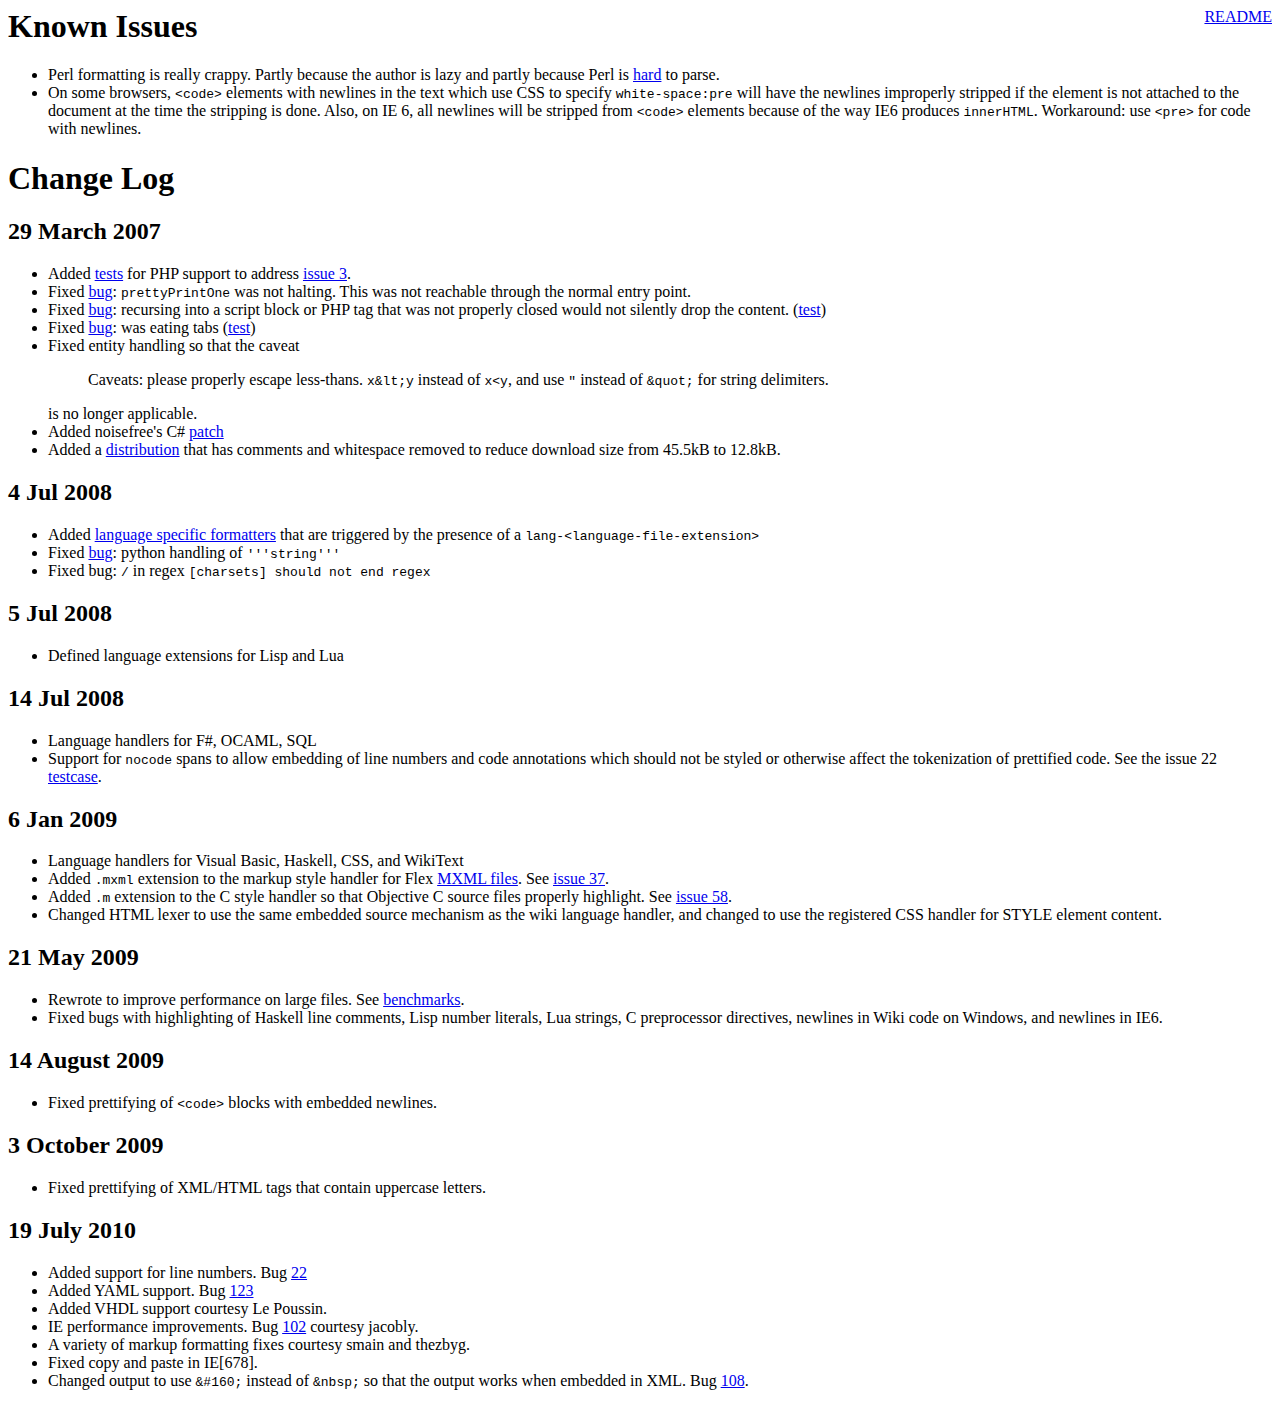
<file: out/assets/vendor/prettify/CHANGES.html>
<html>
  <head>
    <meta http-equiv="Content-Type" content="text/html; charset=UTF-8">
    <title>Change Log</title>
  </head>
  <body bgcolor="white">
    <a style="float:right" href="README.html">README</a>

    <h1>Known Issues</h1>
    <ul>
      <li>Perl formatting is really crappy.  Partly because the author is lazy and
      partly because Perl is
      <a href="http://www.perlmonks.org/?node_id=663393">hard</a> to parse.
      <li>On some browsers, <code>&lt;code&gt;</code> elements with newlines in the text
      which use CSS to specify <code>white-space:pre</code> will have the newlines
      improperly stripped if the element is not attached to the document at the time
      the stripping is done.  Also, on IE 6, all newlines will be stripped from
      <code>&lt;code&gt;</code> elements because of the way IE6 produces
      <code>innerHTML</code>.  Workaround: use <code>&lt;pre&gt;</code> for code with
      newlines.
    </ul>

    <h1>Change Log</h1>
    <h2>29 March 2007</h2>
    <ul>
      <li>Added <a href="tests/prettify_test.html#PHP">tests</a> for PHP support
        to address 
      <a href="http://code.google.com/p/google-code-prettify/issues/detail?id=3"
       >issue 3</a>.
      <li>Fixed
      <a href="http://code.google.com/p/google-code-prettify/issues/detail?id=6"
       >bug</a>: <code>prettyPrintOne</code> was not halting.  This was not
        reachable through the normal entry point.
      <li>Fixed
      <a href="http://code.google.com/p/google-code-prettify/issues/detail?id=4"
       >bug</a>: recursing into a script block or PHP tag that was not properly
        closed would not silently drop the content.
        (<a href="tests/prettify_test.html#issue4">test</a>)
      <li>Fixed
      <a href="http://code.google.com/p/google-code-prettify/issues/detail?id=8"
       >bug</a>: was eating tabs
        (<a href="tests/prettify_test.html#issue8">test</a>)
      <li>Fixed entity handling so that the caveat
        <blockquote>
          <p>Caveats: please properly escape less-thans.  <tt>x&amp;lt;y</tt>
          instead of <tt>x&lt;y</tt>, and use <tt>&quot;</tt> instead of 
          <tt>&amp;quot;</tt> for string delimiters.</p>
        </blockquote>
        is no longer applicable.
      <li>Added noisefree's C#
      <a href="http://code.google.com/p/google-code-prettify/issues/detail?id=4"
       >patch</a>
      <li>Added a <a href="http://google-code-prettify.googlecode.com/files/prettify-small.zip">distribution</a> that has comments and
        whitespace removed to reduce download size from 45.5kB to 12.8kB.
    </ul>
    <h2>4 Jul 2008</h2>
    <ul>
      <li>Added <a href="http://code.google.com/p/google-code-prettify/issues/detail?id=17">language specific formatters</a> that are triggered by the presence
      of a <code>lang-&lt;language-file-extension&gt;</code></li>
      <li>Fixed <a href="http://code.google.com/p/google-code-prettify/issues/detail?id=29">bug</a>: python handling of <code>'''string'''</code>
      <li>Fixed bug: <code>/</code> in regex <code>[charsets] should not end regex</code>
    </ul>
    <h2>5 Jul 2008</h2>
    <ul>
      <li>Defined language extensions for Lisp and Lua</code>
    </ul>
    <h2>14 Jul 2008</h2>
    <ul>
      <li>Language handlers for F#, OCAML, SQL</code>
      <li>Support for <code>nocode</code> spans to allow embedding of line
      numbers and code annotations which should not be styled or otherwise
      affect the tokenization of prettified code.
      See the issue 22
      <a href="tests/prettify_test.html#issue22">testcase</a>.</code>
    </ul>
    <h2>6 Jan 2009</h2>
    <ul>
      <li>Language handlers for Visual Basic, Haskell, CSS, and WikiText</li>
      <li>Added <tt>.mxml</tt> extension to the markup style handler for
        Flex <a href="http://en.wikipedia.org/wiki/MXML">MXML files</a>.  See
        <a
        href="http://code.google.com/p/google-code-prettify/issues/detail?id=37"
        >issue 37</a>.
      <li>Added <tt>.m</tt> extension to the C style handler so that Objective
        C source files properly highlight.  See
        <a
        href="http://code.google.com/p/google-code-prettify/issues/detail?id=58"
       >issue 58</a>.
      <li>Changed HTML lexer to use the same embedded source mechanism as the
        wiki language handler, and changed to use the registered
        CSS handler for STYLE element content.
    </ul>
    <h2>21 May 2009</h2>
    <ul>
      <li>Rewrote to improve performance on large files.
        See <a href="http://mikesamuel.blogspot.com/2009/05/efficient-parsing-in-javascript.html">benchmarks</a>.</li>
      <li>Fixed bugs with highlighting of Haskell line comments, Lisp
        number literals, Lua strings, C preprocessor directives,
        newlines in Wiki code on Windows, and newlines in IE6.</li>
    </ul>
    <h2>14 August 2009</h2>
    <ul>
      <li>Fixed prettifying of <code>&lt;code&gt;</code> blocks with embedded newlines.
    </ul>
    <h2>3 October 2009</h2>
    <ul>
      <li>Fixed prettifying of XML/HTML tags that contain uppercase letters.
    </ul>
    <h2>19 July 2010</h2>
    <ul>
      <li>Added support for line numbers.  Bug
        <a href="http://code.google.com/p/google-code-prettify/issues/detail?id=22"
         >22</a></li>
      <li>Added YAML support.  Bug
        <a href="http://code.google.com/p/google-code-prettify/issues/detail?id=123"
         >123</a></li>
      <li>Added VHDL support courtesy Le Poussin.</li>
      <li>IE performance improvements.  Bug
        <a href="http://code.google.com/p/google-code-prettify/issues/detail?id=102"
         >102</a> courtesy jacobly.</li>
      <li>A variety of markup formatting fixes courtesy smain and thezbyg.</li>
      <li>Fixed copy and paste in IE[678].
      <li>Changed output to use <code>&amp;#160;</code> instead of
        <code>&amp;nbsp;</code> so that the output works when embedded in XML.
        Bug
        <a href="http://code.google.com/p/google-code-prettify/issues/detail?id=108"
         >108</a>.</li>
    </ul>
  </body>
</html>
</file>
<file: style.css>
#wrapper {
    float: right;
    margin-right : 4em;
}

#combineStatesBtn {
	margin-top: 1em;
}
</file>
<file: out/assets/vendor/prettify/prettify-min.css>
.pln{color:#000}@media screen{.str{color:#080}.kwd{color:#008}.com{color:#800}.typ{color:#606}.lit{color:#066}.pun,.opn,.clo{color:#660}.tag{color:#008}.atn{color:#606}.atv{color:#080}.dec,.var{color:#606}.fun{color:red}}@media print,projection{.str{color:#060}.kwd{color:#006;font-weight:bold}.com{color:#600;font-style:italic}.typ{color:#404;font-weight:bold}.lit{color:#044}.pun,.opn,.clo{color:#440}.tag{color:#006;font-weight:bold}.atn{color:#404}.atv{color:#060}}pre.prettyprint{padding:2px;border:1px solid #888}ol.linenums{margin-top:0;margin-bottom:0}li.L0,li.L1,li.L2,li.L3,li.L5,li.L6,li.L7,li.L8{list-style-type:none}li.L1,li.L3,li.L5,li.L7,li.L9{background:#eee}
</file>
<file: out/assets/css/main.css>
/*
Font sizes for all selectors other than the body are given in percentages,
with 100% equal to 13px. To calculate a font size percentage, multiply the
desired size in pixels by 7.6923076923.

Here's a quick lookup table:

10px - 76.923%
11px - 84.615%
12px - 92.308%
13px - 100%
14px - 107.692%
15px - 115.385%
16px - 123.077%
17px - 130.769%
18px - 138.462%
19px - 146.154%
20px - 153.846%
*/

html {
    background: #fff;
    color: #333;
    overflow-y: scroll;
}

body {
    /*font: 13px/1.4 'Lucida Grande', 'Lucida Sans Unicode', 'DejaVu Sans', 'Bitstream Vera Sans', 'Helvetica', 'Arial', sans-serif;*/
    font: 13px/1.4 'Helvetica', 'Arial', sans-serif;
    margin: 0;
    padding: 0;
}

/* -- Links ----------------------------------------------------------------- */
a {
    color: #356de4;
    text-decoration: none;
}

.hidden {
    display: none;
}

a:hover { text-decoration: underline; }

/* "Jump to Table of Contents" link is shown to assistive tools, but hidden from
   sight until it's focused. */
.jump {
    position: absolute;
    padding: 3px 6px;
    left: -99999px;
    top: 0;
}

.jump:focus { left: 40%; }

/* -- Paragraphs ------------------------------------------------------------ */
p { margin: 1.3em 0; }
dd p, td p { margin-bottom: 0; }
dd p:first-child, td p:first-child { margin-top: 0; }

/* -- Headings -------------------------------------------------------------- */
h1, h2, h3, h4, h5, h6 {
    color: #D98527;/*was #f80*/
    font-family: 'Trebuchet MS', sans-serif;
    font-weight: bold;
    line-height: 1.1;
    margin: 1.1em 0 0.5em;
}

h1 {
    font-size: 184.6%;
    color: #30418C;
    margin: 0.75em 0 0.5em;
}

h2 {
    font-size: 153.846%;
    color: #E48A2B;
}

h3 { font-size: 138.462%; }

h4 {
    border-bottom: 1px solid #DBDFEA;
    color: #E48A2B;
    font-size: 115.385%;
    font-weight: normal;
    padding-bottom: 2px;
}

h5, h6 { font-size: 107.692%; }

/* -- Code and examples ----------------------------------------------------- */
code, kbd, pre, samp {
    font-family: Menlo, Monaco, 'DejaVu Sans Mono', 'Bitstream Vera Sans Mono', 'Courier New', Courier, monospace;
    font-size: 92.308%;
    line-height: 1.35;
}

p code, p kbd, p samp, li code {
    background: #FCFBFA;
    border: 1px solid #EFEEED;
    padding: 0 3px;
}

a code, a kbd, a samp,
pre code, pre kbd, pre samp,
table code, table kbd, table samp,
.intro code, .intro kbd, .intro samp,
.toc code, .toc kbd, .toc samp {
    background: none;
    border: none;
    padding: 0;
}

pre.code, pre.terminal, pre.cmd {
    overflow-x: auto;
    *overflow-x: scroll;
    padding: 0.3em 0.6em;
}

pre.code {
    background: #FCFBFA;
    border: 1px solid #EFEEED;
    border-left-width: 5px;
}

pre.terminal, pre.cmd {
    background: #F0EFFC;
    border: 1px solid #D0CBFB;
    border-left: 5px solid #D0CBFB;
}

/* Don't reduce the font size of <code>/<kbd>/<samp> elements inside <pre>
   blocks. */
pre code, pre kbd, pre samp { font-size: 100%; }

/* Used to denote text that shouldn't be selectable, such as line numbers or
   shell prompts. Guess which browser this doesn't work in. */
.noselect {
    -moz-user-select: -moz-none;
    -khtml-user-select: none;
    -webkit-user-select: none;
    -o-user-select: none;
    user-select: none;
}

/* -- Lists ----------------------------------------------------------------- */
dd { margin: 0.2em 0 0.7em 1em; }
dl { margin: 1em 0; }
dt { font-weight: bold; }

/* -- Tables ---------------------------------------------------------------- */
caption, th { text-align: left; }

table {
    border-collapse: collapse;
    width: 100%;
}

td, th {
    border: 1px solid #fff;
    padding: 5px 12px;
    vertical-align: top;
}

td { background: #E6E9F5; }
td dl { margin: 0; }
td dl dl { margin: 1em 0; }
td pre:first-child { margin-top: 0; }

th {
    background: #D2D7E6;/*#97A0BF*/
    border-bottom: none;
    border-top: none;
    color: #000;/*#FFF1D5*/
    font-family: 'Trebuchet MS', sans-serif;
    font-weight: bold;
    line-height: 1.3;
    white-space: nowrap;
}


/* -- Layout and Content ---------------------------------------------------- */
#doc {
    margin: auto;
    min-width: 1024px;
}

.content { padding: 0 20px 0 25px; }

.sidebar {
    padding: 0 15px 0 10px;
}
#bd {
    padding: 7px 0 130px;
    position: relative;
    width: 99%;
}

/* -- Table of Contents ----------------------------------------------------- */

/* The #toc id refers to the single global table of contents, while the .toc
   class refers to generic TOC lists that could be used throughout the page. */

.toc code, .toc kbd, .toc samp { font-size: 100%; }
.toc li { font-weight: bold; }
.toc li li { font-weight: normal; }

/* -- Intro and Example Boxes ----------------------------------------------- */
/*
.intro, .example { margin-bottom: 2em; }
.example {
    -moz-border-radius: 4px;
    -webkit-border-radius: 4px;
    border-radius: 4px;
    -moz-box-shadow: 0 0 5px #bfbfbf;
    -webkit-box-shadow: 0 0 5px #bfbfbf;
    box-shadow: 0 0 5px #bfbfbf;
    padding: 1em;
}
.intro {
    background: none repeat scroll 0 0 #F0F1F8; border: 1px solid #D4D8EB; padding: 0 1em;
}
*/

/* -- Other Styles ---------------------------------------------------------- */

/* These are probably YUI-specific, and should be moved out of Selleck's default
   theme. */

.button {
    border: 1px solid #dadada;
    -moz-border-radius: 3px;
    -webkit-border-radius: 3px;
    border-radius: 3px;
    color: #444;
    display: inline-block;
    font-family: Helvetica, Arial, sans-serif;
    font-size: 92.308%;
    font-weight: bold;
    padding: 4px 13px 3px;
    -moz-text-shadow: 1px 1px 0 #fff;
    -webkit-text-shadow: 1px 1px 0 #fff;
    text-shadow: 1px 1px 0 #fff;
    white-space: nowrap;

    background: #EFEFEF; /* old browsers */
    background: -moz-linear-gradient(top, #f5f5f5 0%, #efefef 50%, #e5e5e5 51%, #dfdfdf 100%); /* firefox */
    background: -webkit-gradient(linear, left top, left bottom, color-stop(0%,#f5f5f5), color-stop(50%,#efefef), color-stop(51%,#e5e5e5), color-stop(100%,#dfdfdf)); /* webkit */
    filter: progid:DXImageTransform.Microsoft.gradient( startColorstr='#f5f5f5', endColorstr='#dfdfdf',GradientType=0 ); /* ie */
}

.button:hover {
    border-color: #466899;
    color: #fff;
    text-decoration: none;
    -moz-text-shadow: 1px 1px 0 #222;
    -webkit-text-shadow: 1px 1px 0 #222;
    text-shadow: 1px 1px 0 #222;

    background: #6396D8; /* old browsers */
    background: -moz-linear-gradient(top, #6396D8 0%, #5A83BC 50%, #547AB7 51%, #466899 100%); /* firefox */
    background: -webkit-gradient(linear, left top, left bottom, color-stop(0%,#6396D8), color-stop(50%,#5A83BC), color-stop(51%,#547AB7), color-stop(100%,#466899)); /* webkit */
    filter: progid:DXImageTransform.Microsoft.gradient( startColorstr='#6396D8', endColorstr='#466899',GradientType=0 ); /* ie */
}

.newwindow { text-align: center; }

.header .version em {
    display: block;
    text-align: right;
}


#classdocs .item {
    border-bottom: 1px solid #466899;
    margin: 1em 0;
    padding: 1.5em;
}

#classdocs .item .params p,
    #classdocs .item .returns p,{
    display: inline;
}

#classdocs .item em code, #classdocs .item em.comment {
    color: green;
}

#classdocs .item em.comment a {
    color: green;
    text-decoration: underline;
}

#classdocs .foundat {
    font-size: 11px;
    font-style: normal;
}

.attrs .emits {
    margin-left: 2em;
    padding: .5em;
    border-left: 1px dashed #ccc;
}

abbr {
    border-bottom: 1px dashed #ccc;
    font-size: 80%;
    cursor: help;
}

.prettyprint li.L0, 
.prettyprint li.L1, 
.prettyprint li.L2, 
.prettyprint li.L3, 
.prettyprint li.L5, 
.prettyprint li.L6, 
.prettyprint li.L7, 
.prettyprint li.L8 {
    list-style: decimal;
}

ul li p {
    margin-top: 0;
}

.method .name {
    font-size: 110%;
}

.apidocs .methods .extends .method,
.apidocs .properties .extends .property,
.apidocs .attrs .extends .attr,
.apidocs .events .extends .event {
    font-weight: bold;
}

.apidocs .methods .extends .inherited,
.apidocs .properties .extends .inherited,
.apidocs .attrs .extends .inherited,
.apidocs .events .extends .inherited {
    font-weight: normal;
}

#hd {
    background: whiteSmoke;
    background: -moz-linear-gradient(top,#DCDBD9 0,#F6F5F3 100%);
    background: -webkit-gradient(linear,left top,left bottom,color-stop(0%,#DCDBD9),color-stop(100%,#F6F5F3));
    filter: progid:DXImageTransform.Microsoft.gradient(startColorstr='#dcdbd9',endColorstr='#F6F5F3',GradientType=0);
    border-bottom: 1px solid #DFDFDF;
    padding: 0 15px 1px 20px;
    margin-bottom: 15px;
}

#hd img {
    margin-right: 10px;
    vertical-align: middle;
}


/* -- API Docs CSS ---------------------------------------------------------- */

/*
This file is organized so that more generic styles are nearer the top, and more
specific styles are nearer the bottom of the file. This allows us to take full
advantage of the cascade to avoid redundant style rules. Please respect this
convention when making changes.
*/

/* -- Generic TabView styles ------------------------------------------------ */

/*
These styles apply to all API doc tabviews. To change styles only for a
specific tabview, see the other sections below.
*/

.yui3-js-enabled .apidocs .tabview {
    visibility: hidden; /* Hide until the TabView finishes rendering. */
    _visibility: visible;
}

.apidocs .tabview.yui3-tabview-content { visibility: visible; }
.apidocs .tabview .yui3-tabview-panel { background: #fff; }

/* -- Generic Content Styles ------------------------------------------------ */

/* Headings */
h2, h3, h4, h5, h6 {
    border: none;
    color: #30418C;
    font-weight: bold;
    text-decoration: none;
}

.link-docs {
    float: right;
    font-size: 15px;
    margin: 4px 4px 6px;
    padding: 6px 30px 5px;
}

.apidocs { zoom: 1; }

/* Generic box styles. */
.apidocs .box {
    border: 1px solid;
    border-radius: 3px;
    margin: 1em 0;
    padding: 0 1em;
}

/* A flag is a compact, capsule-like indicator of some kind. It's used to
   indicate private and protected items, item return types, etc. in an
   attractive and unobtrusive way. */
.apidocs .flag {
    background: #bababa;
    border-radius: 3px;
    color: #fff;
    font-size: 11px;
    margin: 0 0.5em;
    padding: 2px 4px 1px;
}

/* Class/module metadata such as "Uses", "Extends", "Defined in", etc. */
.apidocs .meta {
    background: #f9f9f9;
    border-color: #efefef;
    color: #555;
    font-size: 11px;
    padding: 3px 6px;
}

.apidocs .meta p { margin: 0; }

/* Deprecation warning. */
.apidocs .box.deprecated,
.apidocs .flag.deprecated {
    background: #fdac9f;
    border: 1px solid #fd7775;
}

.apidocs .box.deprecated p { margin: 0.5em 0; }
.apidocs .flag.deprecated { color: #333; }

/* Module/Class intro description. */
.apidocs .intro {
    background: #f0f1f8;
    border-color: #d4d8eb;
}

/* Loading spinners. */
#bd.loading .apidocs,
#api-list.loading .yui3-tabview-panel {
    background: #fff url(../img/spinner.gif) no-repeat center 70px;
    min-height: 150px;
}

#bd.loading .apidocs .content,
#api-list.loading .yui3-tabview-panel .apis {
    display: none;
}

.apidocs .no-visible-items { color: #666; }

/* Generic inline list. */
.apidocs ul.inline {
    display: inline;
    list-style: none;
    margin: 0;
    padding: 0;
}

.apidocs ul.inline li { display: inline; }

/* Comma-separated list. */
.apidocs ul.commas li:after { content: ','; }
.apidocs ul.commas li:last-child:after { content: ''; }

/* Keyboard shortcuts. */
kbd .cmd { font-family: Monaco, Helvetica; }

/* -- Generic Access Level styles ------------------------------------------- */
.apidocs .item.protected,
.apidocs .item.private,
.apidocs .index-item.protected,
.apidocs .index-item.deprecated,
.apidocs .index-item.private {
    display: none;
}

.show-deprecated .item.deprecated,
.show-deprecated .index-item.deprecated,
.show-protected .item.protected,
.show-protected .index-item.protected,
.show-private .item.private,
.show-private .index-item.private {
    display: block;
}

.hide-inherited .item.inherited,
.hide-inherited .index-item.inherited {
    display: none;
}

/* -- Generic Item Index styles --------------------------------------------- */
.apidocs .index { margin: 1.5em 0 3em; }

.apidocs .index h3 {
    border-bottom: 1px solid #efefef;
    color: #333;
    font-size: 13px;
    margin: 2em 0 0.6em;
    padding-bottom: 2px;
}

.apidocs .index .no-visible-items { margin-top: 2em; }

.apidocs .index-list {
    border-color: #efefef;
    font-size: 12px;
    list-style: none;
    margin: 0;
    padding: 0;
    -moz-column-count: 4;
    -moz-column-gap: 10px;
    -moz-column-width: 170px;
    -ms-column-count: 4;
    -ms-column-gap: 10px;
    -ms-column-width: 170px;
    -o-column-count: 4;
    -o-column-gap: 10px;
    -o-column-width: 170px;
    -webkit-column-count: 4;
    -webkit-column-gap: 10px;
    -webkit-column-width: 170px;
    column-count: 4;
    column-gap: 10px;
    column-width: 170px;
}

.apidocs .no-columns .index-list {
    -moz-column-count: 1;
    -ms-column-count: 1;
    -o-column-count: 1;
    -webkit-column-count: 1;
    column-count: 1;
}

.apidocs .index-item { white-space: nowrap; }

.apidocs .index-item .flag {
    background: none;
    border: none;
    color: #afafaf;
    display: inline;
    margin: 0 0 0 0.2em;
    padding: 0;
}

/* -- Generic API item styles ----------------------------------------------- */
.apidocs .args {
    display: inline;
    margin: 0 0.5em;
}

.apidocs .flag.chainable { background: #46ca3b; }
.apidocs .flag.protected { background: #9b86fc; }
.apidocs .flag.private { background: #fd6b1b; }
.apidocs .flag.async { background: #356de4; }
.apidocs .flag.required { background: #e60923; }

.apidocs .item {
    border-bottom: 1px solid #efefef;
    margin: 1.5em 0 2em;
    padding-bottom: 2em;
}

.apidocs .item h4,
.apidocs .item h5,
.apidocs .item h6 {
    color: #333;
    font-family: inherit;
    font-size: 100%;
}

.apidocs .item .description p,
.apidocs .item pre.code {
    margin: 1em 0 0;
}

.apidocs .item .meta {
    background: none;
    border: none;
    padding: 0;
}

.apidocs .item .name {
    display: inline;
    font-size: 14px;
}

.apidocs .item .type,
.apidocs .item .type a,
.apidocs .returns-inline {
    color: #555;
}

.apidocs .item .type,
.apidocs .returns-inline {
    font-size: 11px;
    margin: 0 0 0 0;
}

.apidocs .item .type a { border-bottom: 1px dotted #afafaf; }
.apidocs .item .type a:hover { border: none; }

/* -- Item Parameter List --------------------------------------------------- */
.apidocs .params-list {
    list-style: square;
    margin: 1em 0 0 2em;
    padding: 0;
}

.apidocs .param { margin-bottom: 1em; }

.apidocs .param .type,
.apidocs .param .type a {
    color: #666;
}

.apidocs .param .type {
    margin: 0 0 0 0.5em;
    *margin-left: 0.5em;
}

.apidocs .param-name { font-weight: bold; }

/* -- Item "Emits" block ---------------------------------------------------- */
.apidocs .item .emits {
    background: #f9f9f9;
    border-color: #eaeaea;
}

/* -- Item "Returns" block -------------------------------------------------- */
.apidocs .item .returns .type,
.apidocs .item .returns .type a {
    font-size: 100%;
    margin: 0;
}

/* -- Class Constructor block ----------------------------------------------- */
.apidocs .constructor .item {
    border: none;
    padding-bottom: 0;
}

/* -- File Source View ------------------------------------------------------ */
.apidocs .file pre.code,
#doc .apidocs .file pre.prettyprint {
    background: inherit;
    border: none;
    overflow: visible;
    padding: 0;
}

.apidocs .L0,
.apidocs .L1,
.apidocs .L2,
.apidocs .L3,
.apidocs .L4,
.apidocs .L5,
.apidocs .L6,
.apidocs .L7,
.apidocs .L8,
.apidocs .L9 {
    background: inherit;
}

/* -- Submodule List -------------------------------------------------------- */
.apidocs .module-submodule-description {
    font-size: 12px;
    margin: 0.3em 0 1em;
}

.apidocs .module-submodule-description p:first-child { margin-top: 0; }

/* -- Sidebar TabView ------------------------------------------------------- */
#api-tabview { margin-top: 0.6em; }

#api-tabview-filter,
#api-tabview-panel {
    border: 1px solid #dfdfdf;
}

#api-tabview-filter {
    border-bottom: none;
    border-top: none;
    padding: 0.6em 10px 0 10px;
}

#api-tabview-panel { border-top: none; }
#api-filter { width: 97%; }

/* -- Content TabView ------------------------------------------------------- */
#classdocs .yui3-tabview-panel { border: none; }

/* -- Source File Contents -------------------------------------------------- */
.prettyprint li.L0,
.prettyprint li.L1,
.prettyprint li.L2,
.prettyprint li.L3,
.prettyprint li.L5,
.prettyprint li.L6,
.prettyprint li.L7,
.prettyprint li.L8 {
    list-style: decimal;
}

/* -- API options ----------------------------------------------------------- */
#api-options {
    font-size: 11px;
    margin-top: 2.2em;
    position: absolute;
    right: 1.5em;
}

/*#api-options label { margin-right: 0.6em; }*/

/* -- API list -------------------------------------------------------------- */
#api-list {
    margin-top: 1.5em;
    *zoom: 1;
}

.apis {
    font-size: 12px;
    line-height: 1.4;
    list-style: none;
    margin: 0;
    padding: 0.5em 0 0.5em 0.4em;
}

.apis a {
    border: 1px solid transparent;
    display: block;
    margin: 0 0 0 -4px;
    padding: 1px 4px 0;
    text-decoration: none;
    _border: none;
    _display: inline;
}

.apis a:hover,
.apis a:focus {
    background: #E8EDFC;
    background: -moz-linear-gradient(top, #e8edfc 0%, #becef7 100%);
    background: -webkit-gradient(linear, left top, left bottom, color-stop(0%,#E8EDFC), color-stop(100%,#BECEF7));
    border-color: #AAC0FA;
    border-radius: 3px;
    color: #333;
    outline: none;
}

.api-list-item a:hover,
.api-list-item a:focus {
    font-weight: bold;
    text-shadow: 1px 1px 1px #fff;
}

.apis .message { color: #888; }
.apis .result a { padding: 3px 5px 2px; }

.apis .result .type {
    right: 4px;
    top: 7px;
}

.api-list-item .yui3-highlight {
    font-weight: bold;
}
</file>
